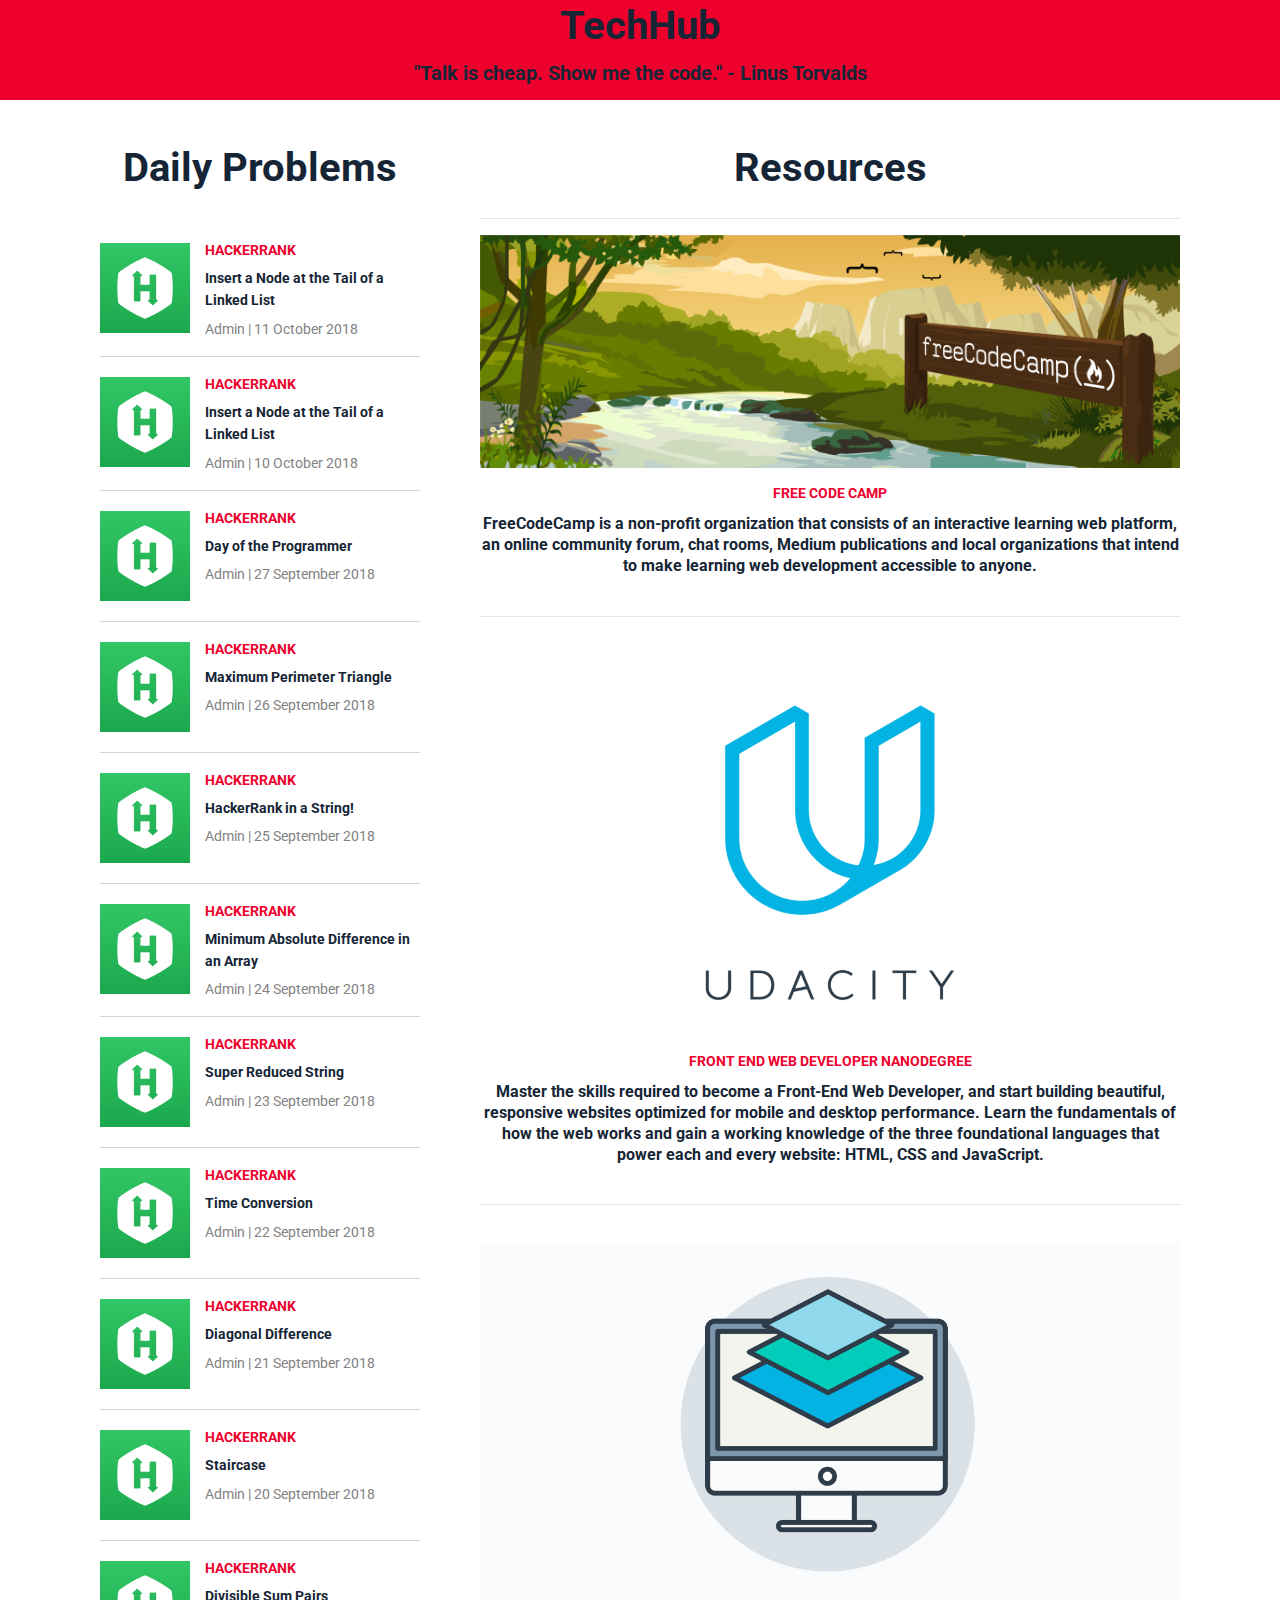
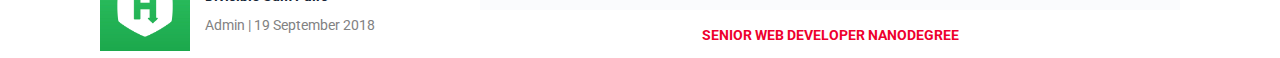
<file: index.html>
<!DOCTYPE html>
<html lang="en">

<head>
    <meta charset="UTF-8">
    <meta name="description" content="">
    <meta http-equiv="X-UA-Compatible" content="IE=edge">
    <meta name="viewport" content="width=device-width, initial-scale=1, shrink-to-fit=no">

    <!-- The above 4 meta tags *must* come first in the head; any other head content must come *after* these tags -->

    <!-- Title -->
    <title>TechHub</title>

    <!-- Favicon -->
    <link rel="icon" href="img/core-img/avi.png">

    <!-- Core Stylesheet -->
    <link rel="stylesheet" href="style.css">
    <style>
        .round-img
        {
            border-radius: 50%;
        }
    </style>

</head>

<body>
    <!-- ##### Header Area Start ##### -->
    <header class="header-area">

        <!-- Top Header Area -->
        <div class="top-header-area">
            <div class="container-fluid">

                <div class="row">
                    <div class="col-12">
                        <div class="align-items-center ">
                            <!-- title -->                            
                                 <center> <h1>TechHub <br> <h5 class="talk">"Talk is cheap. Show me the code." - Linus Torvalds</h5></h1></center>
                                </div>
                            </div>
                        </div>
                    </div>
                </div>
            </div>
        </div>
        <br>
        <br>

    <!---------------------------------------------------------------
                           Daily Problems
   ------------------------------------------------------------------>

  <div class="featured-post-area">
  <div class="container">
    <div class="row">
        <div class="col-12 col-md-6 col-lg-4">
          <h1><center>Daily Problems</center></h1>
          <iframe  frameborder="0" border="0" height="1450px" width="100%" src="problems.html" name="iframe_a"> <a href="problems.html" target="iframe_a"></a></iframe>             
        </div>

    <!---------------------------------------------------------------
                           Resources
   ------------------------------------------------------------------>

    <div class="col-12 col-md-6 col-lg-8">
     <h1><center>Resources</center></h1>
            <!-- Single Featured Post -->
                <div class="row">
                   <!-- Single Featured Post -->
                       <div class="col-12 ">
                        <iframe  frameborder="0" border="0" height="1450px" width="100%" src="resources.html" name="iframe_a"> <a href="resources.html" target="iframe_a"></a></iframe>  </div>
                      </hr>
                </div>
              </div>
          </div>
      </div>
   </div>
   
    <!-- ##### Featured Post Area End ##### -->


    <!-- ##### Footer Area Start ##### -->


    <!-- ##### All Javascript Files ##### -->
    <!-- jQuery-2.2.4 js -->
    <script src="js/jquery/jquery-2.2.4.min.js"></script>
    <!-- Popper js -->
    <script src="js/bootstrap/popper.min.js"></script>
    <!-- Bootstrap js -->
    <script src="js/bootstrap/bootstrap.min.js"></script>
    <!-- All Plugins js -->
    <script src="js/plugins/plugins.js"></script>
    <!-- Active js -->
    <script src="js/active.js"></script>

</body>


</html>
</file>
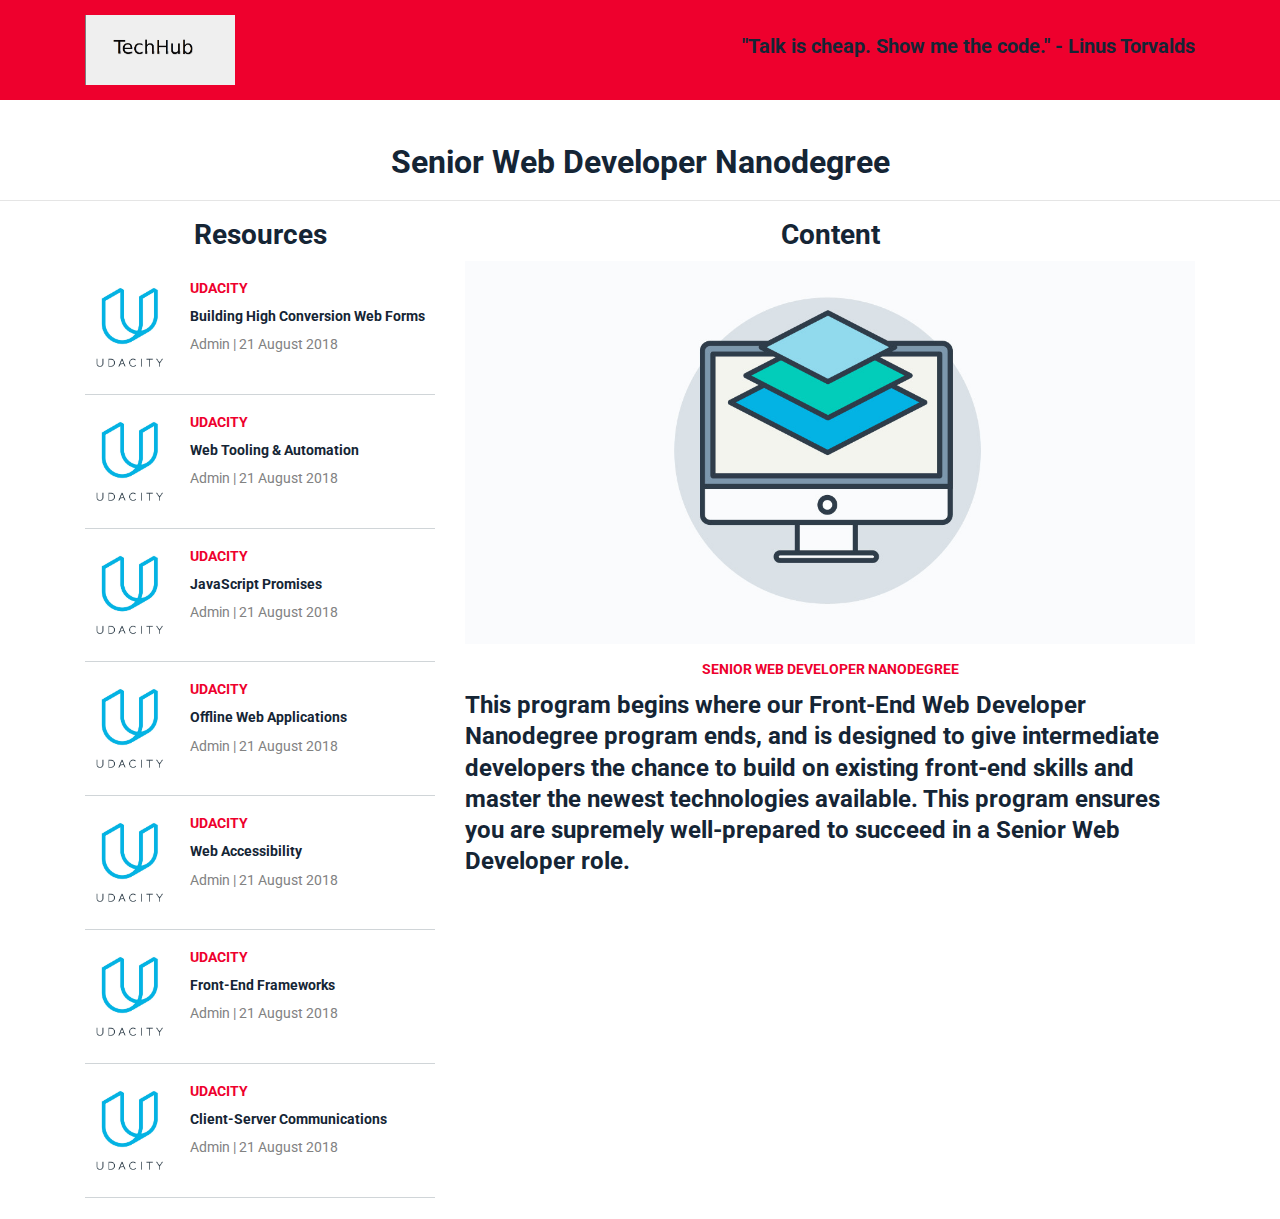
<file: abn.html>
<!DOCTYPE html>
<html lang="en">

<head>
    <meta charset="UTF-8">
    <meta name="description" content="">
    <meta http-equiv="X-UA-Compatible" content="IE=edge">
    <meta name="viewport" content="width=device-width, initial-scale=1, shrink-to-fit=no">

    <!-- The above 4 meta tags *must* come first in the head; any other head content must come *after* these tags -->

    <!-- Title -->
    <title>TechHub | Senior Web Developer Nanodegree</title>

    <!-- Favicon -->
    <link rel="icon" href="img/core-img/avi.png">

    <!-- Core Stylesheet -->
    <link rel="stylesheet" href="style.css">

</head>

<body>
    <!-- ##### Header Area Start ##### -->
    <header class="header-area">

        <!-- Top Header Area -->
        <div class="top-header-area">
            <div class="container">

                <div class="row">
                    <div class="col-12">
                        <div class="top-header-content d-flex align-items-center justify-content-between">
                            <!-- Logo -->
                            <div class="logo">
                                <img src="img/core-img/avi.png" alt="" width="150" height="75">
                            </div>
                                    <h5>"Talk is cheap. Show me the code." - Linus Torvalds</h5>
                                </div>
                            </div>
                        </div>
                    </div>
                </div>
            </div>
        </div>
        <br>
        <br>
<!---------------------------------------------------------------
                           Page Heading
   ------------------------------------------------------------------>
<div><center><h2> Senior Web Developer Nanodegree<br><hr> </h2></center></div>


    <!---------------------------------------------------------------
                           LINKS
   ------------------------------------------------------------------>

   <div class="featured-post-area">
        <div class="container">
            <div class="row">
                <div class="col-12 col-md-6 col-lg-4"> 
                 <center><h3> Resources  </h3></center>

                 <!-- Single Featured Post -->
                <div class="single-blog-post small-featured-post d-flex">
                    <div class="post-thumb">
                        <a href="https://in.udacity.com/course/building-high-conversion-web-forms--ud890"  target="_blank">
                          <img src="img/post/daily/udacity.jpg" alt=""></a>
                    </div>
                    <div class="post-data">
                        <a href="https://in.udacity.com/course/building-high-conversion-web-forms--ud890"  target="_blank" class="post-catagory">Udacity</a>
                        <div class="post-meta">
                            <a href="https://in.udacity.com/course/building-high-conversion-web-forms--ud890"  target="_blank" class="post-title">
                                <h6>Building High Conversion Web Forms</h6>
                            </a>
                            <p class="post-date"><span>Admin</span> | <span>21 August 2018</span></p>
                        </div>
                    </div>
                </div>

            <!-- Single Featured Post -->
                <div class="single-blog-post small-featured-post d-flex">
                    <div class="post-thumb">
                        <a href="https://in.udacity.com/course/web-tooling-automation--ud892"  target="_blank">
                          <img src="img/post/daily/udacity.jpg" alt=""></a>
                    </div>
                    <div class="post-data">
                        <a href="https://in.udacity.com/course/web-tooling-automation--ud892"  target="_blank" class="post-catagory">Udacity</a>
                        <div class="post-meta">
                            <a href="https://in.udacity.com/course/web-tooling-automation--ud892"  target="_blank" class="post-title">
                                <h6>Web Tooling & Automation</h6>
                            </a>
                            <p class="post-date"><span>Admin</span> | <span>21 August 2018</span></p>
                        </div>
                    </div>
                </div>

             <!-- Single Featured Post -->
                <div class="single-blog-post small-featured-post d-flex">
                    <div class="post-thumb">
                        <a href="https://in.udacity.com/course/javascript-promises--ud898"  target="_blank">
                          <img src="img/post/daily/udacity.jpg" alt=""></a>
                    </div>
                    <div class="post-data">
                        <a href="https://in.udacity.com/course/javascript-promises--ud898"  target="_blank" class="post-catagory">Udacity</a>
                        <div class="post-meta">
                            <a href="https://in.udacity.com/course/javascript-promises--ud898"  target="_blank" class="post-title">
                                <h6>JavaScript Promises</h6>
                            </a>
                            <p class="post-date"><span>Admin</span> | <span>21 August 2018</span></p>
                        </div>
                    </div>
                </div>

            <!-- Single Featured Post -->
                <div class="single-blog-post small-featured-post d-flex">
                    <div class="post-thumb">
                        <a href="https://in.udacity.com/course/offline-web-applications--ud899 "  target="_blank">
                          <img src="img/post/daily/udacity.jpg" alt=""></a>
                    </div>
                    <div class="post-data">
                        <a href="https://in.udacity.com/course/offline-web-applications--ud899 "  target="_blank" class="post-catagory">Udacity</a>
                        <div class="post-meta">
                            <a href="https://in.udacity.com/course/offline-web-applications--ud899 "  target="_blank" class="post-title">
                                <h6>Offline Web Applications</h6>
                            </a>
                            <p class="post-date"><span>Admin</span> | <span>21 August 2018</span></p>
                        </div>
                    </div>
                </div>

             <!-- Single Featured Post -->
                <div class="single-blog-post small-featured-post d-flex">
                    <div class="post-thumb">
                        <a href="https://in.udacity.com/course/web-accessibility--ud891"  target="_blank">
                          <img src="img/post/daily/udacity.jpg" alt=""></a>
                    </div>
                    <div class="post-data">
                        <a href="https://in.udacity.com/course/web-accessibility--ud891"  target="_blank" class="post-catagory">Udacity</a>
                        <div class="post-meta">
                            <a href="https://in.udacity.com/course/web-accessibility--ud891"  target="_blank" class="post-title">
                                <h6>Web Accessibility</h6>
                            </a>
                            <p class="post-date"><span>Admin</span> | <span>21 August 2018</span></p>
                        </div>
                    </div>
                </div>

             <!-- Single Featured Post -->
                <div class="single-blog-post small-featured-post d-flex">
                    <div class="post-thumb">
                        <a href="https://in.udacity.com/course/front-end-frameworks--ud894"  target="_blank">
                          <img src="img/post/daily/udacity.jpg" alt=""></a>
                    </div>
                    <div class="post-data">
                        <a href="https://in.udacity.com/course/front-end-frameworks--ud894"  target="_blank" class="post-catagory">Udacity</a>
                        <div class="post-meta">
                            <a href="https://in.udacity.com/course/front-end-frameworks--ud894"  target="_blank" class="post-title">
                                <h6>Front-End Frameworks</h6>
                            </a>
                            <p class="post-date"><span>Admin</span> | <span>21 August 2018</span></p>
                        </div>
                    </div>
                </div>

            <!-- Single Featured Post -->
                <div class="single-blog-post small-featured-post d-flex">
                    <div class="post-thumb">
                        <a href="https://in.udacity.com/course/client-server-communication--ud897 "  target="_blank">
                          <img src="img/post/daily/udacity.jpg" alt=""></a>
                    </div>
                    <div class="post-data">
                        <a href="https://in.udacity.com/course/client-server-communication--ud897 "  target="_blank" class="post-catagory">Udacity</a>
                        <div class="post-meta">
                            <a href="https://in.udacity.com/course/client-server-communication--ud897 "  target="_blank" class="post-title">
                                <h6>Client-Server Communications</h6>
                            </a>
                            <p class="post-date"><span>Admin</span> | <span>21 August 2018</span></p>
                        </div>
                    </div>
                </div><br>
         </div>
     </hr>
            

 <!---------------------------------------------------------------
                          CONTENT
   ------------------------------------------------------------------>


             <div class="col-12 col-md-6 col-lg-8">
                    <!-- Single Featured Post -->
                    <div class="row">
                    
                        <div class="col-12">
                         <center><h3> Content  </h3></center>   
                            <!-- Single Featured Post -->
            <div class="single-blog-post featured-post-2">
                <div class="post-thumb">
                    <a href="#" target=_blank><img src="img/bg-img/seniorweb.png" alt=""></a>
                </div>
                <div class="post-data">
                    <a href="#" target=_blank class="post-catagory"><center>Senior Web Developer Nanodegree</center></a>
                    <div class="post-meta">

                            <h4>This program begins where our Front-End Web Developer Nanodegree program ends, and is designed to give intermediate developers the chance to build on existing front-end skills and master the newest technologies available. This program ensures you are supremely well-prepared to succeed in a Senior Web Developer role.</h4>

                        <!-- Post Like & Post Comment -->
                        <div class="d-flex align-items-center">
                            <!-- <a href="#" class="post-like"><img src="img/core-img/like.png" alt=""> <span>392</span></a>
                            <a href="#" class="post-comment"><img src="img/core-img/chat.png" alt=""> <span>10</span></a> -->
                        </div>
                    </div>
                </div>
            </div>
                        </div>
                        </hr>
                    </div>
                </div>
            </div>
        </div>
    </div>
    <!-- ##### Featured Post Area End ##### -->


    <!-- ##### Footer Area Start ##### -->

    <!-- ##### All Javascript Files ##### -->
    <!-- jQuery-2.2.4 js -->
    <script src="js/jquery/jquery-2.2.4.min.js"></script>
    <!-- Popper js -->
    <script src="js/bootstrap/popper.min.js"></script>
    <!-- Bootstrap js -->
    <script src="js/bootstrap/bootstrap.min.js"></script>
    <!-- All Plugins js -->
    <script src="js/plugins/plugins.js"></script>
    <!-- Active js -->
    <script src="js/active.js"></script>
</body>

</html>
</file>
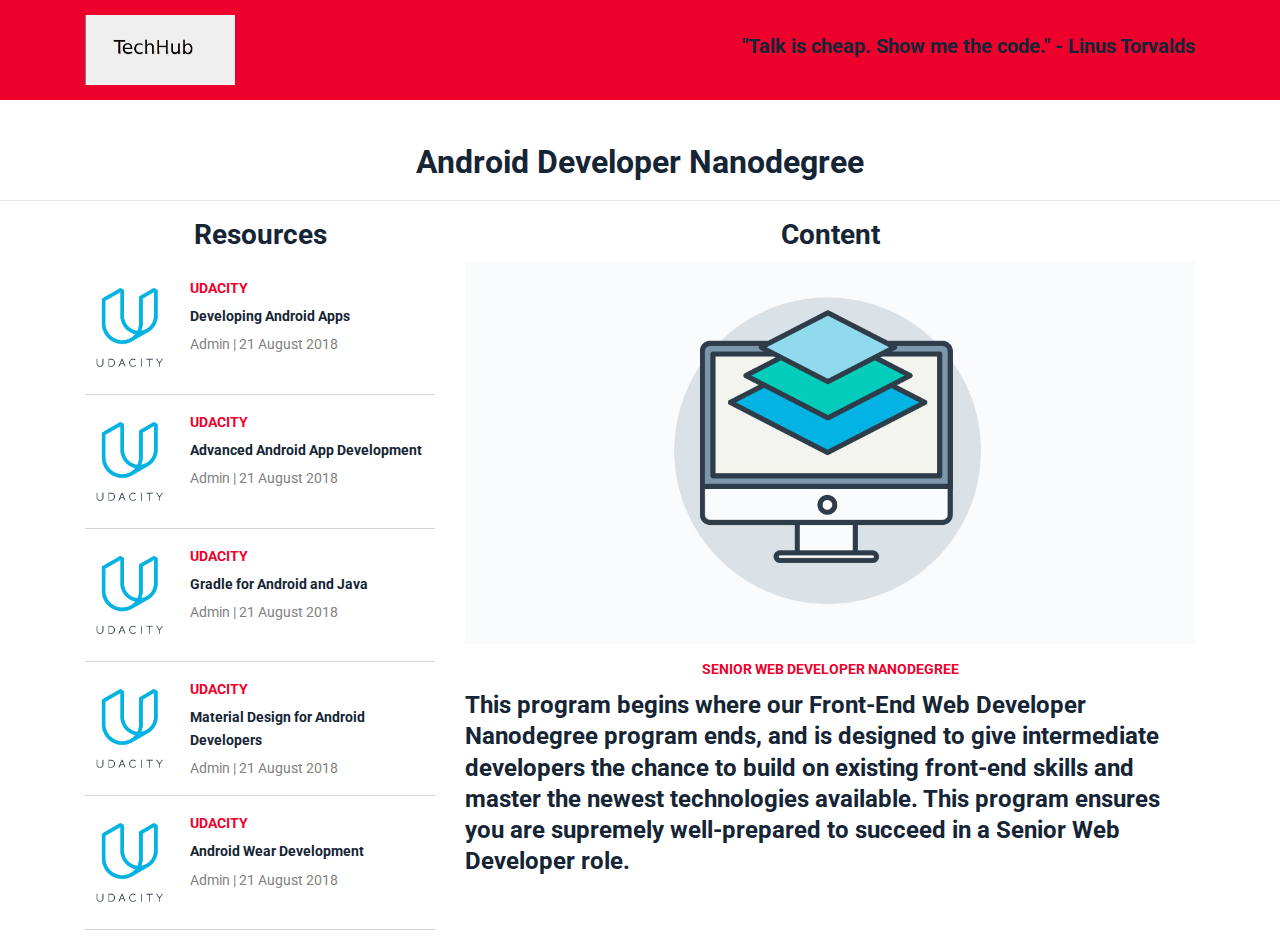
<file: adn.html>
<!DOCTYPE html>
<html lang="en">

<head>
    <meta charset="UTF-8">
    <meta name="description" content="">
    <meta http-equiv="X-UA-Compatible" content="IE=edge">
    <meta name="viewport" content="width=device-width, initial-scale=1, shrink-to-fit=no">

    <!-- The above 4 meta tags *must* come first in the head; any other head content must come *after* these tags -->

    <!-- Title -->
    <title>TechHub | Android Developer Nanodegree</title>

    <!-- Favicon -->
    <link rel="icon" href="img/core-img/avi.png">

    <!-- Core Stylesheet -->
    <link rel="stylesheet" href="style.css">

</head>

<body>
    <!-- ##### Header Area Start ##### -->
    <header class="header-area">

        <!-- Top Header Area -->
        <div class="top-header-area">
            <div class="container">

                <div class="row">
                    <div class="col-12">
                        <div class="top-header-content d-flex align-items-center justify-content-between">
                            <!-- Logo -->
                            <div class="logo">
                                <img src="img/core-img/avi.png" alt="" width="150" height="75">
                            </div>
                                    <h5>"Talk is cheap. Show me the code." - Linus Torvalds</h5>
                                </div>
                            </div>
                        </div>
                    </div>
                </div>
            </div>
        </div>
        <br>
        <br>
<!---------------------------------------------------------------
                           Page Heading
   ------------------------------------------------------------------>
<div><center><h2>Android Developer Nanodegree<br><hr> </h2></center></div>


    <!---------------------------------------------------------------
                           LINKS
   ------------------------------------------------------------------>

   <div class="featured-post-area">
        <div class="container">
            <div class="row">
                <div class="col-12 col-md-6 col-lg-4"> 
                 <center><h3> Resources  </h3></center>

                 <!-- Single Featured Post -->
                <div class="single-blog-post small-featured-post d-flex">
                    <div class="post-thumb">
                        <a href="https://www.udacity.com/course/developing-android-apps--ud853"  target="_blank">
                          <img src="img/post/daily/udacity.jpg" alt=""></a>
                    </div>
                    <div class="post-data">
                        <a href="https://www.udacity.com/course/developing-android-apps--ud853"  target="_blank" class="post-catagory">Udacity</a>
                        <div class="post-meta">
                            <a href="https://www.udacity.com/course/developing-android-apps--ud853"  target="_blank" class="post-title">
                                <h6>Developing Android Apps</h6>
                            </a>
                            <p class="post-date"><span>Admin</span> | <span>21 August 2018</span></p>
                        </div>
                    </div>
                </div>

            <!-- Single Featured Post -->
                <div class="single-blog-post small-featured-post d-flex">
                    <div class="post-thumb">
                        <a href="https://www.udacity.com/course/advanced-android-app-development--ud855"  target="_blank">
                          <img src="img/post/daily/udacity.jpg" alt=""></a>
                    </div>
                    <div class="post-data">
                        <a href="https://www.udacity.com/course/advanced-android-app-development--ud855"  target="_blank" class="post-catagory">Udacity</a>
                        <div class="post-meta">
                            <a href="https://www.udacity.com/course/advanced-android-app-development--ud855"  target="_blank" class="post-title">
                                <h6>Advanced Android App Development</h6>
                            </a>
                            <p class="post-date"><span>Admin</span> | <span>21 August 2018</span></p>
                        </div>
                    </div>
                </div>

             <!-- Single Featured Post -->
                <div class="single-blog-post small-featured-post d-flex">
                    <div class="post-thumb">
                        <a href="https://www.udacity.com/course/gradle-for-android-and-java--ud867"  target="_blank">
                          <img src="img/post/daily/udacity.jpg" alt=""></a>
                    </div>
                    <div class="post-data">
                        <a href="https://www.udacity.com/course/gradle-for-android-and-java--ud867"  target="_blank" class="post-catagory">Udacity</a>
                        <div class="post-meta">
                            <a href="https://www.udacity.com/course/gradle-for-android-and-java--ud867"  target="_blank" class="post-title">
                                <h6>Gradle for Android and Java</h6>
                            </a>
                            <p class="post-date"><span>Admin</span> | <span>21 August 2018</span></p>
                        </div>
                    </div>
                </div>

            <!-- Single Featured Post -->
                <div class="single-blog-post small-featured-post d-flex">
                    <div class="post-thumb">
                        <a href="https://www.udacity.com/course/material-design-for-android-developers--ud862"  target="_blank">
                          <img src="img/post/daily/udacity.jpg" alt=""></a>
                    </div>
                    <div class="post-data">
                        <a href="https://www.udacity.com/course/material-design-for-android-developers--ud862"  target="_blank" class="post-catagory">Udacity</a>
                        <div class="post-meta">
                            <a href="https://www.udacity.com/course/material-design-for-android-developers--ud862"  target="_blank" class="post-title">
                                <h6>Material Design for Android Developers</h6>
                            </a>
                            <p class="post-date"><span>Admin</span> | <span>21 August 2018</span></p>
                        </div>
                    </div>
                </div>

             <!-- Single Featured Post -->
                <div class="single-blog-post small-featured-post d-flex">
                    <div class="post-thumb">
                        <a href="https://www.udacity.com/course/android-wear-development--ud875A"  target="_blank">
                          <img src="img/post/daily/udacity.jpg" alt=""></a>
                    </div>
                    <div class="post-data">
                        <a href="https://www.udacity.com/course/android-wear-development--ud875A"  target="_blank" class="post-catagory">Udacity</a>
                        <div class="post-meta">
                            <a href="https://www.udacity.com/course/android-wear-development--ud875A"  target="_blank" class="post-title">
                                <h6>Android Wear Development</h6>
                            </a>
                            <p class="post-date"><span>Admin</span> | <span>21 August 2018</span></p>
                        </div>
                    </div>
                </div>

             <!-- Single Featured Post -->
<!--                 <div class="single-blog-post small-featured-post d-flex">
                    <div class="post-thumb">
                        <a href="https://in.udacity.com/course/front-end-frameworks--ud894"  target="_blank">
                          <img src="img/post/daily/udacity.jpg" alt=""></a>
                    </div>
                    <div class="post-data">
                        <a href="https://in.udacity.com/course/front-end-frameworks--ud894"  target="_blank" class="post-catagory">Udacity</a>
                        <div class="post-meta">
                            <a href="https://in.udacity.com/course/front-end-frameworks--ud894"  target="_blank" class="post-title">
                                <h6>Front-End Frameworks</h6>
                            </a>
                            <p class="post-date"><span>Admin</span> | <span>21 August 2018</span></p>
                        </div>
                    </div>
                </div> -->

            <!-- Single Featured Post -->
<!--                 <div class="single-blog-post small-featured-post d-flex">
                    <div class="post-thumb">
                        <a href="https://in.udacity.com/course/client-server-communication--ud897 "  target="_blank">
                          <img src="img/post/daily/udacity.jpg" alt=""></a>
                    </div>
                    <div class="post-data">
                        <a href="https://in.udacity.com/course/client-server-communication--ud897 "  target="_blank" class="post-catagory">Udacity</a>
                        <div class="post-meta">
                            <a href="https://in.udacity.com/course/client-server-communication--ud897 "  target="_blank" class="post-title">
                                <h6>Client-Server Communications</h6>
                            </a>
                            <p class="post-date"><span>Admin</span> | <span>21 August 2018</span></p>
                        </div>
                    </div>
                </div> -->
             <br>
         </div>
     </hr>
            

 <!---------------------------------------------------------------
                          CONTENT
   ------------------------------------------------------------------>


             <div class="col-12 col-md-6 col-lg-8">
                    <!-- Single Featured Post -->
                    <div class="row">
                    
                        <div class="col-12">
                         <center><h3> Content  </h3></center>   
                            <!-- Single Featured Post -->
            <div class="single-blog-post featured-post-2">
                <div class="post-thumb">
                    <a href="#" target=_blank><img src="img/bg-img/seniorweb.png" alt=""></a>
                </div>
                <div class="post-data">
                    <a href="#" target=_blank class="post-catagory"><center>Senior Web Developer Nanodegree</center></a>
                    <div class="post-meta">

                            <h4>This program begins where our Front-End Web Developer Nanodegree program ends, and is designed to give intermediate developers the chance to build on existing front-end skills and master the newest technologies available. This program ensures you are supremely well-prepared to succeed in a Senior Web Developer role.</h4>

                        <!-- Post Like & Post Comment -->
                        <div class="d-flex align-items-center">
                            <!-- <a href="#" class="post-like"><img src="img/core-img/like.png" alt=""> <span>392</span></a>
                            <a href="#" class="post-comment"><img src="img/core-img/chat.png" alt=""> <span>10</span></a> -->
                        </div>
                    </div>
                </div>
            </div>
                        </div>
                        </hr>
                    </div>
                </div>
            </div>
        </div>
    </div>
    <!-- ##### Featured Post Area End ##### -->


    <!-- ##### Footer Area Start ##### -->

    <!-- ##### All Javascript Files ##### -->
    <!-- jQuery-2.2.4 js -->
    <script src="js/jquery/jquery-2.2.4.min.js"></script>
    <!-- Popper js -->
    <script src="js/bootstrap/popper.min.js"></script>
    <!-- Bootstrap js -->
    <script src="js/bootstrap/bootstrap.min.js"></script>
    <!-- All Plugins js -->
    <script src="js/plugins/plugins.js"></script>
    <!-- Active js -->
    <script src="js/active.js"></script>
</body>

</html>
</file>
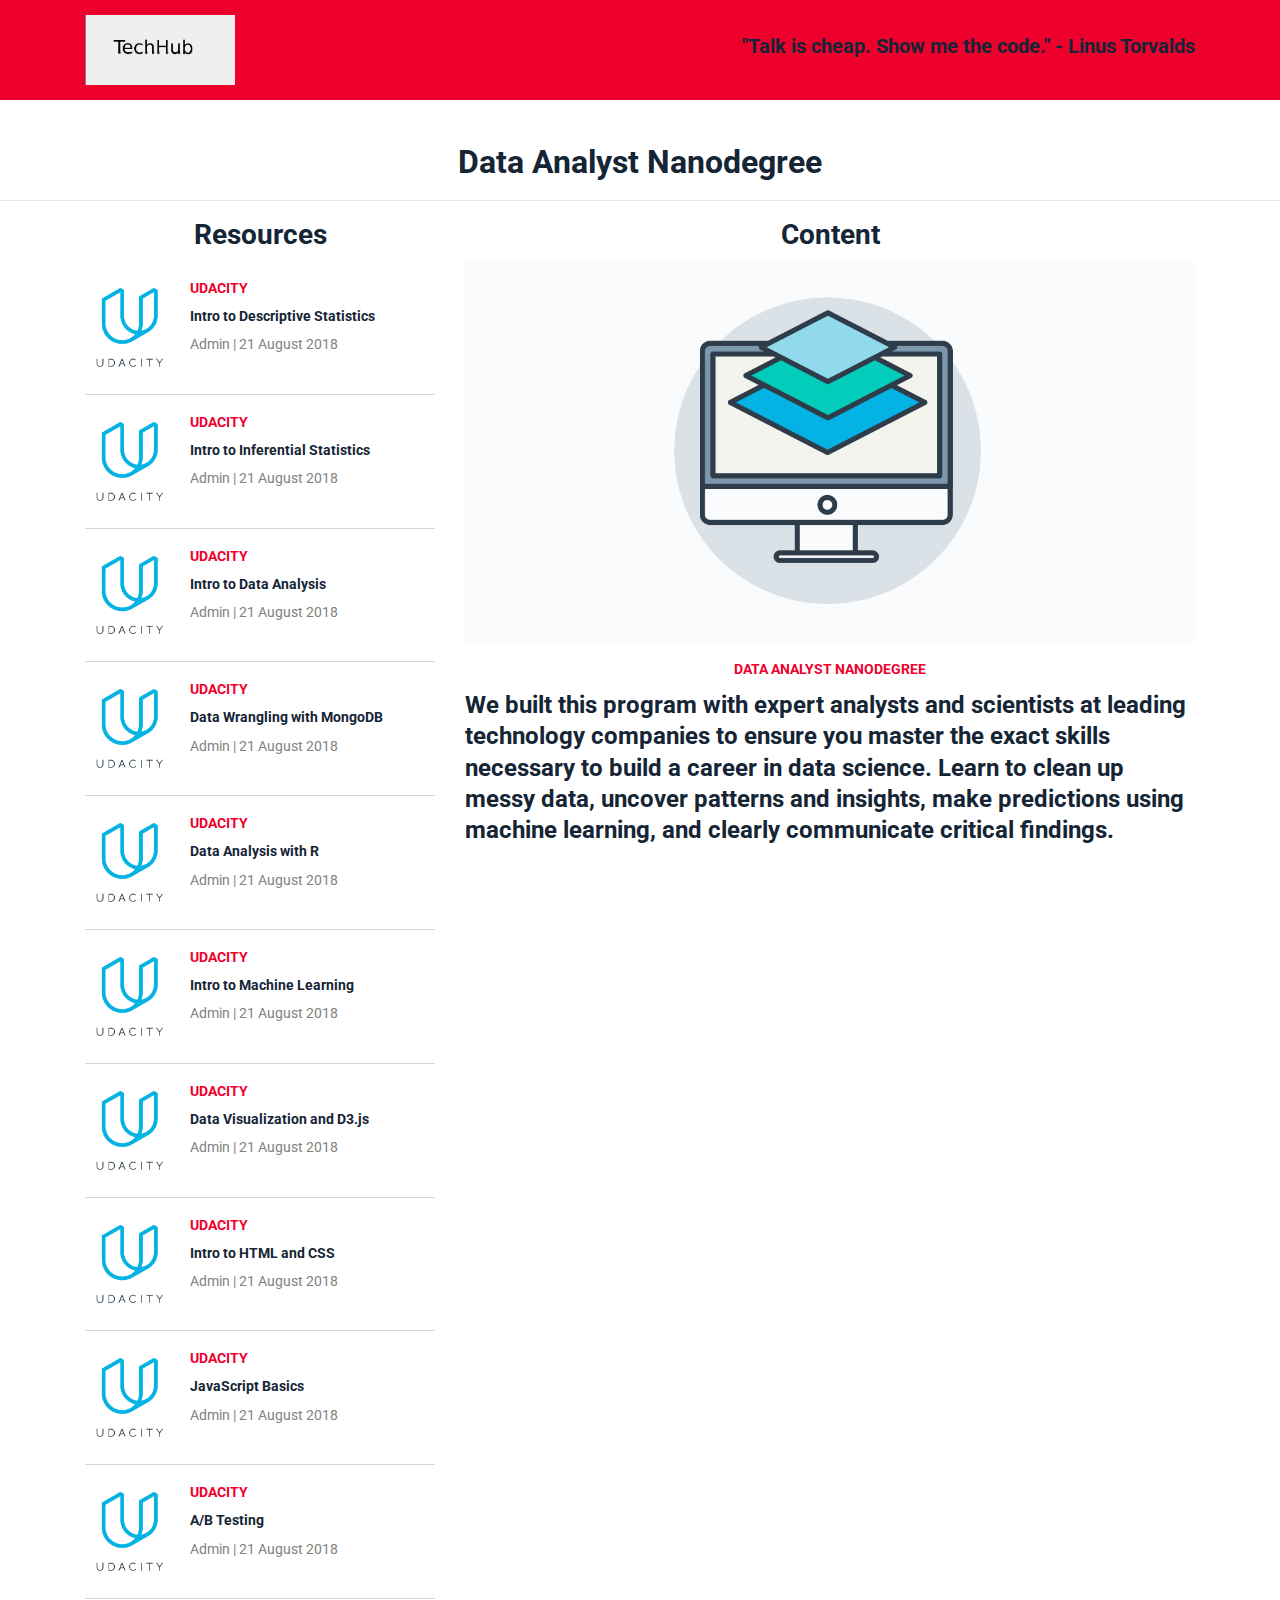
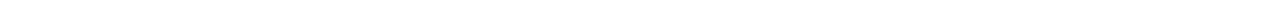
<file: dan.html>
<!DOCTYPE html>
<html lang="en">

<head>
    <meta charset="UTF-8">
    <meta name="description" content="">
    <meta http-equiv="X-UA-Compatible" content="IE=edge">
    <meta name="viewport" content="width=device-width, initial-scale=1, shrink-to-fit=no">

    <!-- The above 4 meta tags *must* come first in the head; any other head content must come *after* these tags -->

    <!-- Title -->
    <title>TechHub | Data Analyst Nanodegree</title>

    <!-- Favicon -->
    <link rel="icon" href="img/core-img/avi.png">

    <!-- Core Stylesheet -->
    <link rel="stylesheet" href="style.css">

</head>

<body>
    <!-- ##### Header Area Start ##### -->
    <header class="header-area">

        <!-- Top Header Area -->
        <div class="top-header-area">
            <div class="container">

                <div class="row">
                    <div class="col-12">
                        <div class="top-header-content d-flex align-items-center justify-content-between">
                            <!-- Logo -->
                            <div class="logo">
                                <img src="img/core-img/avi.png" alt="" width="150" height="75">
                            </div>
                                    <h5>"Talk is cheap. Show me the code." - Linus Torvalds</h5>
                                </div>
                            </div>
                        </div>
                    </div>
                </div>
            </div>
        </div>
        <br>
        <br>
<!---------------------------------------------------------------
                           Page Heading
   ------------------------------------------------------------------>
<div><center><h2> Data Analyst Nanodegree<br><hr> </h2></center></div>


    <!---------------------------------------------------------------
                           LINKS
   ------------------------------------------------------------------>

   <div class="featured-post-area">
        <div class="container">
            <div class="row">
                <div class="col-12 col-md-6 col-lg-4"> 
                 <center><h3> Resources  </h3></center>

                 <!-- Single Featured Post -->
                <div class="single-blog-post small-featured-post d-flex">
                    <div class="post-thumb">
                        <a href="https://www.udacity.com/course/intro-to-descriptive-statistics--ud827"  target="_blank">
                          <img src="img/post/daily/udacity.jpg" alt=""></a>
                    </div>
                    <div class="post-data">
                        <a href="https://www.udacity.com/course/intro-to-descriptive-statistics--ud827"  target="_blank" class="post-catagory">Udacity</a>
                        <div class="post-meta">
                            <a href="https://www.udacity.com/course/intro-to-descriptive-statistics--ud827"  target="_blank" class="post-title">
                                <h6>Intro to Descriptive Statistics</h6>
                            </a>
                            <p class="post-date"><span>Admin</span> | <span>21 August 2018</span></p>
                        </div>
                    </div>
                </div>

            <!-- Single Featured Post -->
                <div class="single-blog-post small-featured-post d-flex">
                    <div class="post-thumb">
                        <a href="https://www.udacity.com/course/intro-to-inferential-statistics--ud201"  target="_blank">
                          <img src="img/post/daily/udacity.jpg" alt=""></a>
                    </div>
                    <div class="post-data">
                        <a href="https://www.udacity.com/course/intro-to-inferential-statistics--ud201"  target="_blank" class="post-catagory">Udacity</a>
                        <div class="post-meta">
                            <a href="https://www.udacity.com/course/intro-to-inferential-statistics--ud201"  target="_blank" class="post-title">
                                <h6>Intro to Inferential Statistics</h6>
                            </a>
                            <p class="post-date"><span>Admin</span> | <span>21 August 2018</span></p>
                        </div>
                    </div>
                </div>

             <!-- Single Featured Post -->
                <div class="single-blog-post small-featured-post d-flex">
                    <div class="post-thumb">
                        <a href="https://www.udacity.com/course/intro-to-data-analysis--ud170"  target="_blank">
                          <img src="img/post/daily/udacity.jpg" alt=""></a>
                    </div>
                    <div class="post-data">
                        <a href="https://www.udacity.com/course/intro-to-data-analysis--ud170"  target="_blank" class="post-catagory">Udacity</a>
                        <div class="post-meta">
                            <a href="https://www.udacity.com/course/intro-to-data-analysis--ud170"  target="_blank" class="post-title">
                                <h6>Intro to Data Analysis</h6>
                            </a>
                            <p class="post-date"><span>Admin</span> | <span>21 August 2018</span></p>
                        </div>
                    </div>
                </div>

            <!-- Single Featured Post -->
                <div class="single-blog-post small-featured-post d-flex">
                    <div class="post-thumb">
                        <a href="https://www.udacity.com/course/data-wrangling-with-mongodb--ud032"  target="_blank">
                          <img src="img/post/daily/udacity.jpg" alt=""></a>
                    </div>
                    <div class="post-data">
                        <a href="https://www.udacity.com/course/data-wrangling-with-mongodb--ud032"  target="_blank" class="post-catagory">Udacity</a>
                        <div class="post-meta">
                            <a href="https://www.udacity.com/course/data-wrangling-with-mongodb--ud032"  target="_blank" class="post-title">
                                <h6>Data Wrangling with MongoDB</h6>
                            </a>
                            <p class="post-date"><span>Admin</span> | <span>21 August 2018</span></p>
                        </div>
                    </div>
                </div>

             <!-- Single Featured Post -->
                <div class="single-blog-post small-featured-post d-flex">
                    <div class="post-thumb">
                        <a href="https://www.udacity.com/course/data-analysis-with-r--ud651"  target="_blank">
                          <img src="img/post/daily/udacity.jpg" alt=""></a>
                    </div>
                    <div class="post-data">
                        <a href="https://www.udacity.com/course/data-analysis-with-r--ud651"  target="_blank" class="post-catagory">Udacity</a>
                        <div class="post-meta">
                            <a href="https://www.udacity.com/course/data-analysis-with-r--ud651"  target="_blank" class="post-title">
                                <h6>Data Analysis with R</h6>
                            </a>
                            <p class="post-date"><span>Admin</span> | <span>21 August 2018</span></p>
                        </div>
                    </div>
                </div>

             <!-- Single Featured Post -->
                <div class="single-blog-post small-featured-post d-flex">
                    <div class="post-thumb">
                        <a href="https://www.udacity.com/course/intro-to-machine-learning--ud120"  target="_blank">
                          <img src="img/post/daily/udacity.jpg" alt=""></a>
                    </div>
                    <div class="post-data">
                        <a href="https://www.udacity.com/course/intro-to-machine-learning--ud120"  target="_blank" class="post-catagory">Udacity</a>
                        <div class="post-meta">
                            <a href="https://www.udacity.com/course/intro-to-machine-learning--ud120"  target="_blank" class="post-title">
                                <h6>Intro to Machine Learning</h6>
                            </a>
                            <p class="post-date"><span>Admin</span> | <span>21 August 2018</span></p>
                        </div>
                    </div>
                </div>

            <!-- Single Featured Post -->
                <div class="single-blog-post small-featured-post d-flex">
                    <div class="post-thumb">
                        <a href="https://www.udacity.com/course/data-visualization-and-d3js--ud507"  target="_blank">
                          <img src="img/post/daily/udacity.jpg" alt=""></a>
                    </div>
                    <div class="post-data">
                        <a href="https://www.udacity.com/course/data-visualization-and-d3js--ud507"  target="_blank" class="post-catagory">Udacity</a>
                        <div class="post-meta">
                            <a href="https://www.udacity.com/course/data-visualization-and-d3js--ud507"  target="_blank" class="post-title">
                                <h6>Data Visualization and D3.js</h6>
                            </a>
                            <p class="post-date"><span>Admin</span> | <span>21 August 2018</span></p>
                        </div>
                    </div>
                </div>
                    
                    <div class="single-blog-post small-featured-post d-flex">
                    <div class="post-thumb">
                        <a href="https://www.udacity.com/course/intro-to-html-and-css--ud304"  target="_blank">
                          <img src="img/post/daily/udacity.jpg" alt=""></a>
                    </div>
                    <div class="post-data">
                        <a href="https://www.udacity.com/course/intro-to-html-and-css--ud304"  target="_blank" class="post-catagory">Udacity</a>
                        <div class="post-meta">
                            <a href="https://www.udacity.com/course/intro-to-html-and-css--ud304"  target="_blank" class="post-title">
                                <h6>Intro to HTML and CSS</h6>
                            </a>
                            <p class="post-date"><span>Admin</span> | <span>21 August 2018</span></p>
                        </div>
                    </div>
                </div>
                    
                    <div class="single-blog-post small-featured-post d-flex">
                    <div class="post-thumb">
                        <a href="https://www.udacity.com/course/javascript-basics--ud804"  target="_blank">
                          <img src="img/post/daily/udacity.jpg" alt=""></a>
                    </div>
                    <div class="post-data">
                        <a href="https://www.udacity.com/course/javascript-basics--ud804"  target="_blank" class="post-catagory">Udacity</a>
                        <div class="post-meta">
                            <a href="https://www.udacity.com/course/javascript-basics--ud804"  target="_blank" class="post-title">
                                <h6>JavaScript Basics</h6>
                            </a>
                            <p class="post-date"><span>Admin</span> | <span>21 August 2018</span></p>
                        </div>
                    </div>
                </div>
                    
                    <div class="single-blog-post small-featured-post d-flex">
                    <div class="post-thumb">
                        <a href="https://www.udacity.com/course/ab-testing--ud257"  target="_blank">
                          <img src="img/post/daily/udacity.jpg" alt=""></a>
                    </div>
                    <div class="post-data">
                        <a href="https://www.udacity.com/course/ab-testing--ud257"  target="_blank" class="post-catagory">Udacity</a>
                        <div class="post-meta">
                            <a href="https://www.udacity.com/course/ab-testing--ud257"  target="_blank" class="post-title">
                                <h6>A/B Testing</h6>
                            </a>
                            <p class="post-date"><span>Admin</span> | <span>21 August 2018</span></p>
                        </div>
                    </div>
                </div><br>
         </div>
     </hr>
            

 <!---------------------------------------------------------------
                          CONTENT
   ------------------------------------------------------------------>


             <div class="col-12 col-md-6 col-lg-8">
                    <!-- Single Featured Post -->
                    <div class="row">
                    
                        <div class="col-12">
                         <center><h3> Content  </h3></center>   
                            <!-- Single Featured Post -->
            <div class="single-blog-post featured-post-2">
                <div class="post-thumb">
                    <a href="#" target=_blank><img src="img/bg-img/seniorweb.png" alt=""></a>
                </div>
                <div class="post-data">
                    <a href="#" target=_blank class="post-catagory"><center>Data Analyst Nanodegree</center></a>
                    <div class="post-meta">

                            <h4>We built this program with expert analysts and scientists at leading technology companies to ensure you master the exact skills necessary to build a career in data science.

Learn to clean up messy data, uncover patterns and insights, make predictions using machine learning, and clearly communicate critical findings.</h4>

                        <!-- Post Like & Post Comment -->
                        <div class="d-flex align-items-center">
                            <!-- <a href="#" class="post-like"><img src="img/core-img/like.png" alt=""> <span>392</span></a>
                            <a href="#" class="post-comment"><img src="img/core-img/chat.png" alt=""> <span>10</span></a> -->
                        </div>
                    </div>
                </div>
            </div>
                        </div>
                        </hr>
                    </div>
                </div>
            </div>
        </div>
    </div>
    <!-- ##### Featured Post Area End ##### -->


    <!-- ##### Footer Area Start ##### -->

    <!-- ##### All Javascript Files ##### -->
    <!-- jQuery-2.2.4 js -->
    <script src="js/jquery/jquery-2.2.4.min.js"></script>
    <!-- Popper js -->
    <script src="js/bootstrap/popper.min.js"></script>
    <!-- Bootstrap js -->
    <script src="js/bootstrap/bootstrap.min.js"></script>
    <!-- All Plugins js -->
    <script src="js/plugins/plugins.js"></script>
    <!-- Active js -->
    <script src="js/active.js"></script>
</body>

</html>
</file>
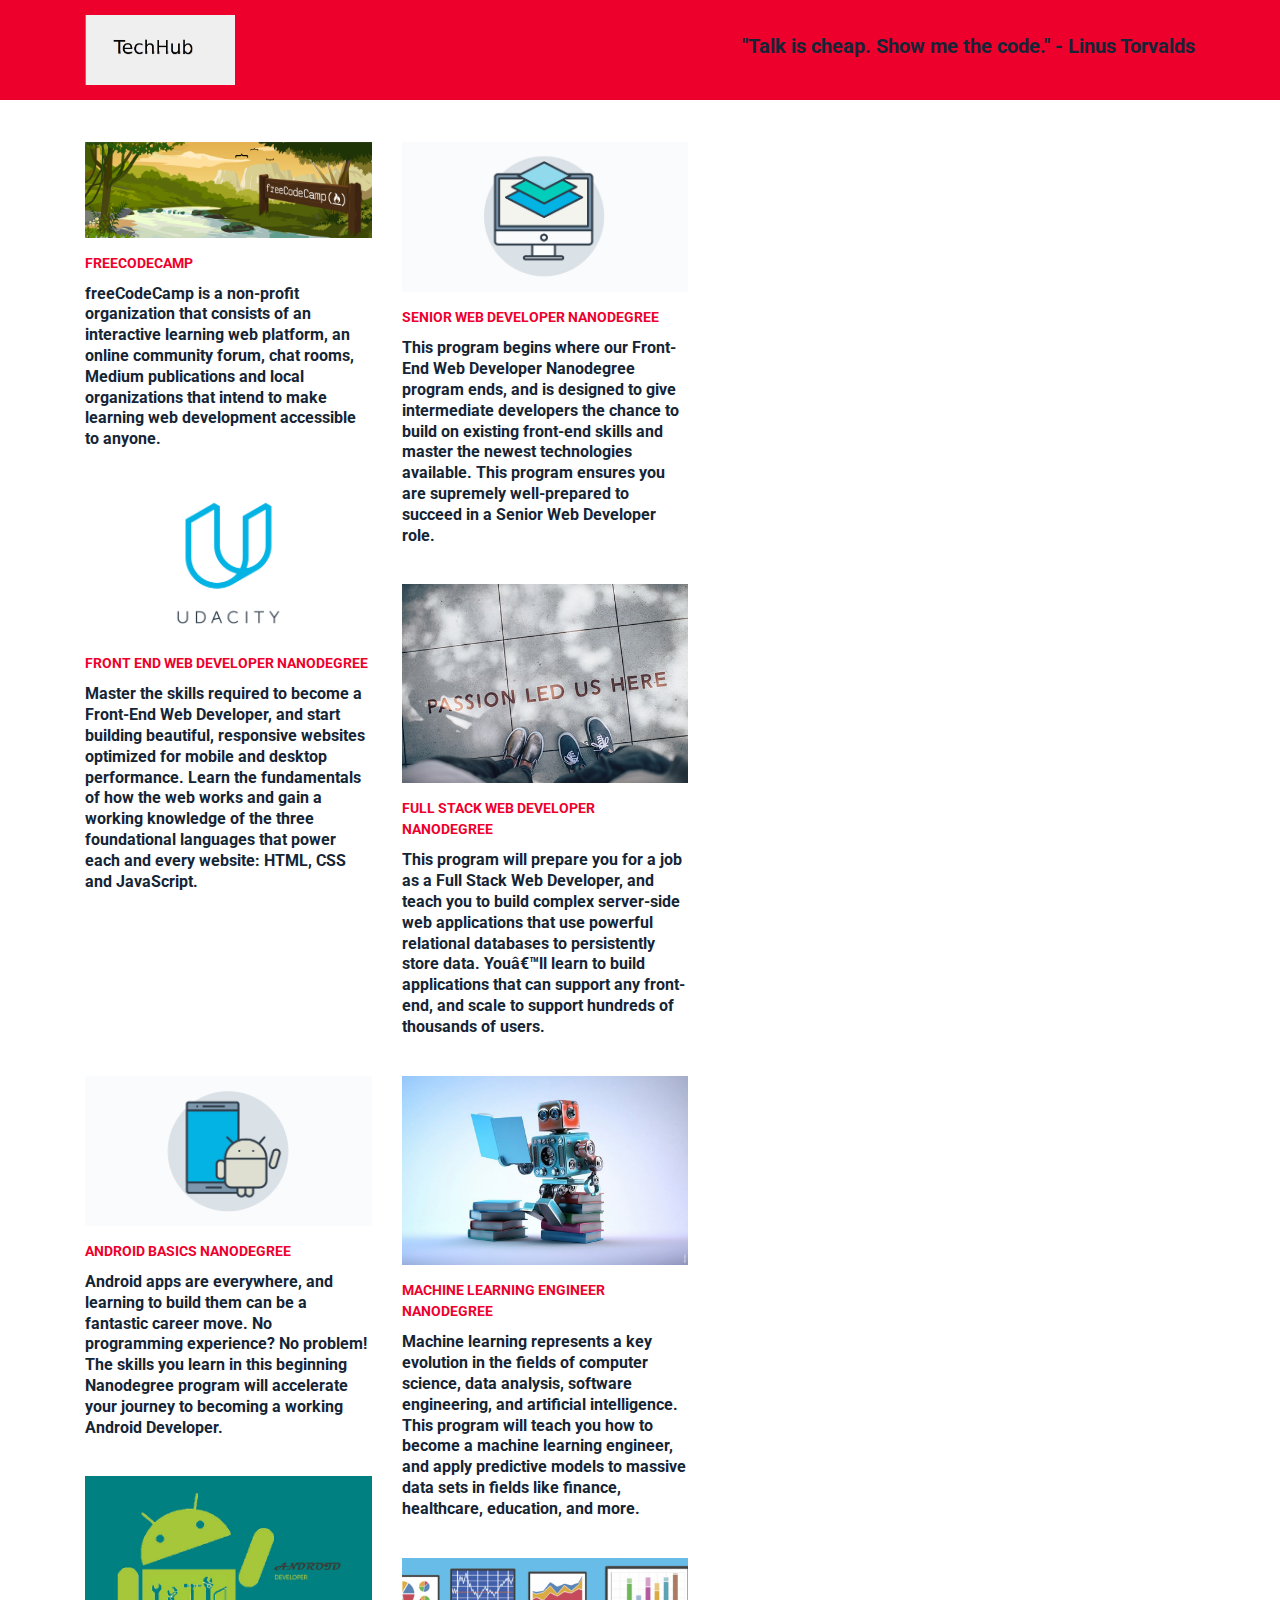
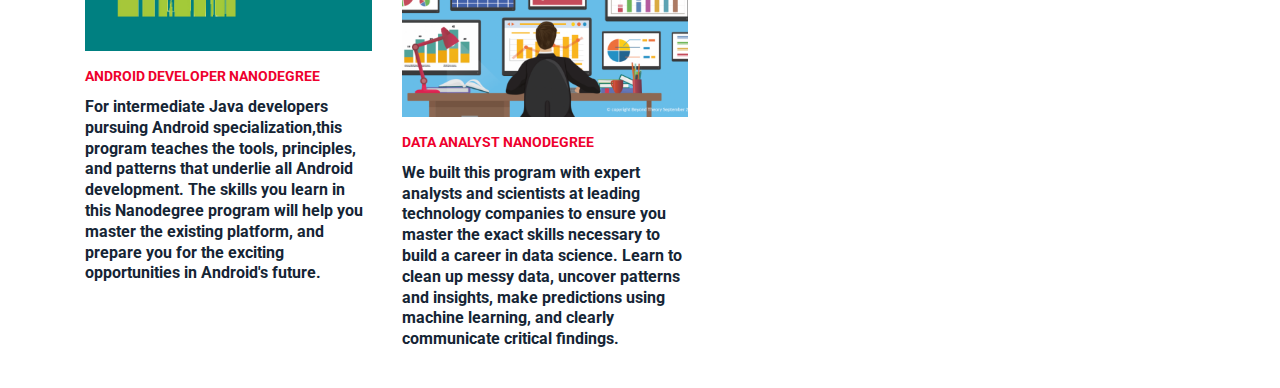
<file: frontend.html>
<!DOCTYPE html>
<html lang="en">

<head>
    <meta charset="UTF-8">
    <meta name="description" content="">
    <meta http-equiv="X-UA-Compatible" content="IE=edge">
    <meta name="viewport" content="width=device-width, initial-scale=1, shrink-to-fit=no">
    <!-- The above 4 meta tags *must* come first in the head; any other head content must come *after* these tags -->

    <!-- Title -->
    <title>The News Paper - News &amp; Lifestyle Magazine Template</title>

    <!-- Favicon -->
    <link rel="icon" href="img/core-img/avi.png">

    <!-- Core Stylesheet -->
    <link rel="stylesheet" href="style.css">

</head>

<body>
    <!-- ##### Header Area Start ##### -->
    <header class="header-area">

        <!-- Top Header Area -->
        <div class="top-header-area">
            <div class="container">

                <div class="row">
                    <div class="col-12">
                        <div class="top-header-content d-flex align-items-center justify-content-between">
                            <!-- Logo -->
                            <div class="logo">
                                <img src="img/core-img/avi.png" alt="" width="150" height="75">
                            </div>

                            <!-- Login Search Area -->
                            <!-- <div class="login-search-area d-flex align-items-center"> -->
                                <!-- Login -->
                                <!-- <div class="login d-flex">
                                    <a href="#">Login</a>
                                    <a href="#">Register</a>
                                </div> -->
                                <!-- Search Form -->
                                <!-- <div class="search-form">
                                    <!-- <form action="#" method="post">
                                        <input type="search" name="search" class="form-control" placeholder="Search">
                                        <button type="submit"><i class="fa fa-search" aria-hidden="true"></i></button>
                                    </form> -->
                                    <h5>"Talk is cheap. Show me the code." - Linus Torvalds</h5>
                                </div>
                            </div>
                        </div>
                    </div>
                </div>
            </div>
        </div>
        <br>
        <br>


    <div class="featured-post-area">
        <div class="container">
            <div class="row">
                

                <div class="col-12 col-md-6 col-lg-8">
                    <!-- Single Featured Post -->
                    <div class="row">

                        <!-- Single Featured Post -->
                        <div class="col-12 col-lg-5">
                            <!-- Single Featured Post -->
                            <div class="single-blog-post featured-post-2">
                                <div class="post-thumb">
                                    <a href="https://www.freecodecamp.org/" target=_blank><img src="img/bg-img/fcc.png" alt=""></a>
                                </div>
                                <div class="post-data">
                                    <a href="https://www.freecodecamp.org/" target=_blank class="post-catagory">FreeCodeCamp</a>
                                    <div class="post-meta">
                                            <h6>freeCodeCamp is a non-profit organization that consists of an interactive learning web platform, an online community forum, chat rooms, Medium publications and local organizations that intend to make learning web development accessible to anyone.</h6>

                                        <!-- Post Like & Post Comment -->
                                        <div class="d-flex align-items-center">
                                            <!-- <a href="#" class="post-like"><img src="img/core-img/like.png" alt=""> <span>392</span></a>
                                            <a href="#" class="post-comment"><img src="img/core-img/chat.png" alt=""> <span>10</span></a> -->
                                        </div>
                                    </div>
                                </div>
                            </div>

                            <!-- Single Featured Post -->
                            <div class="single-blog-post featured-post-2">
                                <div class="post-thumb">
                                    <a href="http://resources.iavinas.pro/re/basicweb.html" target=_blank><img src="img/bg-img/udacity.png" alt=""></a>
                                </div>
                                <div class="post-data">
                                    <a href="http://resources.iavinas.pro/re/basicweb.html" target=_blank class="post-catagory">Front end web developer nanodegree</a>
                                    <div class="post-meta">
                                            <h6>Master the skills required to become a Front-End Web Developer, and start building beautiful, responsive websites optimized for mobile and desktop performance. Learn the fundamentals of how the web works and gain a working knowledge of the three foundational languages that power each and every website: HTML, CSS and JavaScript.</h6>

                                        <!-- Post Like & Post Comment -->
                                        <div class="d-flex align-items-center">
                                            <!-- <a href="#" class="post-like"><img src="img/core-img/like.png" alt=""> <span>392</span></a>
                                            <a href="#" class="post-comment"><img src="img/core-img/chat.png" alt=""> <span>10</span></a> -->
                                        </div>
                                    </div>
                                </div>
                            </div>
                        </div>
                      </hr>

                        <div class="col-12 col-lg-5">
                            <!-- Single Featured Post -->
                            <div class="single-blog-post featured-post-2">
                                <div class="post-thumb">
                                    <a href="http://resources.iavinas.pro/re/advweb.html" target=_blank><img src="img/bg-img/seniorweb.png" alt=""></a>
                                </div>
                                <div class="post-data">
                                    <a href="http://resources.iavinas.pro/re/advweb.html" target=_blank class="post-catagory">Senior web developer nanodegree</a>
                                    <div class="post-meta">

                                            <h6>This program begins where our Front-End Web Developer Nanodegree program ends, and is designed to give intermediate developers the chance to build on existing front-end skills and master the newest technologies available. This program ensures you are supremely well-prepared to succeed in a Senior Web Developer role.</h6>

                                        <!-- Post Like & Post Comment -->
                                        <div class="d-flex align-items-center">
                                            <!-- <a href="#" class="post-like"><img src="img/core-img/like.png" alt=""> <span>392</span></a>
                                            <a href="#" class="post-comment"><img src="img/core-img/chat.png" alt=""> <span>10</span></a> -->
                                        </div>
                                    </div>
                                </div>
                            </div>

                            <!-- Single Featured Post -->
                            <div class="single-blog-post featured-post-2">
                                <div class="post-thumb">
                                    <a href="http://resources.iavinas.pro/re/fstackweb.html" target=_blank><img src="img/bg-img/18.jpg" alt=""></a>
                                </div>
                                <div class="post-data">
                                    <a href="http://resources.iavinas.pro/re/fstackweb.html" target=_blank class="post-catagory">Full Stack Web Developer Nanodegree</a>
                                    <div class="post-meta">
                                            <h6>This program will prepare you for a job as a Full Stack Web Developer, and teach you to build complex server-side web applications that use powerful relational databases to persistently store data. Youâ€™ll learn to build applications that can support any front-end, and scale to support hundreds of thousands of users.</h6>

                                        <!-- Post Like & Post Comment -->
                                        <div class="d-flex align-items-center">
                                            <!-- <a href="#" class="post-like"><img src="img/core-img/like.png" alt=""> <span>392</span></a>
                                            <a href="#" class="post-comment"><img src="img/core-img/chat.png" alt=""> <span>10</span></a> -->
                                        </div>
                                    </div>
                                </div>
                            </div>
                        </div>
                      </hr>

                        <div class="col-12 col-lg-5">
                            <!-- Single Featured Post -->
                            <div class="single-blog-post featured-post-2">
                                <div class="post-thumb">
                                    <a href="http://resources.iavinas.pro/re/androidbasic.html" target=_blank><img src="img/bg-img/android-basics-jpg" alt=""></a>
                                </div>
                                <div class="post-data">
                                    <a href="http://resources.iavinas.pro/re/androidbasic.html" target=_blank class="post-catagory">Android Basics Nanodegree</a>
                                    <div class="post-meta">
                                            <h6>Android apps are everywhere, and learning to build them can be a fantastic career move. No programming experience? No problem! The skills you learn in this beginning Nanodegree program will accelerate your journey to becoming a working Android Developer.</h6>

                                        <!-- Post Like & Post Comment -->
                                        <div class="d-flex align-items-center">
                                            <!-- <a href="#" class="post-like"><img src="img/core-img/like.png" alt=""> <span>392</span></a>
                                            <a href="#" class="post-comment"><img src="img/core-img/chat.png" alt=""> <span>10</span></a> -->
                                        </div>
                                    </div>
                                </div>
                            </div>

                            <!-- Single Featured Post -->
                            <div class="single-blog-post featured-post-2">
                                <div class="post-thumb">
                                    <a href="http://resources.iavinas.pro/re/androiddev.html" target=_blank><img src="img/bg-img/android-develoers.jpg" alt=""></a>
                                </div>
                                <div class="post-data">
                                    <a href="http://resources.iavinas.pro/re/androiddev.html" target=_blank class="post-catagory">Android Developer Nanodegree</a>
                                    <div class="post-meta">
                                            <h6>For intermediate Java developers pursuing Android specialization,this program teaches the tools, principles, and patterns that underlie all Android development. The skills you learn in this Nanodegree program will help you master the existing platform, and prepare you for the exciting opportunities in Android's future.</h6>

                                        <!-- Post Like & Post Comment -->
                                        <div class="d-flex align-items-center">
                                            <!-- <a href="#" class="post-like"><img src="img/core-img/like.png" alt=""> <span>392</span></a>
                                            <a href="#" class="post-comment"><img src="img/core-img/chat.png" alt=""> <span>10</span></a> -->
                                        </div>
                                    </div>
                                </div>
                            </div>
                        </div>
                      </hr>

                        <div class="col-12 col-lg-5">
                            <!-- Single Featured Post -->
                            <div class="single-blog-post featured-post-2">
                                <div class="post-thumb">
                                    <a href="http://resources.iavinas.pro/re/machine.html" target=_blank><img src="img/bg-img/machine.jpg" alt=""></a>
                                </div>
                                <div class="post-data">
                                    <a href="http://resources.iavinas.pro/re/machine.html" target=_blank class="post-catagory">Machine Learning Engineer Nanodegree </a>
                                    <div class="post-meta">

                                            <h6>Machine learning represents a key evolution in the fields of computer science, data analysis, software engineering, and artificial intelligence. This program will teach you how to become a machine learning engineer, and apply predictive models to massive data sets in fields like finance, healthcare, education, and more.</h6>

                                        <!-- Post Like & Post Comment -->
                                        <!-- <div class="d-flex align-items-center">
                                            <a href="#" class="post-like"><img src="img/core-img/like.png" alt=""> <span>392</span></a>
                                            <a href="#" class="post-comment"><img src="img/core-img/chat.png" alt=""> <span>10</span></a>
                                        </div> -->
                                    </div>
                                </div>
                            </div>

                            <!-- Single Featured Post -->
                            <div class="single-blog-post featured-post-2">
                                <div class="post-thumb">
                                    <a href="http://resources.iavinas.pro/re/data.html" target=_blank><img src="img/bg-img/data_analyst.png" alt=""></a>
                                </div>
                                <div class="post-data">
                                    <a href="http://resources.iavinas.pro/re/data.html" target=_blank class="post-catagory">Data Analyst Nanodegree</a>
                                    <div class="post-meta">
                                            <h6>We built this program with expert analysts and scientists at leading technology companies to ensure you master the exact skills necessary to build a career in data science. Learn to clean up messy data, uncover patterns and insights, make predictions using machine learning, and clearly communicate critical findings. </h6>

                                        <!-- Post Like & Post Comment -->
                                        <!-- <div class="d-flex align-items-center">
                                            <a href="#" class="post-like"><img src="img/core-img/like.png" alt=""> <span>392</span></a>
                                            <a href="#" class="post-comment"><img src="img/core-img/chat.png" alt=""> <span>10</span></a>
                                        </div> -->
                                    </div>
                                </div>
                            </div>

                        </div>
                        </hr>
                    </div>
                </div>
            </div>
        </div>
    </div>
    <!-- ##### Featured Post Area End ##### -->


    <!-- ##### Footer Area Start ##### -->

    <!-- ##### All Javascript Files ##### -->
    <!-- jQuery-2.2.4 js -->
    <script src="js/jquery/jquery-2.2.4.min.js"></script>
    <!-- Popper js -->
    <script src="js/bootstrap/popper.min.js"></script>
    <!-- Bootstrap js -->
    <script src="js/bootstrap/bootstrap.min.js"></script>
    <!-- All Plugins js -->
    <script src="js/plugins/plugins.js"></script>
    <!-- Active js -->
    <script src="js/active.js"></script>
</body>

</html>
</file>
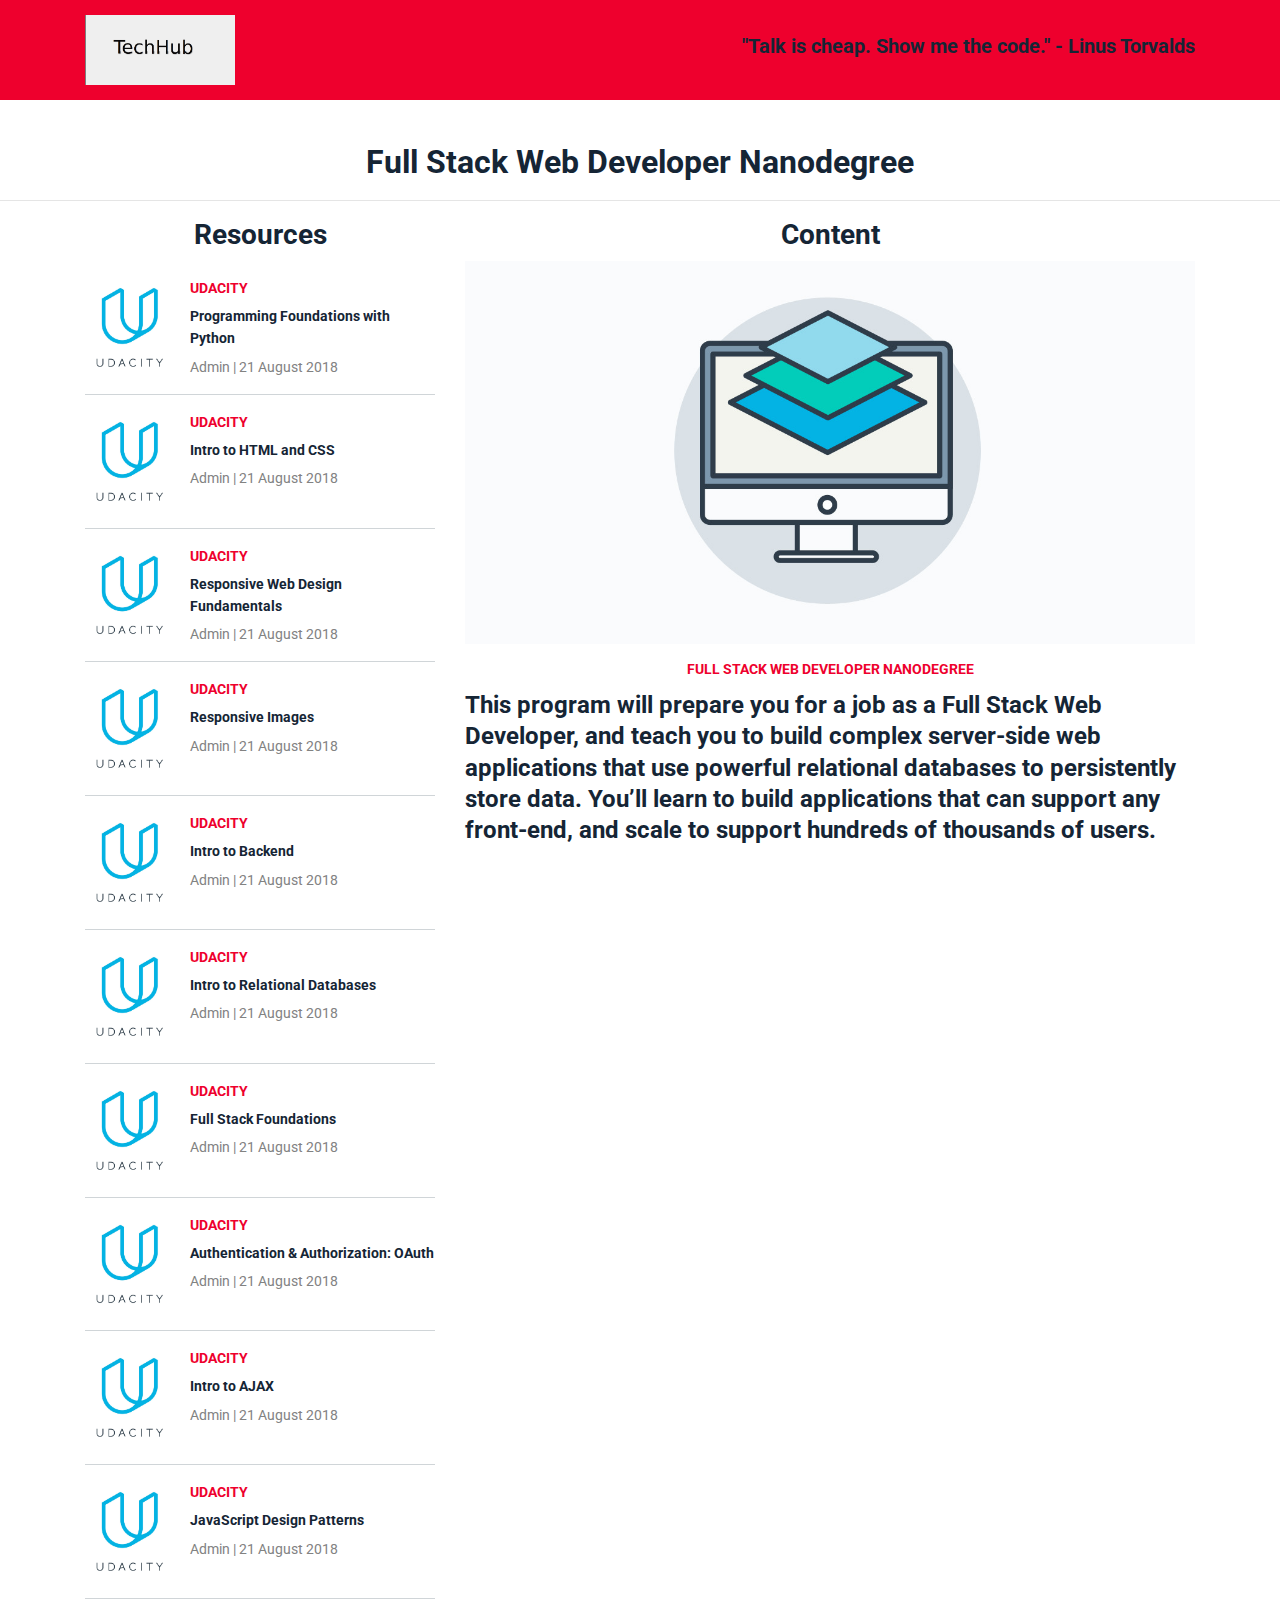
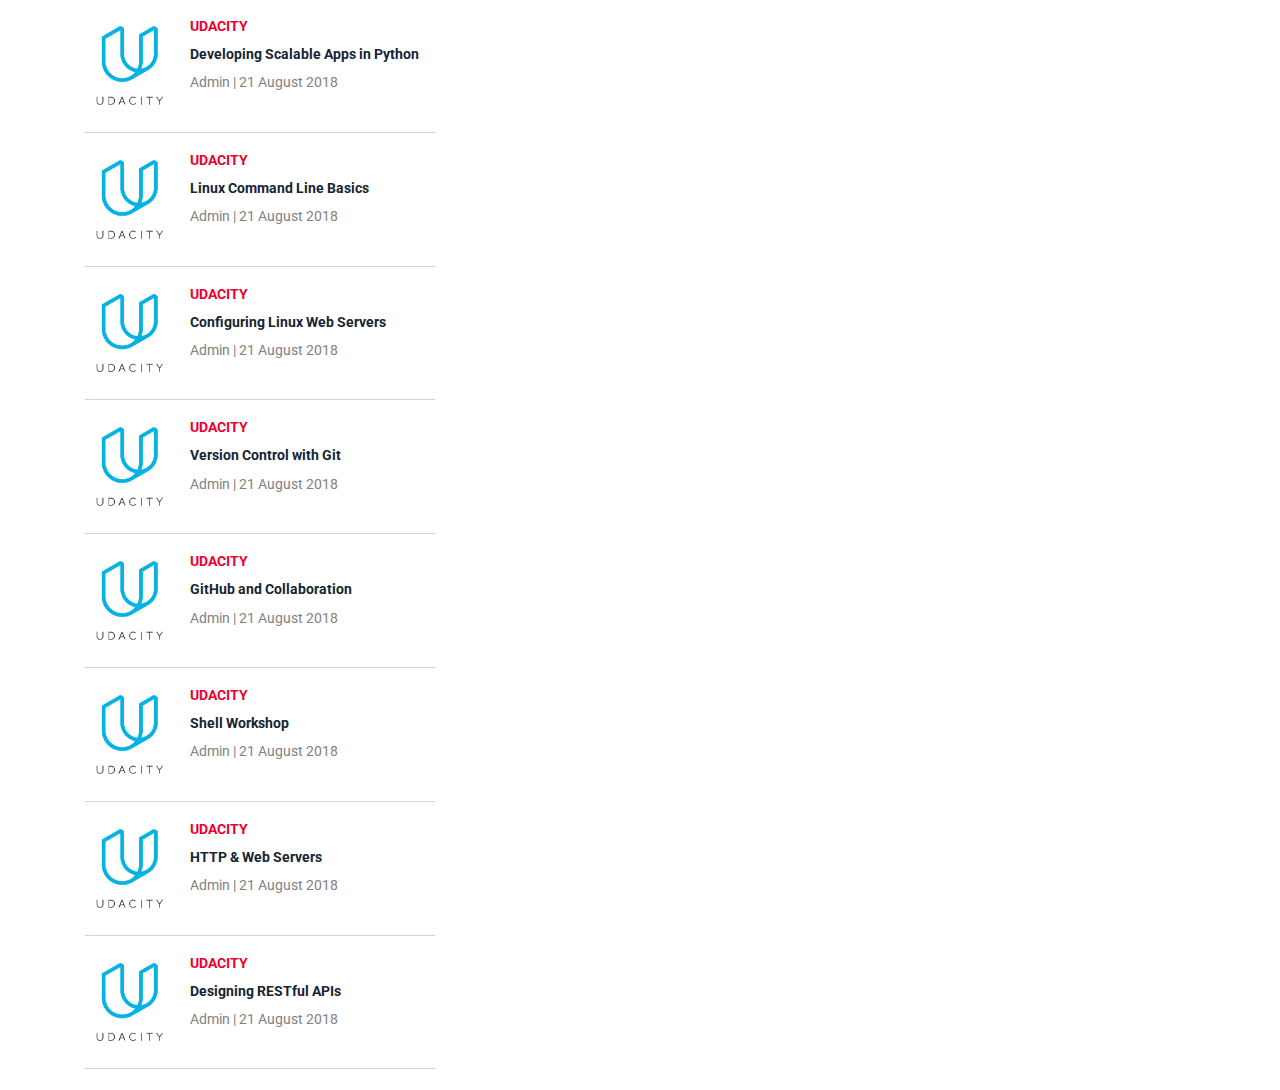
<file: fswdn.html>
<!DOCTYPE html>
<html lang="en">

<head>
    <meta charset="UTF-8">
    <meta name="description" content="">
    <meta http-equiv="X-UA-Compatible" content="IE=edge">
    <meta name="viewport" content="width=device-width, initial-scale=1, shrink-to-fit=no">

    <!-- The above 4 meta tags *must* come first in the head; any other head content must come *after* these tags -->

    <!-- Title -->
    <title>TechHub | Full Stack Web Developer Nanodegree</title>

    <!-- Favicon -->
    <link rel="icon" href="img/core-img/avi.png">

    <!-- Core Stylesheet -->
    <link rel="stylesheet" href="style.css">

</head>

<body>
    <!-- ##### Header Area Start ##### -->
    <header class="header-area">

        <!-- Top Header Area -->
        <div class="top-header-area">
            <div class="container">

                <div class="row">
                    <div class="col-12">
                        <div class="top-header-content d-flex align-items-center justify-content-between">
                            <!-- Logo -->
                            <div class="logo">
                                <img src="img/core-img/avi.png" alt="" width="150" height="75">
                            </div>
                                    <h5>"Talk is cheap. Show me the code." - Linus Torvalds</h5>
                                </div>
                            </div>
                        </div>
                    </div>
                </div>
            </div>
        </div>
        <br>
        <br>
<!---------------------------------------------------------------
                           Page Heading
   ------------------------------------------------------------------>
<div><center><h2> Full Stack Web Developer Nanodegree<br><hr> </h2></center></div>


    <!---------------------------------------------------------------
                           LINKS
   ------------------------------------------------------------------>

   <div class="featured-post-area">
        <div class="container">
            <div class="row">
                <div class="col-12 col-md-6 col-lg-4"> 
                 <center><h3> Resources  </h3></center>

                 <!-- Single Featured Post -->
                <div class="single-blog-post small-featured-post d-flex">
                    <div class="post-thumb">
                        <a href="https://www.udacity.com/course/programming-foundations-with-python--ud036"  target="_blank">
                          <img src="img/post/daily/udacity.jpg" alt=""></a>
                    </div>
                    <div class="post-data">
                        <a href="https://www.udacity.com/course/programming-foundations-with-python--ud036"  target="_blank" class="post-catagory">Udacity</a>
                        <div class="post-meta">
                            <a href="https://www.udacity.com/course/programming-foundations-with-python--ud036"  target="_blank" class="post-title">
                                <h6>Programming Foundations with Python</h6>
                            </a>
                            <p class="post-date"><span>Admin</span> | <span>21 August 2018</span></p>
                        </div>
                    </div>
                </div>

            <!-- Single Featured Post -->
                <div class="single-blog-post small-featured-post d-flex">
                    <div class="post-thumb">
                        <a href="https://www.udacity.com/course/intro-to-html-and-css--ud304"  target="_blank">
                          <img src="img/post/daily/udacity.jpg" alt=""></a>
                    </div>
                    <div class="post-data">
                        <a href="https://www.udacity.com/course/intro-to-html-and-css--ud304"  target="_blank" class="post-catagory">Udacity</a>
                        <div class="post-meta">
                            <a href="https://www.udacity.com/course/intro-to-html-and-css--ud304"  target="_blank" class="post-title">
                                <h6> Intro to HTML and CSS</h6>
                            </a>
                            <p class="post-date"><span>Admin</span> | <span>21 August 2018</span></p>
                        </div>
                    </div>
                </div>

             <!-- Single Featured Post -->
                <div class="single-blog-post small-featured-post d-flex">
                    <div class="post-thumb">
                        <a href="https://www.udacity.com/course/responsive-web-design-fundamentals--ud893"  target="_blank">
                          <img src="img/post/daily/udacity.jpg" alt=""></a>
                    </div>
                    <div class="post-data">
                        <a href="https://www.udacity.com/course/responsive-web-design-fundamentals--ud893"  target="_blank" class="post-catagory">Udacity</a>
                        <div class="post-meta">
                            <a href="https://www.udacity.com/course/responsive-web-design-fundamentals--ud893"  target="_blank" class="post-title">
                                <h6> Responsive Web Design Fundamentals</h6>
                            </a>
                            <p class="post-date"><span>Admin</span> | <span>21 August 2018</span></p>
                        </div>
                    </div>
                </div>

            <!-- Single Featured Post -->
                <div class="single-blog-post small-featured-post d-flex">
                    <div class="post-thumb">
                        <a href="https://www.udacity.com/course/responsive-images--ud882"  target="_blank">
                          <img src="img/post/daily/udacity.jpg" alt=""></a>
                    </div>
                    <div class="post-data">
                        <a href="https://www.udacity.com/course/responsive-images--ud882"  target="_blank" class="post-catagory">Udacity</a>
                        <div class="post-meta">
                            <a href="https://www.udacity.com/course/responsive-images--ud882"  target="_blank" class="post-title">
                                <h6> Responsive Images</h6>
                            </a>
                            <p class="post-date"><span>Admin</span> | <span>21 August 2018</span></p>
                        </div>
                    </div>
                </div>

             <!-- Single Featured Post -->
                <div class="single-blog-post small-featured-post d-flex">
                    <div class="post-thumb">
                        <a href="https://www.udacity.com/course/intro-to-backend--ud171"  target="_blank">
                          <img src="img/post/daily/udacity.jpg" alt=""></a>
                    </div>
                    <div class="post-data">
                        <a href="https://www.udacity.com/course/intro-to-backend--ud171"  target="_blank" class="post-catagory">Udacity</a>
                        <div class="post-meta">
                            <a href="https://www.udacity.com/course/intro-to-backend--ud171"  target="_blank" class="post-title">
                                <h6> Intro to Backend</h6>
                            </a>
                            <p class="post-date"><span>Admin</span> | <span>21 August 2018</span></p>
                        </div>
                    </div>
                </div>

             <!-- Single Featured Post -->
                <div class="single-blog-post small-featured-post d-flex">
                    <div class="post-thumb">
                        <a href="https://www.udacity.com/course/intro-to-relational-databases--ud1974"  target="_blank">
                          <img src="img/post/daily/udacity.jpg" alt=""></a>
                    </div>
                    <div class="post-data">
                        <a href="https://www.udacity.com/course/intro-to-relational-databases--ud1974"  target="_blank" class="post-catagory">Udacity</a>
                        <div class="post-meta">
                            <a href="https://www.udacity.com/course/intro-to-relational-databases--ud1974"  target="_blank" class="post-title">
                                <h6> Intro to Relational Databases</h6>
                            </a>
                            <p class="post-date"><span>Admin</span> | <span>21 August 2018</span></p>
                        </div>
                    </div>
                </div>

            <!-- Single Featured Post -->
                <div class="single-blog-post small-featured-post d-flex">
                    <div class="post-thumb">
                        <a href="https://www.udacity.com/course/full-stack-foundations--ud088"  target="_blank">
                          <img src="img/post/daily/udacity.jpg" alt=""></a>
                    </div>
                    <div class="post-data">
                        <a href="https://www.udacity.com/course/full-stack-foundations--ud088"  target="_blank" class="post-catagory">Udacity</a>
                        <div class="post-meta">
                            <a href="https://www.udacity.com/course/full-stack-foundations--ud088"  target="_blank" class="post-title">
                                <h6> Full Stack Foundations</h6>
                            </a>
                            <p class="post-date"><span>Admin</span> | <span>21 August 2018</span></p>
                        </div>
                    </div>
                </div>
                    
                    <!-- Single Featured Post -->
                <div class="single-blog-post small-featured-post d-flex">
                    <div class="post-thumb">
                        <a href="https://www.udacity.com/course/authentication-authorization-oauth--ud330"  target="_blank">
                          <img src="img/post/daily/udacity.jpg" alt=""></a>
                    </div>
                    <div class="post-data">
                        <a href="https://www.udacity.com/course/authentication-authorization-oauth--ud330"  target="_blank" class="post-catagory">Udacity</a>
                        <div class="post-meta">
                            <a href="https://www.udacity.com/course/authentication-authorization-oauth--ud330"  target="_blank" class="post-title">
                                <h6> Authentication & Authorization: OAuth</h6>
                            </a>
                            <p class="post-date"><span>Admin</span> | <span>21 August 2018</span></p>
                        </div>
                    </div>
                </div>
                    
                    <!-- Single Featured Post -->
                <div class="single-blog-post small-featured-post d-flex">
                    <div class="post-thumb">
                        <a href="https://www.udacity.com/course/intro-to-ajax--ud110"  target="_blank">
                          <img src="img/post/daily/udacity.jpg" alt=""></a>
                    </div>
                    <div class="post-data">
                        <a href="https://www.udacity.com/course/intro-to-ajax--ud110"  target="_blank" class="post-catagory">Udacity</a>
                        <div class="post-meta">
                            <a href="https://www.udacity.com/course/intro-to-ajax--ud110"  target="_blank" class="post-title">
                                <h6> Intro to AJAX</h6>
                            </a>
                            <p class="post-date"><span>Admin</span> | <span>21 August 2018</span></p>
                        </div>
                    </div>
                </div>
                    
                    <!-- Single Featured Post -->
                <div class="single-blog-post small-featured-post d-flex">
                    <div class="post-thumb">
                        <a href="https://www.udacity.com/course/javascript-design-patterns--ud989"  target="_blank">
                          <img src="img/post/daily/udacity.jpg" alt=""></a>
                    </div>
                    <div class="post-data">
                        <a href="https://www.udacity.com/course/javascript-design-patterns--ud989"  target="_blank" class="post-catagory">Udacity</a>
                        <div class="post-meta">
                            <a href="https://www.udacity.com/course/javascript-design-patterns--ud989"  target="_blank" class="post-title">
                                <h6>JavaScript Design Patterns</h6>
                            </a>
                            <p class="post-date"><span>Admin</span> | <span>21 August 2018</span></p>
                        </div>
                    </div>
                </div>
                    
                         <!-- Single Featured Post -->
                <div class="single-blog-post small-featured-post d-flex">
                    <div class="post-thumb">
                        <a href="https://www.udacity.com/course/developing-scalable-apps-in-python--ud858"  target="_blank">
                          <img src="img/post/daily/udacity.jpg" alt=""></a>
                    </div>
                    <div class="post-data">
                        <a href="https://www.udacity.com/course/developing-scalable-apps-in-python--ud858"  target="_blank" class="post-catagory">Udacity</a>
                        <div class="post-meta">
                            <a href="https://www.udacity.com/course/developing-scalable-apps-in-python--ud858"  target="_blank" class="post-title">
                                <h6> Developing Scalable Apps in Python</h6>
                            </a>
                            <p class="post-date"><span>Admin</span> | <span>21 August 2018</span></p>
                        </div>
                    </div>
                </div>
                    
                         <!-- Single Featured Post -->
                <div class="single-blog-post small-featured-post d-flex">
                    <div class="post-thumb">
                        <a href="https://www.udacity.com/course/linux-command-line-basics--ud595"  target="_blank">
                          <img src="img/post/daily/udacity.jpg" alt=""></a>
                    </div>
                    <div class="post-data">
                        <a href="https://www.udacity.com/course/linux-command-line-basics--ud595"  target="_blank" class="post-catagory">Udacity</a>
                        <div class="post-meta">
                            <a href="https://www.udacity.com/course/linux-command-line-basics--ud595"  target="_blank" class="post-title">
                                <h6> Linux Command Line Basics</h6>
                            </a>
                            <p class="post-date"><span>Admin</span> | <span>21 August 2018</span></p>
                        </div>
                    </div>
                </div>
                    
                         <!-- Single Featured Post -->
                <div class="single-blog-post small-featured-post d-flex">
                    <div class="post-thumb">
                        <a href="https://www.udacity.com/course/configuring-linux-web-servers--ud299"  target="_blank">
                          <img src="img/post/daily/udacity.jpg" alt=""></a>
                    </div>
                    <div class="post-data">
                        <a href="https://www.udacity.com/course/configuring-linux-web-servers--ud299"  target="_blank" class="post-catagory">Udacity</a>
                        <div class="post-meta">
                            <a href="https://www.udacity.com/course/configuring-linux-web-servers--ud299"  target="_blank" class="post-title">
                                <h6> Configuring Linux Web Servers</h6>
                            </a>
                            <p class="post-date"><span>Admin</span> | <span>21 August 2018</span></p>
                        </div>
                    </div>
                </div>
                    
                         <!-- Single Featured Post -->
                <div class="single-blog-post small-featured-post d-flex">
                    <div class="post-thumb">
                        <a href="https://www.udacity.com/course/version-control-with-git--ud123"  target="_blank">
                          <img src="img/post/daily/udacity.jpg" alt=""></a>
                    </div>
                    <div class="post-data">
                        <a href="https://www.udacity.com/course/version-control-with-git--ud123"  target="_blank" class="post-catagory">Udacity</a>
                        <div class="post-meta">
                            <a href="https://www.udacity.com/course/version-control-with-git--ud123"  target="_blank" class="post-title">
                                <h6>Version Control with Git</h6>
                            </a>
                            <p class="post-date"><span>Admin</span> | <span>21 August 2018</span></p>
                        </div>
                    </div>
                </div>
                    
                         <!-- Single Featured Post -->
                <div class="single-blog-post small-featured-post d-flex">
                    <div class="post-thumb">
                        <a href="https://www.udacity.com/course/github-collaboration--ud456"  target="_blank">
                          <img src="img/post/daily/udacity.jpg" alt=""></a>
                    </div>
                    <div class="post-data">
                        <a href="https://www.udacity.com/course/github-collaboration--ud456"  target="_blank" class="post-catagory">Udacity</a>
                        <div class="post-meta">
                            <a href="https://www.udacity.com/course/github-collaboration--ud456"  target="_blank" class="post-title">
                                <h6>GitHub and Collaboration</h6>
                            </a>
                            <p class="post-date"><span>Admin</span> | <span>21 August 2018</span></p>
                        </div>
                    </div>
                </div>
                    
                         <!-- Single Featured Post -->
                <div class="single-blog-post small-featured-post d-flex">
                    <div class="post-thumb">
                        <a href="https://www.udacity.com/course/shell-workshop--ud206"  target="_blank">
                          <img src="img/post/daily/udacity.jpg" alt=""></a>
                    </div>
                    <div class="post-data">
                        <a href="https://www.udacity.com/course/shell-workshop--ud206"  target="_blank" class="post-catagory">Udacity</a>
                        <div class="post-meta">
                            <a href="https://www.udacity.com/course/shell-workshop--ud206"  target="_blank" class="post-title">
                                <h6>Shell Workshop</h6>
                            </a>
                            <p class="post-date"><span>Admin</span> | <span>21 August 2018</span></p>
                        </div>
                    </div>
                </div>
                    
                         <!-- Single Featured Post -->
                <div class="single-blog-post small-featured-post d-flex">
                    <div class="post-thumb">
                        <a href="https://www.udacity.com/course/http-web-servers--ud303"  target="_blank">
                          <img src="img/post/daily/udacity.jpg" alt=""></a>
                    </div>
                    <div class="post-data">
                        <a href="https://www.udacity.com/course/http-web-servers--ud303"  target="_blank" class="post-catagory">Udacity</a>
                        <div class="post-meta">
                            <a href="https://www.udacity.com/course/http-web-servers--ud303"  target="_blank" class="post-title">
                                <h6>HTTP & Web Servers</h6>
                            </a>
                            <p class="post-date"><span>Admin</span> | <span>21 August 2018</span></p>
                        </div>
                    </div>
                </div>
                    
                         <!-- Single Featured Post -->
                <div class="single-blog-post small-featured-post d-flex">
                    <div class="post-thumb">
                        <a href="https://www.udacity.com/course/designing-restful-apis--ud388"  target="_blank">
                          <img src="img/post/daily/udacity.jpg" alt=""></a>
                    </div>
                    <div class="post-data">
                        <a href="https://www.udacity.com/course/designing-restful-apis--ud388"  target="_blank" class="post-catagory">Udacity</a>
                        <div class="post-meta">
                            <a href="https://www.udacity.com/course/designing-restful-apis--ud388"  target="_blank" class="post-title">
                                <h6>Designing RESTful APIs</h6>
                            </a>
                            <p class="post-date"><span>Admin</span> | <span>21 August 2018</span></p>
                        </div>
                    </div>
                </div><br>
         </div>
     </hr>
            

 <!---------------------------------------------------------------
                          CONTENT
   ------------------------------------------------------------------>


             <div class="col-12 col-md-6 col-lg-8">
                    <!-- Single Featured Post -->
                    <div class="row">
                    
                        <div class="col-12">
                         <center><h3> Content  </h3></center>   
                            <!-- Single Featured Post -->
            <div class="single-blog-post featured-post-2">
                <div class="post-thumb">
                    <a href="#" target=_blank><img src="img/bg-img/seniorweb.png" alt=""></a>
                </div>
                <div class="post-data">
                    <a href="#" target=_blank class="post-catagory"><center>Full Stack Web Developer Nanodegree</center></a>
                    <div class="post-meta">

                            <h4>This program will prepare you for a job as a Full Stack Web Developer, and teach you to build complex server-side web applications that use powerful relational databases to persistently store data.
You’ll learn to build applications that can support any front-end, and scale to support hundreds of thousands of users.</h4>

                        <!-- Post Like & Post Comment -->
                        <div class="d-flex align-items-center">
                            <!-- <a href="#" class="post-like"><img src="img/core-img/like.png" alt=""> <span>392</span></a>
                            <a href="#" class="post-comment"><img src="img/core-img/chat.png" alt=""> <span>10</span></a> -->
                        </div>
                    </div>
                </div>
            </div>
                        </div>
                        </hr>
                    </div>
                </div>
            </div>
        </div>
    </div>
    <!-- ##### Featured Post Area End ##### -->


    <!-- ##### Footer Area Start ##### -->

    <!-- ##### All Javascript Files ##### -->
    <!-- jQuery-2.2.4 js -->
    <script src="js/jquery/jquery-2.2.4.min.js"></script>
    <!-- Popper js -->
    <script src="js/bootstrap/popper.min.js"></script>
    <!-- Bootstrap js -->
    <script src="js/bootstrap/bootstrap.min.js"></script>
    <!-- All Plugins js -->
    <script src="js/plugins/plugins.js"></script>
    <!-- Active js -->
    <script src="js/active.js"></script>
</body>

</html>
</file>
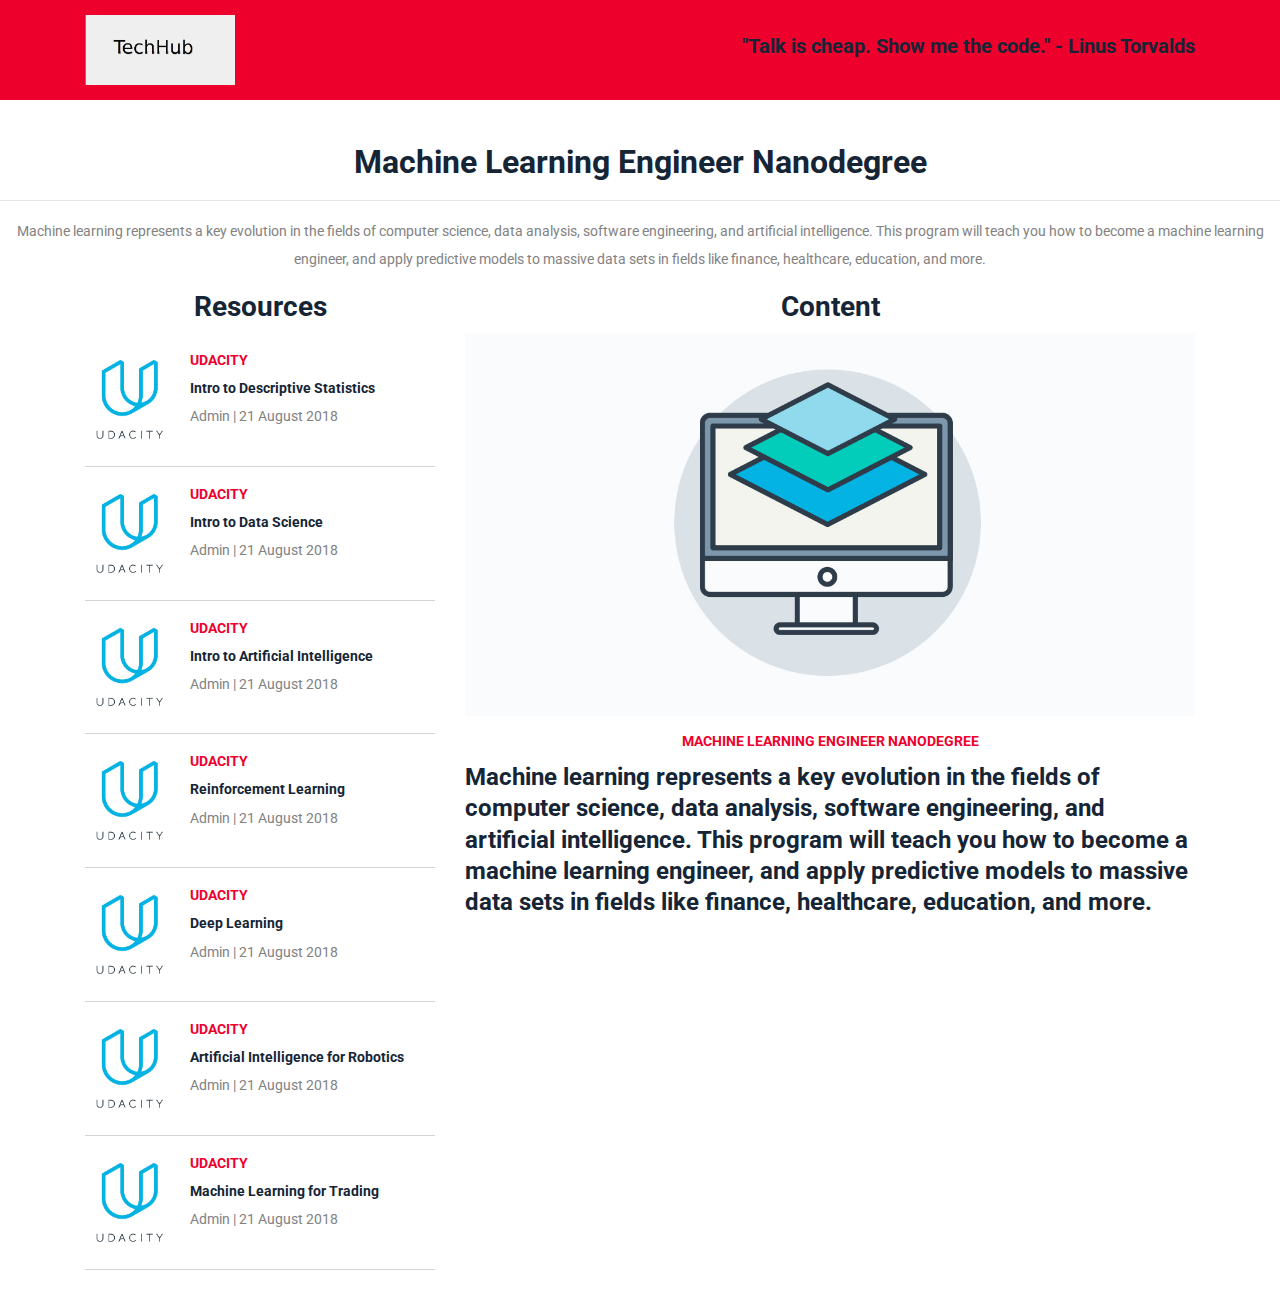
<file: mlen.html>
<!DOCTYPE html>
<html lang="en">

<head>
    <meta charset="UTF-8">
    <meta name="description" content="">
    <meta http-equiv="X-UA-Compatible" content="IE=edge">
    <meta name="viewport" content="width=device-width, initial-scale=1, shrink-to-fit=no">

    <!-- The above 4 meta tags *must* come first in the head; any other head content must come *after* these tags -->

    <!-- Title -->
    <title>TechHub | Machine Learning Engineer Nanodegree</title>

    <!-- Favicon -->
    <link rel="icon" href="img/core-img/avi.png">

    <!-- Core Stylesheet -->
    <link rel="stylesheet" href="style.css">

</head>

<body>
    <!-- ##### Header Area Start ##### -->
    <header class="header-area">

        <!-- Top Header Area -->
        <div class="top-header-area">
            <div class="container">

                <div class="row">
                    <div class="col-12">
                        <div class="top-header-content d-flex align-items-center justify-content-between">
                            <!-- Logo -->
                            <div class="logo">
                                <img src="img/core-img/avi.png" alt="" width="150" height="75">
                            </div>
                                    <h5>"Talk is cheap. Show me the code." - Linus Torvalds</h5>
                                </div>
                            </div>
                        </div>
                    </div>
                </div>
            </div>
        </div>
        <br>
        <br>
<!---------------------------------------------------------------
                           Page Heading
   ------------------------------------------------------------------>
<div><center><h2> Machine Learning Engineer Nanodegree<br><hr> </h2></center></div>
    <center><p>
        Machine learning represents a key evolution in the fields of computer science, data analysis, software engineering, and artificial intelligence.

This program will teach you how to become a machine learning engineer, and apply predictive models to massive data sets in fields like finance, healthcare, education, and more.
        </p></center>


    <!---------------------------------------------------------------
                           LINKS
   ------------------------------------------------------------------>

   <div class="featured-post-area">
        <div class="container">
            <div class="row">
                <div class="col-12 col-md-6 col-lg-4"> 
                 <center><h3> Resources  </h3></center>

                 <!-- Single Featured Post -->
                <div class="single-blog-post small-featured-post d-flex">
                    <div class="post-thumb">
                        <a href="https://www.udacity.com/course/intro-to-descriptive-statistics--ud827"  target="_blank">
                          <img src="img/post/daily/udacity.jpg" alt=""></a>
                    </div>
                    <div class="post-data">
                        <a href="https://www.udacity.com/course/intro-to-descriptive-statistics--ud827"  target="_blank" class="post-catagory">Udacity</a>
                        <div class="post-meta">
                            <a href="https://www.udacity.com/course/intro-to-descriptive-statistics--ud827"  target="_blank" class="post-title">
                                <h6>Intro to Descriptive Statistics</h6>
                            </a>
                            <p class="post-date"><span>Admin</span> | <span>21 August 2018</span></p>
                        </div>
                    </div>
                </div>

            <!-- Single Featured Post -->
                <div class="single-blog-post small-featured-post d-flex">
                    <div class="post-thumb">
                        <a href="https://www.udacity.com/course/intro-to-data-science--ud359"  target="_blank">
                          <img src="img/post/daily/udacity.jpg" alt=""></a>
                    </div>
                    <div class="post-data">
                        <a href="https://www.udacity.com/course/intro-to-data-science--ud359"  target="_blank" class="post-catagory">Udacity</a>
                        <div class="post-meta">
                            <a href="https://www.udacity.com/course/intro-to-data-science--ud359"  target="_blank" class="post-title">
                                <h6>Intro to Data Science</h6>
                            </a>
                            <p class="post-date"><span>Admin</span> | <span>21 August 2018</span></p>
                        </div>
                    </div>
                </div>

             <!-- Single Featured Post -->
                <div class="single-blog-post small-featured-post d-flex">
                    <div class="post-thumb">
                        <a href="https://www.udacity.com/course/intro-to-artificial-intelligence--cs271"  target="_blank">
                          <img src="img/post/daily/udacity.jpg" alt=""></a>
                    </div>
                    <div class="post-data">
                        <a href="https://www.udacity.com/course/intro-to-artificial-intelligence--cs271"  target="_blank" class="post-catagory">Udacity</a>
                        <div class="post-meta">
                            <a href="https://www.udacity.com/course/intro-to-artificial-intelligence--cs271"  target="_blank" class="post-title">
                                <h6>Intro to Artificial Intelligence</h6>
                            </a>
                            <p class="post-date"><span>Admin</span> | <span>21 August 2018</span></p>
                        </div>
                    </div>
                </div>

            <!-- Single Featured Post -->
                <div class="single-blog-post small-featured-post d-flex">
                    <div class="post-thumb">
                        <a href="https://www.udacity.com/course/reinforcement-learning--ud600 "  target="_blank">
                          <img src="img/post/daily/udacity.jpg" alt=""></a>
                    </div>
                    <div class="post-data">
                        <a href="https://www.udacity.com/course/reinforcement-learning--ud600 "  target="_blank" class="post-catagory">Udacity</a>
                        <div class="post-meta">
                            <a href="https://www.udacity.com/course/reinforcement-learning--ud600 "  target="_blank" class="post-title">
                                <h6>Reinforcement Learning</h6>
                            </a>
                            <p class="post-date"><span>Admin</span> | <span>21 August 2018</span></p>
                        </div>
                    </div>
                </div>

             <!-- Single Featured Post -->
                <div class="single-blog-post small-featured-post d-flex">
                    <div class="post-thumb">
                        <a href="https://www.udacity.com/course/deep-learning--ud730"  target="_blank">
                          <img src="img/post/daily/udacity.jpg" alt=""></a>
                    </div>
                    <div class="post-data">
                        <a href="https://www.udacity.com/course/deep-learning--ud730"  target="_blank" class="post-catagory">Udacity</a>
                        <div class="post-meta">
                            <a href="https://www.udacity.com/course/deep-learning--ud730"  target="_blank" class="post-title">
                                <h6>Deep Learning</h6>
                            </a>
                            <p class="post-date"><span>Admin</span> | <span>21 August 2018</span></p>
                        </div>
                    </div>
                </div>

             <!-- Single Featured Post -->
                <div class="single-blog-post small-featured-post d-flex">
                    <div class="post-thumb">
                        <a href="https://www.udacity.com/course/artificial-intelligence-for-robotics--cs373"  target="_blank">
                          <img src="img/post/daily/udacity.jpg" alt=""></a>
                    </div>
                    <div class="post-data">
                        <a href="https://www.udacity.com/course/artificial-intelligence-for-robotics--cs373"  target="_blank" class="post-catagory">Udacity</a>
                        <div class="post-meta">
                            <a href="https://www.udacity.com/course/artificial-intelligence-for-robotics--cs373"  target="_blank" class="post-title">
                                <h6>Artificial Intelligence for Robotics</h6>
                            </a>
                            <p class="post-date"><span>Admin</span> | <span>21 August 2018</span></p>
                        </div>
                    </div>
                </div>

            <!-- Single Featured Post -->
                <div class="single-blog-post small-featured-post d-flex">
                    <div class="post-thumb">
                        <a href="https://www.udacity.com/course/machine-learning-for-trading--ud501 "  target="_blank">
                          <img src="img/post/daily/udacity.jpg" alt=""></a>
                    </div>
                    <div class="post-data">
                        <a href="https://www.udacity.com/course/machine-learning-for-trading--ud501 "  target="_blank" class="post-catagory">Udacity</a>
                        <div class="post-meta">
                            <a href="https://www.udacity.com/course/machine-learning-for-trading--ud501 "  target="_blank" class="post-title">
                                <h6>Machine Learning for Trading</h6>
                            </a>
                            <p class="post-date"><span>Admin</span> | <span>21 August 2018</span></p>
                        </div>
                    </div>
                </div><br>
         </div>
     </hr>
            

 <!---------------------------------------------------------------
                          CONTENT
   ------------------------------------------------------------------>


             <div class="col-12 col-md-6 col-lg-8">
                    <!-- Single Featured Post -->
                    <div class="row">
                    
                        <div class="col-12">
                         <center><h3> Content  </h3></center>   
                            <!-- Single Featured Post -->
            <div class="single-blog-post featured-post-2">
                <div class="post-thumb">
                    <a href="#" target=_blank><img src="img/bg-img/seniorweb.png" alt=""></a>
                </div>
                <div class="post-data">
                    <a href="#" target=_blank class="post-catagory"><center>Machine Learning Engineer Nanodegree</center></a>
                    <div class="post-meta">

                            <h4>Machine learning represents a key evolution in the fields of computer science, data analysis, software engineering, and artificial intelligence.

This program will teach you how to become a machine learning engineer, and apply predictive models to massive data sets in fields like finance, healthcare, education, and more.</h4>

                        <!-- Post Like & Post Comment -->
                        <div class="d-flex align-items-center">
                            <!-- <a href="#" class="post-like"><img src="img/core-img/like.png" alt=""> <span>392</span></a>
                            <a href="#" class="post-comment"><img src="img/core-img/chat.png" alt=""> <span>10</span></a> -->
                        </div>
                    </div>
                </div>
            </div>
                        </div>
                        </hr>
                    </div>
                </div>
            </div>
        </div>
    </div>
    <!-- ##### Featured Post Area End ##### -->


    <!-- ##### Footer Area Start ##### -->

    <!-- ##### All Javascript Files ##### -->
    <!-- jQuery-2.2.4 js -->
    <script src="js/jquery/jquery-2.2.4.min.js"></script>
    <!-- Popper js -->
    <script src="js/bootstrap/popper.min.js"></script>
    <!-- Bootstrap js -->
    <script src="js/bootstrap/bootstrap.min.js"></script>
    <!-- All Plugins js -->
    <script src="js/plugins/plugins.js"></script>
    <!-- Active js -->
    <script src="js/active.js"></script>
</body>

</html>
</file>
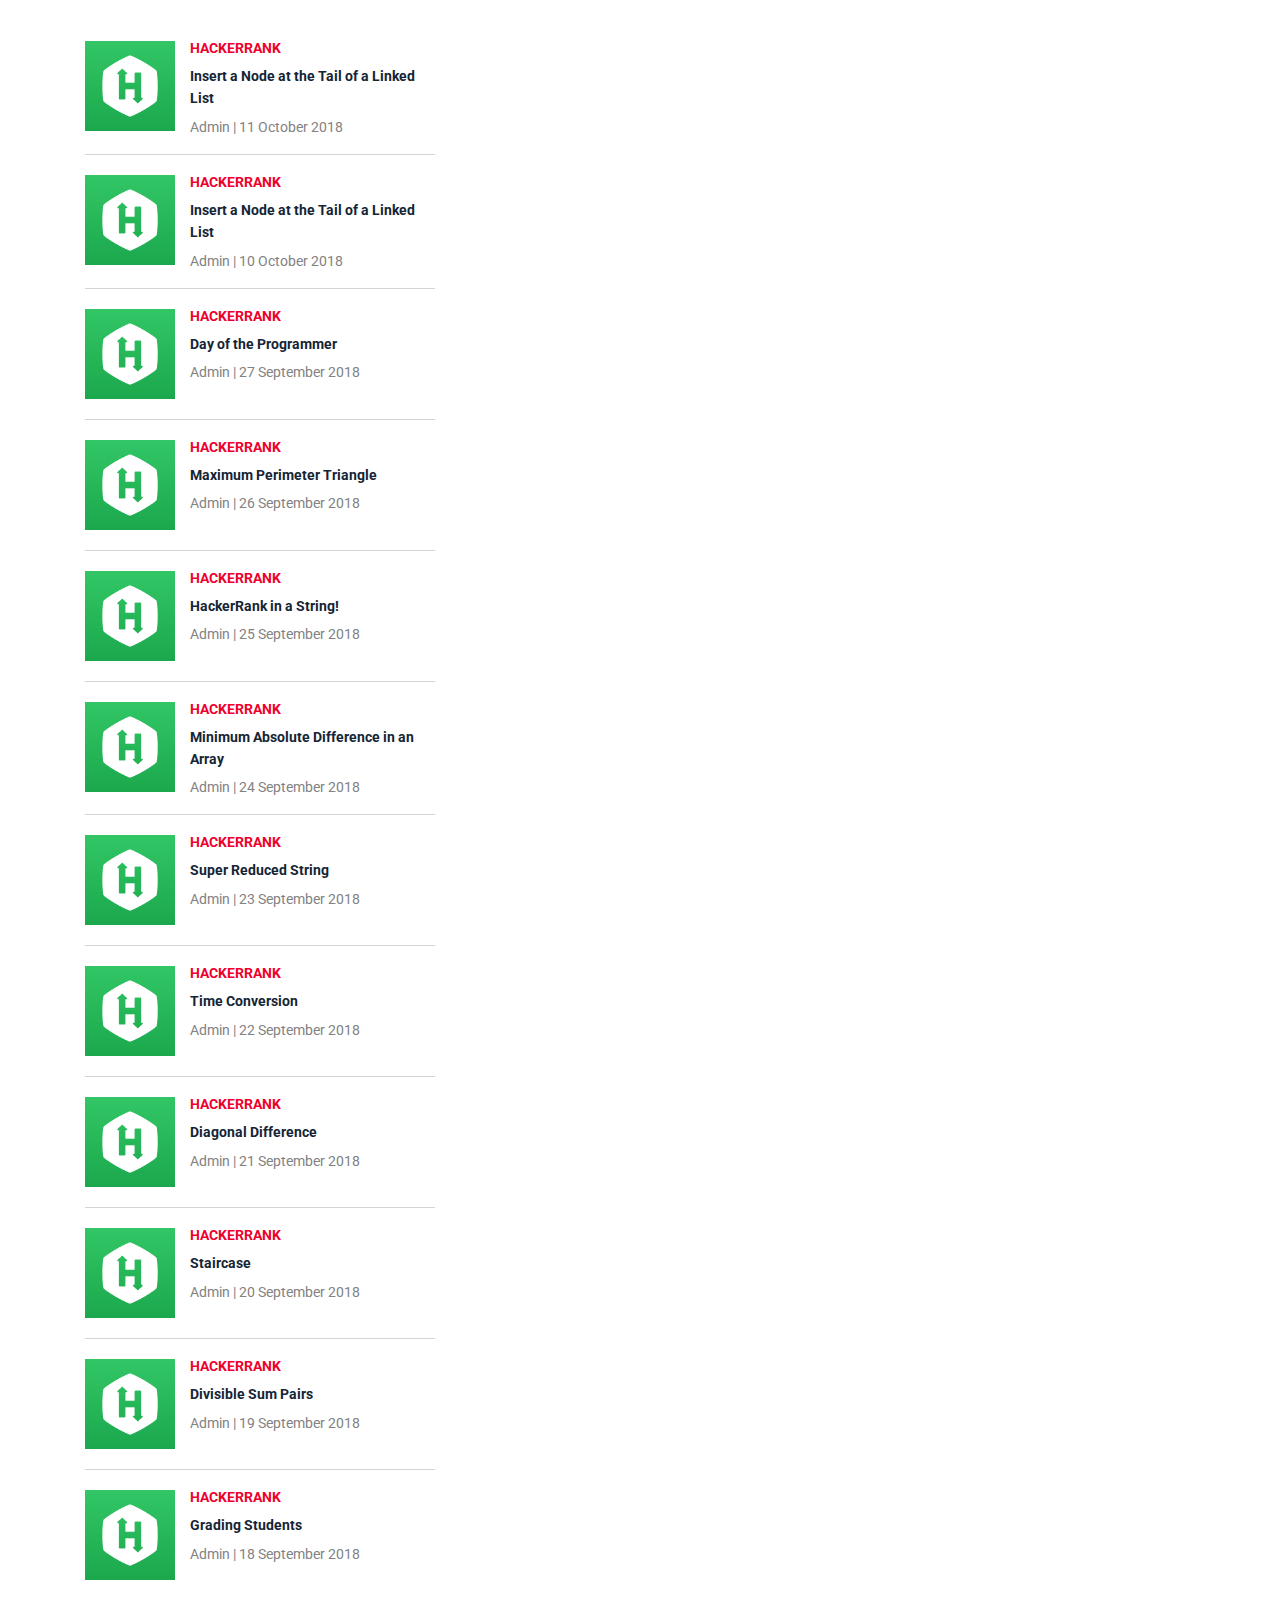
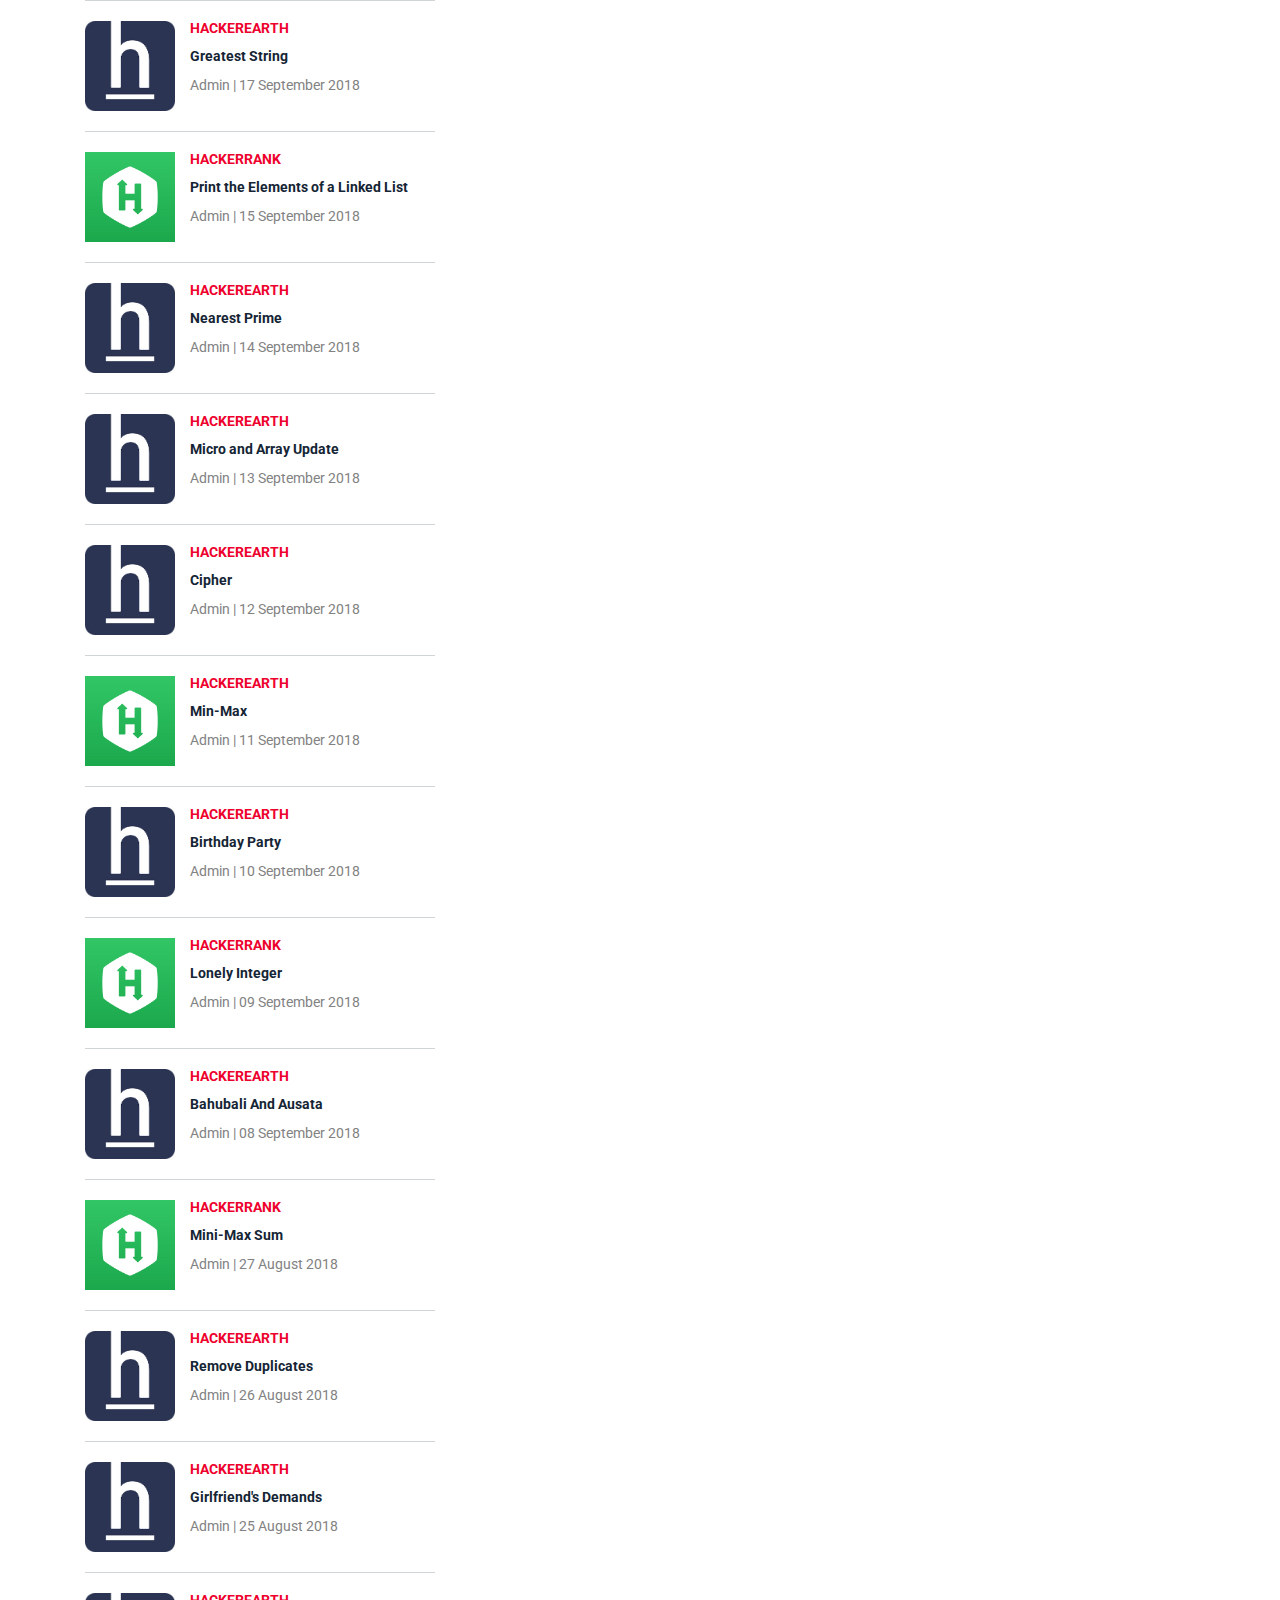
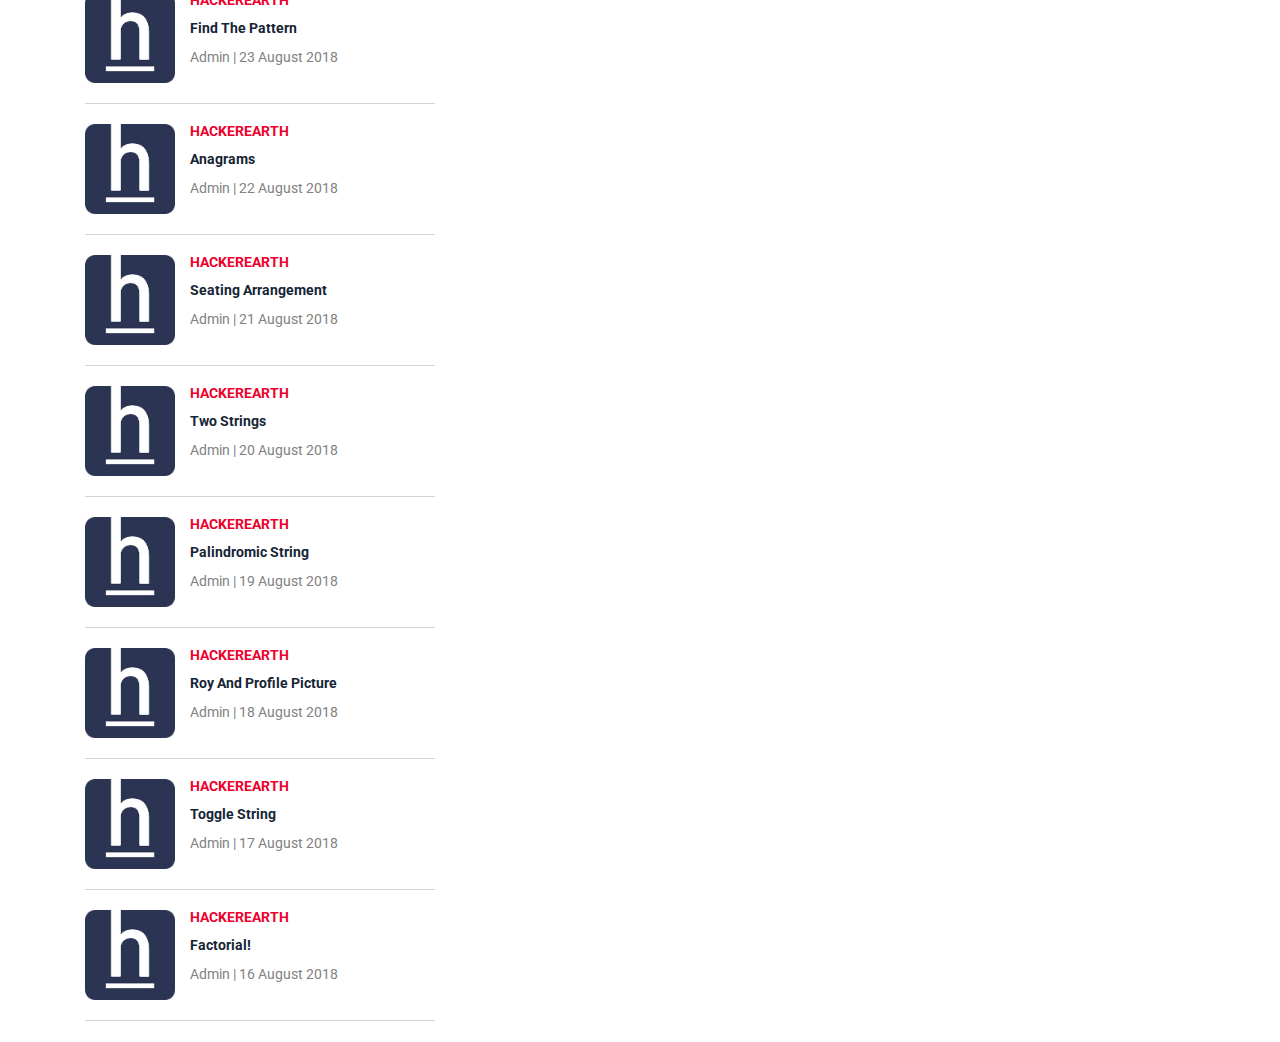
<file: problems.html>
<!DOCTYPE html>
<html lang="en">

<head>
    <meta charset="UTF-8">
    <meta name="description" content="">
    <meta http-equiv="X-UA-Compatible" content="IE=edge">
    <meta name="viewport" content="width=device-width, initial-scale=1, shrink-to-fit=no">
    
    <!-- The above 4 meta tags *must* come first in the head; any other head content must come *after* these tags -->

    <!-- Title -->
    <title>TechHub</title>
    <!-- Core Stylesheet -->
    <link rel="stylesheet" href="style.css">
    <!-- Favicon -->
    <link rel="icon" href="img/core-img/avi.png">

    

</head>

<body>
      

    <!---------------------------------------------------------------
                           Daily Problems
   ------------------------------------------------------------------>

  <div class="featured-post-area">
  <div class="container">
    <div class="row">
        <div class="col-12 col-md-6 col-lg-4"><br>
                
              <!-- Single Featured Post -->
                <div class="single-blog-post small-featured-post d-flex">
                    <div class="post-thumb">
                        <a href="https://www.hackerrank.com/challenges/connecting-towns/problem"  target="_blank">
                          <img src="img/post/daily/hackerrank.jpg" alt=""></a>
                    </div>
                    <div class="post-data">
                        <a href="https://www.hackerrank.com/challenges/connecting-towns/problem"  target="_blank" class="post-catagory">HackerRank</a>
                        <div class="post-meta">
                            <a href="https://www.hackerrank.com/challenges/connecting-towns/problem"  target="_blank" class="post-title">
                                <h6>Insert a Node at the Tail of a Linked List</h6>
                            </a>
                            <p class="post-date"><span>Admin</span> | <span>11 October 2018</span></p>
                        </div>
                    </div>
                </div>
            
            <!-- Single Featured Post -->
                <div class="single-blog-post small-featured-post d-flex">
                    <div class="post-thumb">
                        <a href="https://www.hackerrank.com/challenges/lowest-triangle/problem"  target="_blank">
                          <img src="img/post/daily/hackerrank.jpg" alt=""></a>
                    </div>
                    <div class="post-data">
                        <a href="https://www.hackerrank.com/challenges/lowest-triangle/problem"  target="_blank" class="post-catagory">HackerRank</a>
                        <div class="post-meta">
                            <a href="https://www.hackerrank.com/challenges/lowest-triangle/problem"  target="_blank" class="post-title">
                                <h6>Insert a Node at the Tail of a Linked List</h6>
                            </a>
                            <p class="post-date"><span>Admin</span> | <span>10 October 2018</span></p>
                        </div>
                    </div>
                </div>

          
            
            
            
            
            
            
            
            
            
            
            
            
            
            
            
            
            
            


         <!-- Single Featured Post -->
                <div class="single-blog-post small-featured-post d-flex">
                    <div class="post-thumb">
                        <a href="https://www.hackerrank.com/challenges/day-of-the-programmer/problem" target="_blank">
                          <img src="img/post/daily/hackerrank.jpg" alt=""></a>
                    </div>
                    <div class="post-data">
                        <a href="https://www.hackerrank.com/challenges/day-of-the-programmer/problem" target="_blank" class="post-catagory">HackerRank</a>
                        <div class="post-meta">
                            <a href="https://www.hackerrank.com/challenges/day-of-the-programmer/problem" target="_blank" class="post-title">
                                <h6>Day of the Programmer</h6>
                            </a>
                            <p class="post-date"><span>Admin</span> | <span>27 September 2018</span></p>
                        </div>
                    </div>
                </div>


         <!-- Single Featured Post -->
                <div class="single-blog-post small-featured-post d-flex">
                    <div class="post-thumb">
                        <a href="https://www.hackerrank.com/challenges/maximum-perimeter-triangle/problem" target="_blank">
                          <img src="img/post/daily/hackerrank.jpg" alt=""></a>
                    </div>
                    <div class="post-data">
                        <a href="https://www.hackerrank.com/challenges/maximum-perimeter-triangle/problem" target="_blank" class="post-catagory">HackerRank</a>
                        <div class="post-meta">
                            <a href="https://www.hackerrank.com/challenges/maximum-perimeter-triangle/problem" target="_blank" class="post-title">
                                <h6>Maximum Perimeter Triangle</h6>
                            </a>
                            <p class="post-date"><span>Admin</span> | <span>26 September 2018</span></p>
                        </div>
                    </div>
                </div>


         <!-- Single Featured Post -->
                <div class="single-blog-post small-featured-post d-flex">
                    <div class="post-thumb">
                        <a href="https://www.hackerrank.com/challenges/hackerrank-in-a-string/problem" target="_blank">
                          <img src="img/post/daily/hackerrank.jpg" alt=""></a>
                    </div>
                    <div class="post-data">
                        <a href="https://www.hackerrank.com/challenges/hackerrank-in-a-string/problem" target="_blank" class="post-catagory">HackerRank</a>
                        <div class="post-meta">
                            <a href="https://www.hackerrank.com/challenges/hackerrank-in-a-string/problem" target="_blank" class="post-title">
                                <h6>HackerRank in a String!</h6>
                            </a>
                            <p class="post-date"><span>Admin</span> | <span>25 September 2018</span></p>
                        </div>
                    </div>
                </div>


          <!-- Single Featured Post -->
                <div class="single-blog-post small-featured-post d-flex">
                    <div class="post-thumb">
                        <a href="https://www.hackerrank.com/challenges/minimum-absolute-difference-in-an-array/problem" target="_blank"><img src="img/post/daily/hackerrank.jpg" alt=""></a>
                    </div>
                    <div class="post-data">
                        <a href="https://www.hackerrank.com/challenges/minimum-absolute-difference-in-an-array/problem" target="_blank" class="post-catagory">HackerRank</a>
                        <div class="post-meta">
                            <a href="https://www.hackerrank.com/challenges/minimum-absolute-difference-in-an-array/problem" target="_blank" class="post-title">
                                <h6>Minimum Absolute Difference in an Array</h6>
                            </a>
                            <p class="post-date"><span>Admin</span> | <span>24 September 2018</span></p>
                        </div>
                    </div>
                </div>

            <!-- Single Featured Post -->
                <div class="single-blog-post small-featured-post d-flex">
                    <div class="post-thumb">
                        <a href="https://www.hackerrank.com/challenges/reduced-string/problem"  target="_blank">
                          <img src="img/post/daily/hackerrank.jpg" alt=""></a>
                    </div>
                    <div class="post-data">
                        <a href="https://www.hackerrank.com/challenges/reduced-string/problem "  target="_blank" class="post-catagory">HackerRank</a>
                        <div class="post-meta">
                            <a href="https://www.hackerrank.com/challenges/reduced-string/problem "  target="_blank" class="post-title">
                                <h6>Super Reduced String</h6>
                            </a>
                            <p class="post-date"><span>Admin</span> | <span>23 September 2018</span></p>
                        </div>
                    </div>
                </div>

            <!-- Single Featured Post -->
                <div class="single-blog-post small-featured-post d-flex">
                    <div class="post-thumb">
                        <a href="https://www.hackerrank.com/challenges/time-conversion/problem "  target="_blank">
                          <img src="img/post/daily/hackerrank.jpg" alt=""></a>
                    </div>
                    <div class="post-data">
                        <a href="https://www.hackerrank.com/challenges/time-conversion/problem "  target="_blank" class="post-catagory">HackerRank</a>
                        <div class="post-meta">
                            <a href="https://www.hackerrank.com/challenges/time-conversion/problem "  target="_blank" class="post-title">
                                <h6>Time Conversion</h6>
                            </a>
                            <p class="post-date"><span>Admin</span> | <span>22 September 2018</span></p>
                        </div>
                    </div>
                </div>

            <!-- Single Featured Post -->
                <div class="single-blog-post small-featured-post d-flex">
                    <div class="post-thumb">
                        <a href="https://www.hackerrank.com/challenges/diagonal-difference/problem"  target="_blank">
                          <img src="img/post/daily/hackerrank.jpg" alt=""></a>
                    </div>
                    <div class="post-data">
                        <a href="https://www.hackerrank.com/challenges/diagonal-difference/problem "  target="_blank" class="post-catagory">HackerRank</a>
                        <div class="post-meta">
                            <a href="https://www.hackerrank.com/challenges/diagonal-difference/problem "  target="_blank" class="post-title">
                                <h6>Diagonal Difference</h6>
                            </a>
                            <p class="post-date"><span>Admin</span> | <span>21 September 2018</span></p>
                        </div>
                    </div>
                </div>

            <!-- Single Featured Post -->
                <div class="single-blog-post small-featured-post d-flex">
                    <div class="post-thumb">
                        <a href="https://www.hackerrank.com/challenges/staircase/problem "  target="_blank">
                          <img src="img/post/daily/hackerrank.jpg" alt=""></a>
                    </div>
                    <div class="post-data">
                        <a href="https://www.hackerrank.com/challenges/staircase/problem "  target="_blank" class="post-catagory">HackerRank</a>
                        <div class="post-meta">
                            <a href="https://www.hackerrank.com/challenges/staircase/problem "  target="_blank" class="post-title">
                                <h6>Staircase</h6>
                            </a>
                            <p class="post-date"><span>Admin</span> | <span>20 September 2018</span></p>
                        </div>
                    </div>
                </div>
                
            <!-- Single Featured Post -->
                <div class="single-blog-post small-featured-post d-flex">
                    <div class="post-thumb">
                        <a href="https://www.hackerrank.com/challenges/divisible-sum-pairs/problem "  target="_blank">
                          <img src="img/post/daily/hackerrank.jpg" alt=""></a>
                    </div>
                    <div class="post-data">
                        <a href="https://www.hackerrank.com/challenges/divisible-sum-pairs/problem "  target="_blank" class="post-catagory">HackerRank</a>
                        <div class="post-meta">
                            <a href="https://www.hackerrank.com/challenges/divisible-sum-pairs/problem "  target="_blank" class="post-title">
                                <h6>Divisible Sum Pairs</h6>
                            </a>
                            <p class="post-date"><span>Admin</span> | <span>19 September 2018</span></p>
                        </div>
                    </div>
                </div>

            <!-- Single Featured Post -->
                <div class="single-blog-post small-featured-post d-flex">
                    <div class="post-thumb">
                        <a href="https://www.hackerrank.com/challenges/grading/problem "  target="_blank">
                          <img src="img/post/daily/hackerrank.jpg" alt=""></a>
                    </div>
                    <div class="post-data">
                        <a href="https://www.hackerrank.com/challenges/grading/problem "  target="_blank" class="post-catagory">HackerRank</a>
                        <div class="post-meta">
                            <a href="https://www.hackerrank.com/challenges/grading/problem "  target="_blank" class="post-title">
                                <h6>Grading Students</h6>
                            </a>
                            <p class="post-date"><span>Admin</span> | <span>18 September 2018</span></p>
                        </div>
                    </div>
                </div>

            <!-- Single Featured Post -->
                <div class="single-blog-post small-featured-post d-flex">
                    <div class="post-thumb">
                        <a href="https://www.hackerearth.com/practice/basic-programming/implementation/basics-of-implementation/practice-problems/algorithm/greatest-string-fcf3e37c/ "  target="_blank">
                          <img src="img/post/daily/hackerearth.jpg" alt=""></a>
                    </div>
                    <div class="post-data">
                        <a href="https://www.hackerearth.com/practice/basic-programming/implementation/basics-of-implementation/practice-problems/algorithm/greatest-string-fcf3e37c/ "  target="_blank" class="post-catagory">HackerEarth</a>
                        <div class="post-meta">
                            <a href="https://www.hackerearth.com/practice/basic-programming/implementation/basics-of-implementation/practice-problems/algorithm/greatest-string-fcf3e37c/ "  target="_blank" class="post-title">
                                <h6>Greatest String</h6>
                            </a>
                            <p class="post-date"><span>Admin</span> | <span>17 September 2018</span></p>
                        </div>
                    </div>
                </div>          

            <!-- Single Featured Post -->
                <div class="single-blog-post small-featured-post d-flex">
                    <div class="post-thumb">
                        <a href="https://www.hackerrank.com/challenges/print-the-elements-of-a-linked-list/problem "  target="_blank">
                          <img src="img/post/daily/hackerrank.jpg" alt=""></a>
                    </div>
                    <div class="post-data">
                        <a href="https://www.hackerrank.com/challenges/print-the-elements-of-a-linked-list/problem "  target="_blank" class="post-catagory">HackerRank</a>
                        <div class="post-meta">
                            <a href="https://www.hackerrank.com/challenges/print-the-elements-of-a-linked-list/problem "  target="_blank" class="post-title">
                                <h6>Print the Elements of a Linked List</h6>
                            </a>
                            <p class="post-date"><span>Admin</span> | <span>15 September 2018</span></p>
                        </div>
                    </div>
                </div>

            <!-- Single Featured Post -->
                <div class="single-blog-post small-featured-post d-flex">
                    <div class="post-thumb">
                        <a href="https://www.hackerearth.com/practice/math/number-theory/basic-number-theory-2/practice-problems/algorithm/nearest-prime-a828361b/ "  target="_blank">
                          <img src="img/post/daily/hackerearth.jpg" alt=""></a>
                    </div>
                    <div class="post-data">
                        <a href="https://www.hackerearth.com/practice/math/number-theory/basic-number-theory-2/practice-problems/algorithm/nearest-prime-a828361b/ "  target="_blank" class="post-catagory">HackerEarth</a>
                        <div class="post-meta">
                            <a href="https://www.hackerearth.com/practice/math/number-theory/basic-number-theory-2/practice-problems/algorithm/nearest-prime-a828361b/ "  target="_blank" class="post-title">
                                <h6>Nearest Prime</h6>
                            </a>
                            <p class="post-date"><span>Admin</span> | <span>14 September 2018</span></p>
                        </div>
                    </div>
                </div>

            
            <!-- Single Featured Post -->
                <div class="single-blog-post small-featured-post d-flex">
                    <div class="post-thumb">
                        <a href="https://www.hackerearth.com/practice/data-structures/arrays/1-d/practice-problems/algorithm/micro-and-array-update/ "  target="_blank">
                          <img src="img/post/daily/hackerearth.jpg" alt=""></a>
                    </div>
                    <div class="post-data">
                        <a href="https://www.hackerearth.com/practice/data-structures/arrays/1-d/practice-problems/algorithm/micro-and-array-update/ "  target="_blank" class="post-catagory">HackerEarth</a>
                        <div class="post-meta">
                            <a href="https://www.hackerearth.com/practice/data-structures/arrays/1-d/practice-problems/algorithm/micro-and-array-update/ "  target="_blank" class="post-title">
                                <h6>Micro and Array Update</h6>
                            </a>
                            <p class="post-date"><span>Admin</span> | <span>13 September 2018</span></p>
                        </div>
                    </div>
                </div>

            <!-- Single Featured Post -->
                <div class="single-blog-post small-featured-post d-flex">
                    <div class="post-thumb">
                        <a href="https://www.hackerearth.com/practice/basic-programming/input-output/basics-of-input-output/practice-problems/algorithm/cipher-1/ "  target="_blank">
                          <img src="img/post/daily/hackerearth.jpg" alt=""></a>
                    </div>
                    <div class="post-data">
                        <a href="https://www.hackerearth.com/practice/basic-programming/input-output/basics-of-input-output/practice-problems/algorithm/cipher-1/ "  target="_blank" class="post-catagory">HackerEarth</a>
                        <div class="post-meta">
                            <a href="https://www.hackerearth.com/practice/basic-programming/input-output/basics-of-input-output/practice-problems/algorithm/cipher-1/ "  target="_blank" class="post-title">
                                <h6>Cipher</h6>
                            </a>
                            <p class="post-date"><span>Admin</span> | <span>12 September 2018</span></p>
                        </div>
                    </div>
                </div>

            <!-- Single Featured Post -->
                <div class="single-blog-post small-featured-post d-flex">
                    <div class="post-thumb">
                        <a href="https://www.hackerearth.com/practice/basic-programming/implementation/basics-of-implementation/practice-problems/algorithm/min-max-3/ "  target="_blank">
                          <img src="img/post/daily/hackerrank.jpg" alt=""></a>
                    </div>
                    <div class="post-data">
                        <a href="https://www.hackerearth.com/practice/basic-programming/implementation/basics-of-implementation/practice-problems/algorithm/min-max-3/ "  target="_blank" class="post-catagory">HackerEarth</a>
                        <div class="post-meta">
                            <a href="https://www.hackerearth.com/practice/basic-programming/implementation/basics-of-implementation/practice-problems/algorithm/min-max-3/ "  target="_blank" class="post-title">
                                <h6>Min-Max</h6>
                            </a>
                            <p class="post-date"><span>Admin</span> | <span>11 September 2018</span></p>
                        </div>
                    </div>
                </div>

            <!-- Single Featured Post -->
                <div class="single-blog-post small-featured-post d-flex">
                    <div class="post-thumb">
                        <a href="https://www.hackerearth.com/practice/basic-programming/operators/basics-of-operators/practice-problems/algorithm/birthday-party-12/ "  target="_blank">
                          <img src="img/post/daily/hackerearth.jpg" alt=""></a>
                    </div>
                    <div class="post-data">
                        <a href="https://www.hackerearth.com/practice/basic-programming/operators/basics-of-operators/practice-problems/algorithm/birthday-party-12/ "  target="_blank" class="post-catagory">HackerEarth</a>
                        <div class="post-meta">
                            <a href="https://www.hackerearth.com/practice/basic-programming/operators/basics-of-operators/practice-problems/algorithm/birthday-party-12/ "  target="_blank" class="post-title">
                                <h6>Birthday Party</h6>
                            </a>
                            <p class="post-date"><span>Admin</span> | <span>10 September 2018</span></p>
                        </div>
                    </div>
                </div>

            <!-- Single Featured Post -->
                <div class="single-blog-post small-featured-post d-flex">
                    <div class="post-thumb">
                        <a href="https://www.hackerrank.com/challenges/lonely-integer/problem "  target="_blank">
                          <img src="img/post/daily/hackerrank.jpg" alt=""></a>
                    </div>
                    <div class="post-data">
                        <a href="https://www.hackerrank.com/challenges/lonely-integer/problem "  target="_blank" class="post-catagory">HackerRank</a>
                        <div class="post-meta">
                            <a href="https://www.hackerrank.com/challenges/lonely-integer/problem "  target="_blank" class="post-title">
                                <h6>Lonely Integer</h6>
                            </a>
                            <p class="post-date"><span>Admin</span> | <span>09 September 2018</span></p>
                        </div>
                    </div>
                </div>

            <!-- Single Featured Post -->
                <div class="single-blog-post small-featured-post d-flex">
                    <div class="post-thumb">
                        <a href="https://www.hackerearth.com/practice/basic-programming/implementation/basics-of-implementation/practice-problems/algorithm/playing-with-given-numbers/ "  target="_blank">
                          <img src="img/post/daily/hackerearth.jpg" alt=""></a>
                    </div>
                    <div class="post-data">
                        <a href="https://www.hackerearth.com/practice/basic-programming/implementation/basics-of-implementation/practice-problems/algorithm/playing-with-given-numbers/ "  target="_blank" class="post-catagory">HackerEarth</a>
                        <div class="post-meta">
                            <a href="https://www.hackerearth.com/practice/basic-programming/implementation/basics-of-implementation/practice-problems/algorithm/playing-with-given-numbers/ "  target="_blank" class="post-title">
                                <h6>Bahubali And Ausata</h6>
                            </a>
                            <p class="post-date"><span>Admin</span> | <span>08 September 2018</span></p>
                        </div>
                    </div>
                </div>

            <!-- Single Featured Post -->
                <div class="single-blog-post small-featured-post d-flex">
                    <div class="post-thumb">
                        <a href="https://www.hackerrank.com/challenges/mini-max-sum/problem "  target="_blank">
                          <img src="img/post/daily/hackerrank.jpg" alt=""></a>
                    </div>
                    <div class="post-data">
                        <a href="https://www.hackerrank.com/challenges/mini-max-sum/problem "  target="_blank" class="post-catagory">HackerRank</a>
                        <div class="post-meta">
                            <a href="https://www.hackerrank.com/challenges/mini-max-sum/problem "  target="_blank" class="post-title">
                                <h6>Mini-Max Sum</h6>
                            </a>
                            <p class="post-date"><span>Admin</span> | <span>27 August 2018</span></p>
                        </div>
                    </div>
                </div>

            <!-- Single Featured Post -->
                <div class="single-blog-post small-featured-post d-flex">
                    <div class="post-thumb">
                        <a href="https://www.hackerearth.com/practice/algorithms/string-algorithm/basics-of-string-manipulation/practice-problems/algorithm/remove-duplicates-3/ "  target="_blank">
                          <img src="img/post/daily/hackerearth.jpg" alt=""></a>
                    </div>
                    <div class="post-data">
                        <a href="https://www.hackerearth.com/practice/algorithms/string-algorithm/basics-of-string-manipulation/practice-problems/algorithm/remove-duplicates-3/ "  target="_blank" class="post-catagory">HackerEarth</a>
                        <div class="post-meta">
                            <a href="https://www.hackerearth.com/practice/algorithms/string-algorithm/basics-of-string-manipulation/practice-problems/algorithm/remove-duplicates-3/ "  target="_blank" class="post-title">
                                <h6>Remove Duplicates</h6>
                            </a>
                            <p class="post-date"><span>Admin</span> | <span>26 August 2018</span></p>
                        </div>
                    </div>
                </div>

            <!-- Single Featured Post -->
                <div class="single-blog-post small-featured-post d-flex">
                    <div class="post-thumb">
                        <a href="https://www.hackerearth.com/problem/algorithm/girlfriends-demands/ "  target="_blank">
                          <img src="img/post/daily/hackerearth.jpg" alt=""></a>
                    </div>
                    <div class="post-data">
                        <a href="https://www.hackerearth.com/problem/algorithm/girlfriends-demands/ "  target="_blank" class="post-catagory">HackerEarth</a>
                        <div class="post-meta">
                            <a href="https://www.hackerearth.com/problem/algorithm/girlfriends-demands/ "  target="_blank" class="post-title">
                                <h6>Girlfriend's Demands</h6>
                            </a>
                            <p class="post-date"><span>Admin</span> | <span>25 August 2018</span></p>
                        </div>
                    </div>
                </div>
            
            <!-- Single Featured Post -->
                <div class="single-blog-post small-featured-post d-flex">
                    <div class="post-thumb">
                        <a href="https://www.hackerearth.com/practice/basic-programming/implementation/basics-of-implementation/practice-problems/algorithm/find-the-pattern-6/ "  target="_blank">
                          <img src="img/post/daily/hackerearth.jpg" alt=""></a>
                    </div>
                    <div class="post-data">
                        <a href="https://www.hackerearth.com/practice/basic-programming/implementation/basics-of-implementation/practice-problems/algorithm/find-the-pattern-6/ "  target="_blank" class="post-catagory">HackerEarth</a>
                        <div class="post-meta">
                            <a href="https://www.hackerearth.com/practice/basic-programming/implementation/basics-of-implementation/practice-problems/algorithm/find-the-pattern-6/ "  target="_blank" class="post-title">
                                <h6>Find The Pattern</h6>
                            </a>
                            <p class="post-date"><span>Admin</span> | <span>23 August 2018</span></p>
                        </div>
                    </div>
                </div>

            <!-- Single Featured Post -->
                <div class="single-blog-post small-featured-post d-flex">
                    <div class="post-thumb">
                        <a href="https://www.hackerearth.com/practice/basic-programming/input-output/basics-of-input-output/practice-problems/algorithm/anagrams-651/ "  target="_blank">
                          <img src="img/post/daily/hackerearth.jpg" alt=""></a>
                    </div>
                    <div class="post-data">
                        <a href="https://www.hackerearth.com/practice/basic-programming/input-output/basics-of-input-output/practice-problems/algorithm/anagrams-651/ "  target="_blank" class="post-catagory">HackerEarth</a>
                        <div class="post-meta">
                            <a href="https://www.hackerearth.com/practice/basic-programming/input-output/basics-of-input-output/practice-problems/algorithm/anagrams-651/ "  target="_blank" class="post-title">
                                <h6>Anagrams</h6>
                            </a>
                            <p class="post-date"><span>Admin</span> | <span>22 August 2018</span></p>
                        </div>
                    </div>
                </div>
                
            <!-- Single Featured Post -->
                <div class="single-blog-post small-featured-post d-flex">
                    <div class="post-thumb">
                        <a href="https://www.hackerearth.com/practice/basic-programming/input-output/basics-of-input-output/practice-problems/algorithm/seating-arrangement-1/ "  target="_blank">
                          <img src="img/post/daily/hackerearth.jpg" alt=""></a>
                    </div>
                    <div class="post-data">
                        <a href="https://www.hackerearth.com/practice/basic-programming/input-output/basics-of-input-output/practice-problems/algorithm/seating-arrangement-1/ "  target="_blank" class="post-catagory">HackerEarth</a>
                        <div class="post-meta">
                            <a href="https://www.hackerearth.com/practice/basic-programming/input-output/basics-of-input-output/practice-problems/algorithm/seating-arrangement-1/ "  target="_blank" class="post-title">
                                <h6>Seating Arrangement</h6>
                            </a>
                            <p class="post-date"><span>Admin</span> | <span>21 August 2018</span></p>
                        </div>
                    </div>
                </div>

            <!-- Single Featured Post -->
                <div class="single-blog-post small-featured-post d-flex">
                    <div class="post-thumb">
                        <a href="https://www.hackerearth.com/practice/basic-programming/input-output/basics-of-input-output/practice-problems/algorithm/two-strings-4/ "  target="_blank">
                          <img src="img/post/daily/hackerearth.jpg" alt=""></a>
                    </div>
                    <div class="post-data">
                        <a href="https://www.hackerearth.com/practice/basic-programming/input-output/basics-of-input-output/practice-problems/algorithm/two-strings-4/ "  target="_blank" class="post-catagory">HackerEarth</a>
                        <div class="post-meta">
                            <a href="https://www.hackerearth.com/practice/basic-programming/input-output/basics-of-input-output/practice-problems/algorithm/two-strings-4/ "  target="_blank" class="post-title">
                                <h6>Two Strings</h6>
                            </a>
                            <p class="post-date"><span>Admin</span> | <span>20 August 2018</span></p>
                        </div>
                    </div>
                </div>

            <!-- Single Featured Post -->
                <div class="single-blog-post small-featured-post d-flex">
                    <div class="post-thumb">
                        <a href="https://www.hackerearth.com/practice/basic-programming/input-output/basics-of-input-output/practice-problems/algorithm/palindrome-check-2/ "  target="_blank">
                          <img src="img/post/daily/hackerearth.jpg" alt=""></a>
                    </div>
                    <div class="post-data">
                        <a href="https://www.hackerearth.com/practice/basic-programming/input-output/basics-of-input-output/practice-problems/algorithm/palindrome-check-2/ "  target="_blank" class="post-catagory">HackerEarth</a>
                        <div class="post-meta">
                            <a href="https://www.hackerearth.com/practice/basic-programming/input-output/basics-of-input-output/practice-problems/algorithm/palindrome-check-2/ "  target="_blank" class="post-title">
                                <h6>Palindromic String</h6>
                            </a>
                            <p class="post-date"><span>Admin</span> | <span>19 August 2018</span></p>
                        </div>
                    </div>
                </div>

            <!-- Single Featured Post -->
                <div class="single-blog-post small-featured-post d-flex">
                    <div class="post-thumb">
                        <a href="https://www.hackerearth.com/practice/basic-programming/input-output/basics-of-input-output/practice-problems/algorithm/roy-and-profile-picture/ "  target="_blank">
                          <img src="img/post/daily/hackerearth.jpg" alt=""></a>
                    </div>
                    <div class="post-data">
                        <a href="https://www.hackerearth.com/practice/basic-programming/input-output/basics-of-input-output/practice-problems/algorithm/roy-and-profile-picture/ "  target="_blank" class="post-catagory">HackerEarth</a>
                        <div class="post-meta">
                            <a href="https://www.hackerearth.com/practice/basic-programming/input-output/basics-of-input-output/practice-problems/algorithm/roy-and-profile-picture/ "  target="_blank" class="post-title">
                                <h6>Roy And Profile Picture</h6>
                            </a>
                            <p class="post-date"><span>Admin</span> | <span>18 August 2018</span></p>
                        </div>
                    </div>
                </div>

             <!-- Single Featured Post -->
                <div class="single-blog-post small-featured-post d-flex">
                    <div class="post-thumb">
                        <a href="https://www.hackerearth.com/practice/basic-programming/input-output/basics-of-input-output/practice-problems/algorithm/modify-the-string/ "  target="_blank">
                          <img src="img/post/daily/hackerearth.jpg" alt=""></a>
                    </div>
                    <div class="post-data">
                        <a href="https://www.hackerearth.com/practice/basic-programming/input-output/basics-of-input-output/practice-problems/algorithm/modify-the-string/ "  target="_blank" class="post-catagory">HackerEarth</a>
                        <div class="post-meta">
                            <a href="https://www.hackerearth.com/practice/basic-programming/input-output/basics-of-input-output/practice-problems/algorithm/modify-the-string/ "  target="_blank" class="post-title">
                                <h6>Toggle String</h6>
                            </a>
                            <p class="post-date"><span>Admin</span> | <span>17 August 2018</span></p>
                        </div>
                    </div>
                </div>
                
            <!-- Single Featured Post -->
                <div class="single-blog-post small-featured-post d-flex">
                    <div class="post-thumb">
                        <a href="https://www.hackerearth.com/practice/basic-programming/input-output/basics-of-input-output/practice-problems/algorithm/find-factorial/ "  target="_blank">
                          <img src="img/post/daily/hackerearth.jpg" alt=""></a>
                    </div>
                    <div class="post-data">
                        <a href="https://www.hackerearth.com/practice/basic-programming/input-output/basics-of-input-output/practice-problems/algorithm/find-factorial/ "  target="_blank" class="post-catagory">HackerEarth</a>
                        <div class="post-meta">
                            <a href="https://www.hackerearth.com/practice/basic-programming/input-output/basics-of-input-output/practice-problems/algorithm/find-factorial/ "  target="_blank" class="post-title">
                                <h6>Factorial!</h6>
                            </a>
                            <p class="post-date"><span>Admin</span> | <span>16 August 2018</span></p>
                        </div>
                    </div>
                </div> <br>    
        </div>

    <!-- ##### Featured Post Area End ##### -->


    <!-- ##### Footer Area Start ##### -->

    <!-- ##### All Javascript Files ##### -->
    <!-- jQuery-2.2.4 js -->
    <script src="js/jquery/jquery-2.2.4.min.js"></script>
    <!-- Popper js -->
    <script src="js/bootstrap/popper.min.js"></script>
    <!-- Bootstrap js -->
    <script src="js/bootstrap/bootstrap.min.js"></script>
    <!-- All Plugins js -->
    <script src="js/plugins/plugins.js"></script>
    <!-- Active js -->
    <script src="js/active.js"></script>
</body>

</html>
</file>
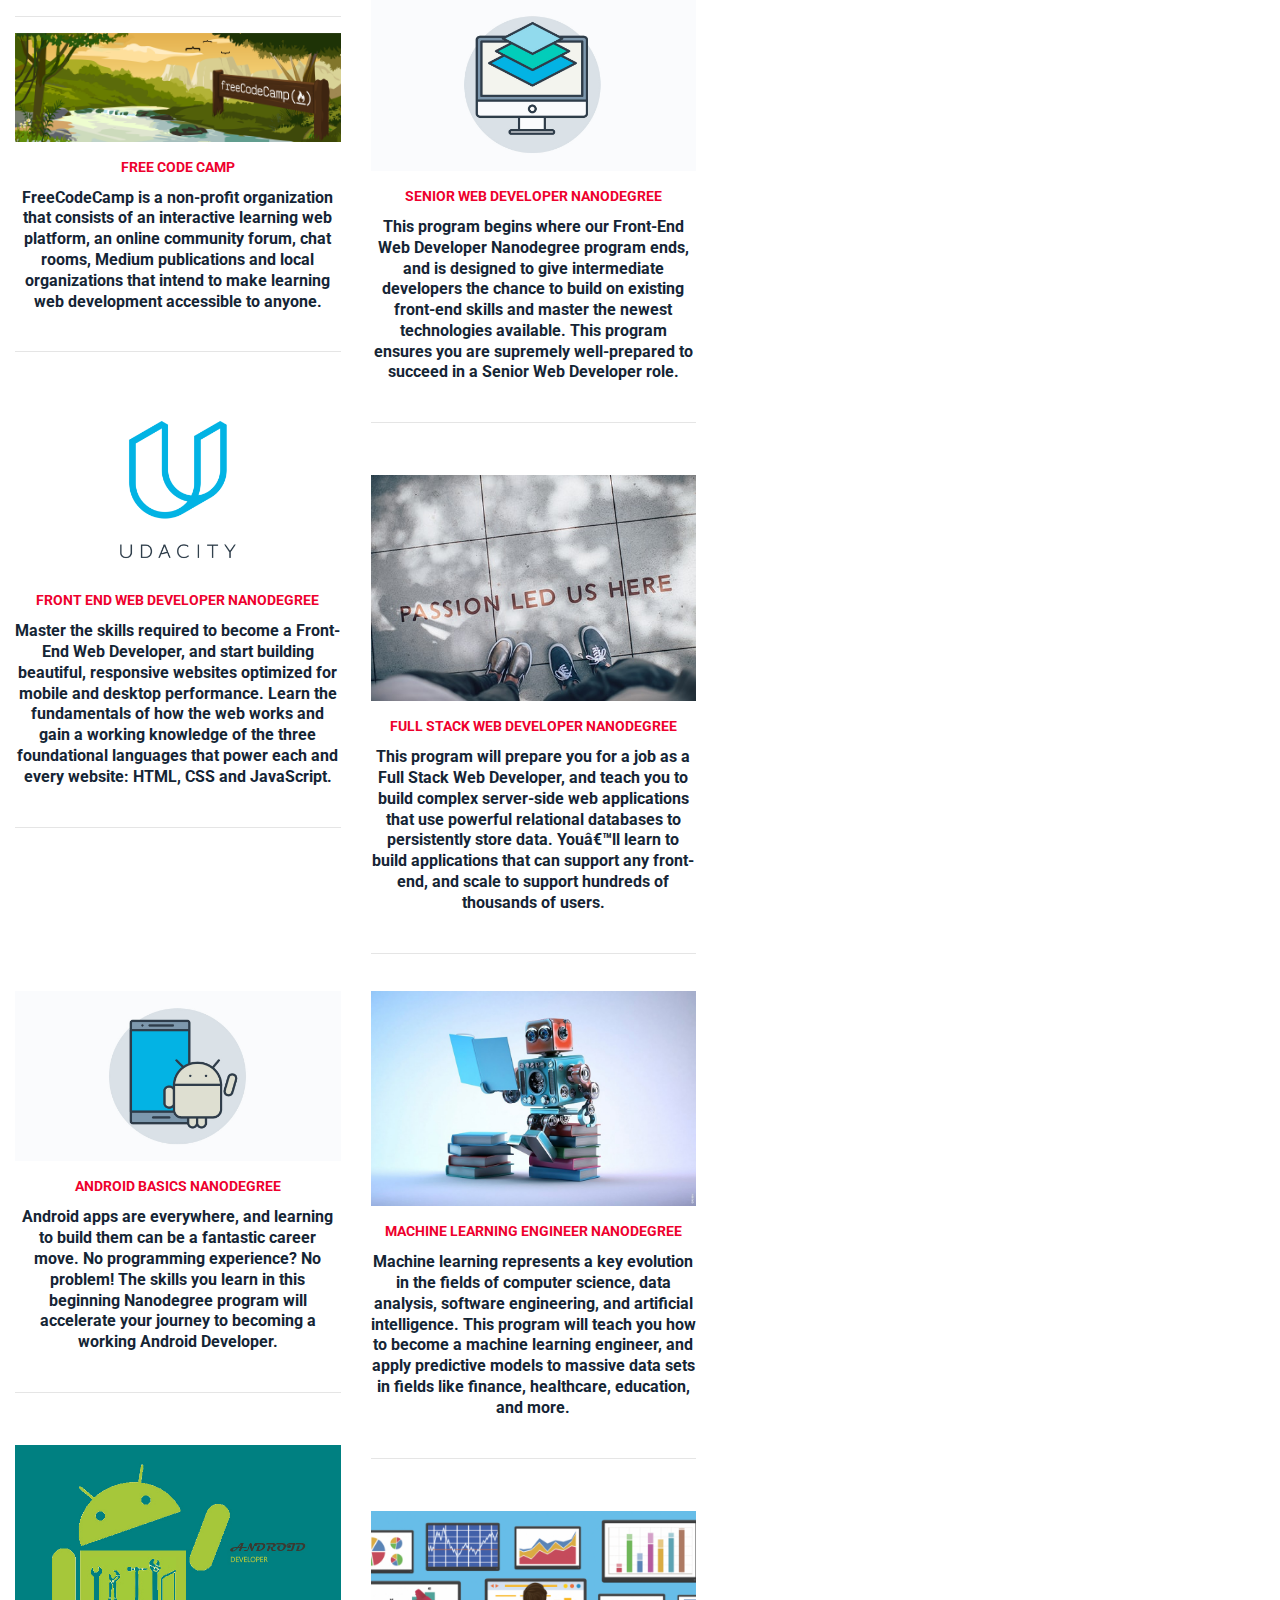
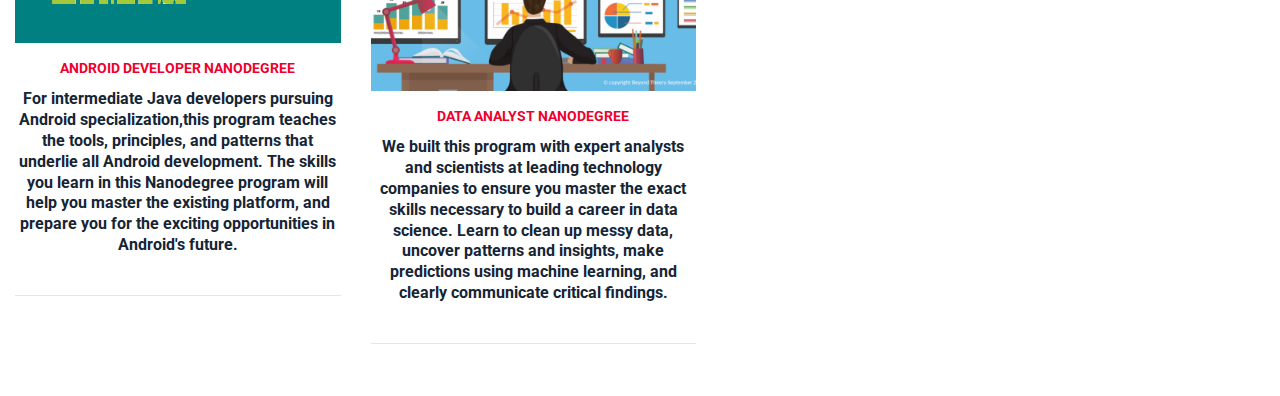
<file: resources.html>
<!DOCTYPE html>
<html lang="en">

<head>
    <meta charset="UTF-8">
    <meta name="description" content="">
    <meta http-equiv="X-UA-Compatible" content="IE=edge">
    <meta name="viewport" content="width=device-width, initial-scale=1, shrink-to-fit=no">
    
    <!-- The above 4 meta tags *must* come first in the head; any other head content must come *after* these tags -->

    <!-- Title -->
    <title>TechHub</title>
    <!-- Core Stylesheet -->
    <link rel="stylesheet" href="style.css">
    <!-- Favicon -->
    <link rel="icon" href="img/core-img/avi.png">

    

</head>

<body>
      

   <!---------------------------------------------------------------
                           Resources
   ------------------------------------------------------------------>

    <div class="col-12 col-md-6 col-lg-8">
    
    <!-- Single Featured Post -->
    <div class="row">

        <!-- Single Featured Post -->
        <div class="col-12 col-lg-5">
            <!-- Single Featured Post -->
            <div class="single-blog-post featured-post-2">
                <div class="post-thumb"><hr>
                    <a href="https://www.freecodecamp.org/" target=_blank><img src="img/bg-img/fcc.png" alt=""></a>
                </div>
                <div class="post-data">
                    <a href="https://www.freecodecamp.org/" target=_blank class="post-catagory"><center>Free Code Camp</center></a>
                    <div class="post-meta">
                            <h6><center>FreeCodeCamp is a non-profit organization that consists of an interactive learning web platform, an online community forum, chat rooms, Medium publications and local organizations that intend to make learning web development accessible to anyone.</center></h6>

                        <!-- Post Like & Post Comment -->
                        <div class="d-flex align-items-center">
                            <!-- <a href="#" class="post-like"><img src="img/core-img/like.png" alt=""> <span>392</span></a>
                            <a href="#" class="post-comment"><img src="img/core-img/chat.png" alt=""> <span>10</span></a> -->
                        </div>
                    </div>
                </div><hr><br>  
            </div>

            <!-- Single Featured Post -->
            <div class="single-blog-post featured-post-2">
                <div class="post-thumb">
                    <a href="fewdn.html" target=_blank><img src="img/bg-img/udacity.png" alt=""></a>
                </div>
                <div class="post-data">
                    <a href="fewdn.html" target=_blank class="post-catagory"><center>Front End Web Developer Nanodegree</center></a>
                    <div class="post-meta">
                            <h6><center>Master the skills required to become a Front-End Web Developer, and start building beautiful, responsive websites optimized for mobile and desktop performance. Learn the fundamentals of how the web works and gain a working knowledge of the three foundational languages that power each and every website: HTML, CSS and JavaScript.</center></h6>

                        <!-- Post Like & Post Comment -->
                        <div class="d-flex align-items-center">
                            <!-- <a href="#" class="post-like"><img src="img/core-img/like.png" alt=""> <span>392</span></a>
                            <a href="#" class="post-comment"><img src="img/core-img/chat.png" alt=""> <span>10</span></a> -->
                        </div>
                    </div>
                </div>
            </div><hr><br>
        </div>
      

        <div class="col-12 col-lg-5">
            <!-- Single Featured Post -->
            <div class="single-blog-post featured-post-2">
                <div class="post-thumb">
                    <a href="swdn.html" target=_blank><img src="img/bg-img/seniorweb.png" alt=""></a>
                </div>
                <div class="post-data">
                    <a href="swdn.html" target=_blank class="post-catagory"><center>Senior Web Developer Nanodegree</center></a>
                    <div class="post-meta">

                            <h6><center>This program begins where our Front-End Web Developer Nanodegree program ends, and is designed to give intermediate developers the chance to build on existing front-end skills and master the newest technologies available. This program ensures you are supremely well-prepared to succeed in a Senior Web Developer role.</center></h6>

                        <!-- Post Like & Post Comment -->
                        <div class="d-flex align-items-center">
                            <!-- <a href="#" class="post-like"><img src="img/core-img/like.png" alt=""> <span>392</span></a>
                            <a href="#" class="post-comment"><img src="img/core-img/chat.png" alt=""> <span>10</span></a> -->
                        </div>
                    </div>
                </div><hr><br>
            </div>

            <!-- Single Featured Post -->
            <div class="single-blog-post featured-post-2">
                <div class="post-thumb">
                    <a href="fswdn.html" target=_blank><img src="img/bg-img/18.jpg" alt=""></a>
                </div>
                <div class="post-data">
                    <a href="fswdn.html" target=_blank class="post-catagory"><center>Full Stack Web Developer Nanodegree</center></a>
                    <div class="post-meta">
                            <h6><center>This program will prepare you for a job as a Full Stack Web Developer, and teach you to build complex server-side web applications that use powerful relational databases to persistently store data. Youâ€™ll learn to build applications that can support any front-end, and scale to support hundreds of thousands of users.</center></h6>

                        <!-- Post Like & Post Comment -->
                        <div class="d-flex align-items-center">
                            <!-- <a href="#" class="post-like"><img src="img/core-img/like.png" alt=""> <span>392</span></a>
                            <a href="#" class="post-comment"><img src="img/core-img/chat.png" alt=""> <span>10</span></a> -->
                        </div>
                    </div>
                </div>
            </div><hr><br>
        </div>
      
        <div class="col-12 col-lg-5">
            <!-- Single Featured Post -->
            <div class="single-blog-post featured-post-2">
                <div class="post-thumb">
                    <a href="abn.html" target=_blank><img src="img/bg-img/android-basics-jpg" alt=""></a>
                </div>
                <div class="post-data">
                    <a href="abn.html" target=_blank class="post-catagory"><center>Android Basics Nanodegree</center></a>
                    <div class="post-meta">
                            <h6><center>Android apps are everywhere, and learning to build them can be a fantastic career move. No programming experience? No problem! The skills you learn in this beginning Nanodegree program will accelerate your journey to becoming a working Android Developer.</center></h6>

                        <!-- Post Like & Post Comment -->
                        <div class="d-flex align-items-center">
                            <!-- <a href="#" class="post-like"><img src="img/core-img/like.png" alt=""> <span>392</span></a>
                            <a href="#" class="post-comment"><img src="img/core-img/chat.png" alt=""> <span>10</span></a> -->
                        </div>
                    </div>
                </div><hr><br>
            </div>

            <!-- Single Featured Post -->
            <div class="single-blog-post featured-post-2">
                <div class="post-thumb">
                    <a href="adn.html" target=_blank><img src="img/bg-img/android-develoers.jpg" alt=""></a>
                </div>
                <div class="post-data">
                    <a href="adn.html" target=_blank class="post-catagory"><center>Android Developer Nanodegree</center></a>
                    <div class="post-meta">
                            <h6><center>For intermediate Java developers pursuing Android specialization,this program teaches the tools, principles, and patterns that underlie all Android development. The skills you learn in this Nanodegree program will help you master the existing platform, and prepare you for the exciting opportunities in Android's future.</center></h6>

                        <!-- Post Like & Post Comment -->
                        <div class="d-flex align-items-center">
                            <!-- <a href="#" class="post-like"><img src="img/core-img/like.png" alt=""> <span>392</span></a>
                            <a href="#" class="post-comment"><img src="img/core-img/chat.png" alt=""> <span>10</span></a> -->
                        </div>
                    </div>
                </div>
            </div><hr><br>
        </div>
      

        <div class="col-12 col-lg-5">
            <!-- Single Featured Post -->
            <div class="single-blog-post featured-post-2">
                <div class="post-thumb">
                    <a href="mlen.html" target=_blank><img src="img/bg-img/machine.jpg" alt=""></a>
                </div>
                <div class="post-data">
                    <a href="mlen.html" target=_blank class="post-catagory"><center>Machine Learning Engineer Nanodegree</center> </a>
                    <div class="post-meta">

                            <h6><center>Machine learning represents a key evolution in the fields of computer science, data analysis, software engineering, and artificial intelligence. This program will teach you how to become a machine learning engineer, and apply predictive models to massive data sets in fields like finance, healthcare, education, and more.</center></h6>

                        <!-- Post Like & Post Comment -->
                        <!-- <div class="d-flex align-items-center">
                            <a href="#" class="post-like"><img src="img/core-img/like.png" alt=""> <span>392</span></a>
                            <a href="#" class="post-comment"><img src="img/core-img/chat.png" alt=""> <span>10</span></a>
                        </div> -->
                    </div>
                </div><hr><br>
            </div>

            <!-- Single Featured Post -->
            <div class="single-blog-post featured-post-2">
                <div class="post-thumb">
                    <a href="dan.html" target=_blank><img src="img/bg-img/data_analyst.png" alt=""></a>
                </div>
                <div class="post-data">
                    <a href="dan.html" target=_blank class="post-catagory"><center>Data Analyst Nanodegree</center></a>
                    <div class="post-meta">
                            <h6><center>We built this program with expert analysts and scientists at leading technology companies to ensure you master the exact skills necessary to build a career in data science. Learn to clean up messy data, uncover patterns and insights, make predictions using machine learning, and clearly communicate critical findings.</center> </h6>

                        <!-- Post Like & Post Comment -->
                        <!-- <div class="d-flex align-items-center">
                            <a href="#" class="post-like"><img src="img/core-img/like.png" alt=""> <span>392</span></a>
                            <a href="#" class="post-comment"><img src="img/core-img/chat.png" alt=""> <span>10</span></a>
                        </div> -->
                    </div>
                </div><hr><br>
            </div>

                        </div>
                        </hr>
                    </div>
                </div>
            </div>
        </div>
    </div>

    <!-- ##### Featured Post Area End ##### -->


    <!-- ##### Footer Area Start ##### -->

    <!-- ##### All Javascript Files ##### -->
    <!-- jQuery-2.2.4 js -->
    <script src="js/jquery/jquery-2.2.4.min.js"></script>
    <!-- Popper js -->
    <script src="js/bootstrap/popper.min.js"></script>
    <!-- Bootstrap js -->
    <script src="js/bootstrap/bootstrap.min.js"></script>
    <!-- All Plugins js -->
    <script src="js/plugins/plugins.js"></script>
    <!-- Active js -->
    <script src="js/active.js"></script>
</body>

</html>
</file>
<file: style.css>
/* [Master Stylesheet - v1.0]
- Template Name: The News Paper - News & Lifestyle Magazine Template
- Template Author: Colorlib
- Template URL: http://colorlib.com
- Version: 1.0
*/
/*
###### Index of Stylesheet ######
:: 1.0 Import Fonts
:: 3.0 Base CSS
:: 4.0 Header Area
:: 5.0 Hero Area 
:: 6.0 Blog Post Area
:: 7.0 Video Post Area
:: 8.0 Footer Add Area
:: 9.0 Footer Area
:: 10.0 About Area
:: 11.0 Cool Facts
:: 12.0 Contact Area
*/
/* :: 1.0 Import Fonts */
@import url("https://fonts.googleapis.com/css?family=Roboto:300,400,500,700,900");
/* :: 2.0 Import All CSS */
@import url(css/bootstrap.min.css);
@import url(css/owl.carousel.min.css);
@import url(css/animate.css);
@import url(css/magnific-popup.css);
@import url(css/font-awesome.min.css);
@import url(css/custom-icon.css);
@import url(css/classy-nav.min.css);
@import url(css/nice-select.min.css);
/* :: 3.0 Base CSS */
* {
  margin: 0;
  padding: 0; }

body {
  font-family: "Roboto", sans-serif;
  font-size: 14px; }

h1,
h2,
h3,
h4,
h5,
h6 {
  color: #152535;
  line-height: 1.3;
  font-weight: 700; }

p {
  color: #828282;
  font-size: 14px;
  line-height: 2;
  font-weight: 400; }

a,
a:hover,
a:focus {
  -webkit-transition-duration: 500ms;
  transition-duration: 500ms;
  text-decoration: none;
  outline: 0 solid transparent;
  color: #1c1c1c;
  font-weight: 500;
  font-size: 14px;
  color: #828282; }

ul,
ol {
  margin: 0; }
  ul li,
  ol li {
    list-style: none; }

img {
  height: auto;
  max-width: 100%; }

/* Spacing */
.mt-15 {
  margin-top: 15px !important; }

.mt-30 {
  margin-top: 30px !important; }

.mt-50 {
  margin-top: 50px !important; }

.mt-70 {
  margin-top: 70px !important; }

.mt-80 {
  margin-top: 80px !important; }

.mt-100 {
  margin-top: 100px !important; }

.mb-15 {
  margin-bottom: 15px !important; }

.mb-30 {
  margin-bottom: 30px !important; }

.mb-50 {
  margin-bottom: 50px !important; }

.mb-70 {
  margin-bottom: 70px !important; }

.mb-80 {
  margin-bottom: 80px !important; }

.mb-100 {
  margin-bottom: 100px !important; }

.ml-15 {
  margin-left: 15px !important; }

.ml-30 {
  margin-left: 30px !important; }

.ml-50 {
  margin-left: 50px !important; }

.mr-15 {
  margin-right: 15px !important; }

.mr-30 {
  margin-right: 30px !important; }

.mr-50 {
  margin-right: 50px !important; }

/* Height */
.height-400 {
  height: 400px !important; }

.height-500 {
  height: 500px !important; }

.height-600 {
  height: 600px !important; }

.height-700 {
  height: 700px !important; }

.height-800 {
  height: 800px !important; }

/* Section Padding */
.section-padding-80 {
  padding-top: 80px;
  padding-bottom: 80px; }

.section-padding-80-0 {
  padding-top: 80px;
  padding-bottom: 0; }

.section-padding-0-80 {
  padding-top: 0;
  padding-bottom: 80px; }

.section-padding-80-50 {
  padding-top: 80px;
  padding-bottom: 50px; }

/* Section Heading */
.section-heading {
  position: relative;
  z-index: 1;
  margin-bottom: 90px;
  border-bottom: 1px solid #d0d5d8; }
  .section-heading h6 {
    font-size: 16px;
    margin-bottom: 0;
    line-height: 45px;
    height: 45px;
    min-width: 140px;
    padding: 0 30px;
    background-color: #ee002d;
    color: #fff;
    font-weight: 700;
    display: inline-block;
    text-align: center; }

/* Miscellaneous */
.bg-img {
  background-position: center center;
  background-size: cover;
  background-repeat: no-repeat; }

.bg-white {
  background-color: #ffffff !important; }

.bg-dark {
  background-color: #000000 !important; }

.bg-transparent {
  background-color: transparent !important; }

.font-bold {
  font-weight: 700; }

.font-light {
  font-weight: 300; }

.bg-overlay {
  position: relative;
  z-index: 2;
  background-position: center center;
  background-size: cover; }
  .bg-overlay::after {
    background-color: rgba(2, 3, 28, 0.9);
    position: absolute;
    z-index: -1;
    top: 0;
    left: 0;
    width: 100%;
    height: 100%;
    content: ""; }

.mfp-image-holder .mfp-close,
.mfp-iframe-holder .mfp-close {
  color: #ffffff;
  right: 0;
  padding-right: 0;
  width: 30px;
  height: 30px;
  background-color: #ee002d;
  line-height: 30px;
  text-align: center;
  position: absolute;
  top: 0;
  right: -30px; }
  @media only screen and (min-width: 768px) and (max-width: 991px) {
    .mfp-image-holder .mfp-close,
    .mfp-iframe-holder .mfp-close {
      right: 0; } }
  @media only screen and (max-width: 767px) {
    .mfp-image-holder .mfp-close,
    .mfp-iframe-holder .mfp-close {
      right: 0; } }

input:focus,
textarea:focus {
  outline: none;
  box-shadow: none;
  border-color: transparent; }

/* ScrollUp */
#scrollUp {
  background-color: #ee002d;
  border-radius: 0;
  bottom: 60px;
  box-shadow: 0 2px 6px 0 rgba(0, 0, 0, 0.3);
  color: #ffffff;
  font-size: 24px;
  height: 40px;
  line-height: 38px;
  right: 60px;
  text-align: center;
  width: 40px;
  -webkit-transition-duration: 500ms;
  transition-duration: 500ms; }
  #scrollUp:hover {
    background-color: #000000; }
  @media only screen and (max-width: 767px) {
    #scrollUp {
      bottom: 30px;
      right: 30px; } }

/* Button */
.newspaper-btn {
  display: inline-block;
  min-width: 160px;
  height: 52px;
  color: #ffffff;
  border: none;
  border-radius: 0;
  padding: 0 30px;
  font-size: 14px;
  line-height: 52px;
  font-weight: 700;
  -webkit-transition-duration: 500ms;
  transition-duration: 500ms;
  text-transform: capitalize;
  background-color: #ee002d; }
  .newspaper-btn.active, .newspaper-btn:hover, .newspaper-btn:focus {
    font-size: 14px;
    font-weight: 700;
    color: #ffffff;
    background-color: #1c1c1c; }

/* :: 4.0 Header Area */
.header-area {
  position: relative;
  z-index: 100;
  width: 100%; }
  .header-area .top-header-area {
    width: 100%;
    height: 100px;
    background-color: #ee002d;
    position: relative;
    z-index: 1; }
    @media only screen and (min-width: 768px) and (max-width: 991px) {
      .header-area .top-header-area {
        height: 70px; } }
    @media only screen and (max-width: 767px) {
      .header-area .top-header-area {
        height: 70px; } }
    .header-area .top-header-area .top-header-content {
      width: 100%;
      height: 100px;
      background-color: #ee002d;
      position: relative;
      z-index: 1; }
      @media only screen and (min-width: 768px) and (max-width: 991px) {
        .header-area .top-header-area .top-header-content {
          height: 70px; } }
      @media only screen and (max-width: 767px) {
        .header-area .top-header-area .top-header-content {
          height: 70px; } }
      .header-area .top-header-area .top-header-content .logo a {
        display: block; }
        @media only screen and (min-width: 768px) and (max-width: 991px) {
          .header-area .top-header-area .top-header-content .logo a {
            display: none; } }
        @media only screen and (max-width: 767px) {
          .header-area .top-header-area .top-header-content .logo a {
            display: none; } }
    .header-area .top-header-area .login-search-area {
      position: relative;
      z-index: 1; }
      @media only screen and (min-width: 576px) and (max-width: 767px) {
        .header-area .top-header-area .login-search-area {
          margin-left: 30px; } }
      .header-area .top-header-area .login-search-area .login a {
        display: inline-block;
        padding: 0 10px;
        color: #fff; }
      .header-area .top-header-area .login-search-area .search-form form {
        width: 250px;
        height: 40px;
        position: relative;
        z-index: 2;
        margin-left: 50px; }
        @media only screen and (min-width: 768px) and (max-width: 991px) {
          .header-area .top-header-area .login-search-area .search-form form {
            width: 400px; } }
        @media only screen and (max-width: 767px) {
          .header-area .top-header-area .login-search-area .search-form form {
            margin-left: 0;
            width: 160px; } }
        @media only screen and (min-width: 480px) and (max-width: 767px) {
          .header-area .top-header-area .login-search-area .search-form form {
            margin-left: 0;
            width: 300px; } }
        @media only screen and (min-width: 576px) and (max-width: 767px) {
          .header-area .top-header-area .login-search-area .search-form form {
            width: 320px; } }
        .header-area .top-header-area .login-search-area .search-form form input {
          width: 100%;
          height: 100%;
          border: 1px solid #fff;
          border-radius: 5px;
          background-color: transparent;
          padding: 0 15px;
          font-size: 12px;
          font-style: italic;
          color: #fff; }
          .header-area .top-header-area .login-search-area .search-form form input.form-control {
            box-shadow: none; }
        .header-area .top-header-area .login-search-area .search-form form button {
          width: 50px;
          height: 100%;
          position: absolute;
          top: 0;
          right: 0;
          z-index: 10;
          border: none;
          background-color: transparent;
          color: #fff;
          cursor: pointer;
          outline: none; }
        .header-area .top-header-area .login-search-area .search-form form .form-control::-webkit-input-placeholder {
          color: #fff;
          opacity: 1; }
        .header-area .top-header-area .login-search-area .search-form form .form-control::-moz-placeholder {
          color: #fff;
          opacity: 1; }
        .header-area .top-header-area .login-search-area .search-form form .form-control:-ms-input-placeholder {
          color: #fff;
          opacity: 1; }
        .header-area .top-header-area .login-search-area .search-form form .form-control::-ms-input-placeholder {
          color: #fff;
          opacity: 1; }
        .header-area .top-header-area .login-search-area .search-form form .form-control::placeholder {
          color: #fff;
          opacity: 1; }
  .header-area .newspaper-main-menu {
    position: relative;
    width: 100%;
    z-index: 100;
    height: 80px;
    border-bottom: 1px solid #d0d5d8; }
    @media only screen and (min-width: 768px) and (max-width: 991px) {
      .header-area .newspaper-main-menu {
        background-color: #152535; } }
    @media only screen and (max-width: 767px) {
      .header-area .newspaper-main-menu {
        background-color: #152535;
        height: 70px; } }
    .header-area .newspaper-main-menu .classy-nav-container {
      background-color: transparent; }
    .header-area .newspaper-main-menu .classy-navbar {
      height: 80px;
      padding: 0; }
      @media only screen and (max-width: 767px) {
        .header-area .newspaper-main-menu .classy-navbar {
          height: 70px; } }
      .header-area .newspaper-main-menu .classy-navbar .logo {
        display: none; }
        .header-area .newspaper-main-menu .classy-navbar .logo a {
          display: block;
          max-width: 160px; }
        @media only screen and (min-width: 768px) and (max-width: 991px) {
          .header-area .newspaper-main-menu .classy-navbar .logo {
            display: block; } }
        @media only screen and (max-width: 767px) {
          .header-area .newspaper-main-menu .classy-navbar .logo {
            display: block; } }
      .header-area .newspaper-main-menu .classy-navbar .classynav ul li a {
        font-weight: 500; }
        .header-area .newspaper-main-menu .classy-navbar .classynav ul li a:hover, .header-area .newspaper-main-menu .classy-navbar .classynav ul li a:focus {
          font-weight: 500;
          color: #ee002d; }
      .header-area .newspaper-main-menu .classy-navbar .classynav > ul > li > a {
        text-transform: capitalize;
        padding: 12px 12px 11px;
        background-color: transparent;
        line-height: 1;
        color: #828282;
        font-weight: 500; }
        .header-area .newspaper-main-menu .classy-navbar .classynav > ul > li > a:hover, .header-area .newspaper-main-menu .classy-navbar .classynav > ul > li > a:focus {
          color: #1c1c1c; }
      .header-area .newspaper-main-menu .classy-navbar .classynav > ul > li.active > a {
        position: relative;
        z-index: 1;
        color: #1c1c1c; }
        .header-area .newspaper-main-menu .classy-navbar .classynav > ul > li.active > a::before {
          background-color: #f7f7f7;
          width: 100%;
          height: 3px;
          position: absolute;
          top: -26px;
          left: 0;
          content: '';
          z-index: 10; }
          @media only screen and (min-width: 768px) and (max-width: 991px) {
            .header-area .newspaper-main-menu .classy-navbar .classynav > ul > li.active > a::before {
              display: none; } }
          @media only screen and (max-width: 767px) {
            .header-area .newspaper-main-menu .classy-navbar .classynav > ul > li.active > a::before {
              display: none; } }
  .header-area .is-sticky #stickyMenu {
    background-color: #fff;
    box-shadow: 0 5px 30px rgba(0, 0, 0, 0.15);
    border-bottom: none; }
    @media only screen and (min-width: 768px) and (max-width: 991px) {
      .header-area .is-sticky #stickyMenu {
        background-color: #152535; } }
    @media only screen and (max-width: 767px) {
      .header-area .is-sticky #stickyMenu {
        background-color: #152535; } }

/* :: 5.0 Hero Area */
.hero-area {
  position: relative;
  z-index: 1;
  padding: 50px 0 80px; }
  .hero-area .breaking-news-area {
    position: relative;
    z-index: 1; }
    .hero-area .breaking-news-area .news-title {
      min-width: 150px;
      height: 38px;
      background-color: #ee002d;
      text-align: center;
      padding: 0 20px; }
      .hero-area .breaking-news-area .news-title p {
        margin-bottom: 0;
        font-weight: 500;
        color: #fff;
        line-height: 38px; }
        @media only screen and (max-width: 767px) {
          .hero-area .breaking-news-area .news-title p {
            font-size: 12px; } }
      .hero-area .breaking-news-area .news-title.title2 {
        background-color: #152535; }
      @media only screen and (max-width: 767px) {
        .hero-area .breaking-news-area .news-title {
          min-width: 100px;
          padding: 0 5px; } }
    .hero-area .breaking-news-area .ticker {
      width: 100%;
      text-align: left;
      position: relative;
      overflow: hidden;
      padding: 0 20px;
      background-color: #f3f5f8; }
      @media only screen and (max-width: 767px) {
        .hero-area .breaking-news-area .ticker {
          padding: 0 5px; } }
      .hero-area .breaking-news-area .ticker ul {
        width: 100%;
        position: relative;
        z-index: 1; }
        .hero-area .breaking-news-area .ticker ul li {
          display: none;
          width: 100%; }
          .hero-area .breaking-news-area .ticker ul li a {
            display: block;
            font-size: 14px;
            color: #152535;
            height: 38px;
            line-height: 38px; }
            .hero-area .breaking-news-area .ticker ul li a:hover, .hero-area .breaking-news-area .ticker ul li a:focus {
              color: #ee002d; }
            @media only screen and (max-width: 767px) {
              .hero-area .breaking-news-area .ticker ul li a {
                font-size: 12px; } }

.hero-add {
  position: relative;
  z-index: 1; }
  @media only screen and (min-width: 768px) and (max-width: 991px) {
    .hero-add {
      margin-top: 80px;
      text-align: center; } }
  @media only screen and (max-width: 767px) {
    .hero-add {
      margin-top: 80px;
      text-align: center; } }

/* :: 6.0 Blog Post Area */
.single-blog-post {
  position: relative;
  z-index: 1; }
  .single-blog-post .post-thumb a {
    display: block; }
  .single-blog-post .post-data {
    padding: 30px 0; }
    .single-blog-post .post-data .post-catagory {
      font-size: 14px;
      color: #ee002d;
      text-transform: uppercase;
      font-weight: 700;
      margin-bottom: 10px;
      display: block; }
    .single-blog-post .post-data .post-title {
      display: block; }
      .single-blog-post .post-data .post-title h6 {
        -webkit-transition-duration: 500ms;
        transition-duration: 500ms;
        line-height: 1.9; }
        .single-blog-post .post-data .post-title h6:hover, .single-blog-post .post-data .post-title h6:focus {
          color: #ee002d; }
    .single-blog-post .post-data .post-meta .post-date a {
      display: block; }
      .single-blog-post .post-data .post-meta .post-date a:hover, .single-blog-post .post-data .post-meta .post-date a:focus {
        color: #ee002d; }
    .single-blog-post .post-data .post-meta .post-like {
      display: -webkit-box;
      display: -ms-flexbox;
      display: flex;
      -webkit-box-align: flex-end;
      -ms-flex-align: flex-end;
      -ms-grid-row-align: flex-end;
      align-items: flex-end; }
      .single-blog-post .post-data .post-meta .post-like span {
        line-height: 1;
        margin-left: 15px; }
        .single-blog-post .post-data .post-meta .post-like span:hover, .single-blog-post .post-data .post-meta .post-like span:focus {
          color: #ee002d; }
    .single-blog-post .post-data .post-meta .post-comment {
      margin-left: 20px;
      display: -webkit-box;
      display: -ms-flexbox;
      display: flex;
      -webkit-box-align: flex-end;
      -ms-flex-align: flex-end;
      -ms-grid-row-align: flex-end;
      align-items: flex-end; }
      .single-blog-post .post-data .post-meta .post-comment span {
        line-height: 1;
        margin-left: 15px; }
        .single-blog-post .post-data .post-meta .post-comment span:hover, .single-blog-post .post-data .post-meta .post-comment span:focus {
          color: #ee002d; }
  .single-blog-post.style-2 .post-data {
    padding: 15px 0; }
    .single-blog-post.style-2 .post-data .post-title h6 {
      font-size: 14px; }
    .single-blog-post.style-2 .post-data .post-meta .post-date a {
      font-size: 12px; }
  .single-blog-post.style-3 {
    margin-bottom: 15px; }
    .single-blog-post.style-3 .post-data {
      padding: 15px 0; }
      .single-blog-post.style-3 .post-data .post-title h6 {
        font-size: 18px;
        line-height: 1.7;
        margin-bottom: 30px; }
  .single-blog-post.featured-post {
    position: relative;
    z-index: 1; }
    .single-blog-post.featured-post .post-data {
      padding: 30px 0; }
      .single-blog-post.featured-post .post-data .post-title h6 {
        font-size: 40px;
        line-height: 1.2;
        margin-bottom: 20px;
        font-weight: 500; }
        @media only screen and (max-width: 767px) {
          .single-blog-post.featured-post .post-data .post-title h6 {
            font-size: 24px; } }
      .single-blog-post.featured-post .post-data .post-author {
        margin-bottom: 15px;
        display: block;
        width: 100%; }
        .single-blog-post.featured-post .post-data .post-author a {
          display: inline-block;
          color: #ee002d; }
      .single-blog-post.featured-post .post-data .post-excerp {
        font-weight: 500;
        margin-bottom: 40px;
        display: block;
        line-height: 2.1; }
    .single-blog-post.featured-post.single-post .post-data {
      padding: 30px 0; }
      .single-blog-post.featured-post.single-post .post-data p {
        margin-bottom: 30px; }
      .single-blog-post.featured-post.single-post .post-data .related--post {
        display: block;
        font-size: 18px;
        color: #2c61db;
        margin: 40px 0; }
        .single-blog-post.featured-post.single-post .post-data .related--post:hover, .single-blog-post.featured-post.single-post .post-data .related--post:focus {
          color: #ee002d; }
  .single-blog-post.featured-post-2 {
    position: relative;
    z-index: 1;
    margin-bottom: 15px; }
    .single-blog-post.featured-post-2 .post-data {
      padding: 15px 0; }
      .single-blog-post.featured-post-2 .post-data .post-title h6 {
        font-size: 18px;
        line-height: 1.55;
        margin-bottom: 20px;
        font-weight: 500; }
      .single-blog-post.featured-post-2 .post-data .post-author {
        margin-bottom: 15px;
        display: block;
        width: 100%; }
        .single-blog-post.featured-post-2 .post-data .post-author a {
          display: inline-block;
          color: #ee002d; }
  .single-blog-post.small-featured-post {
    position: relative;
    z-index: 1;
    border-bottom: 1px solid #d0d5d8;
    padding: 20px 0; }
    .single-blog-post.small-featured-post .post-thumb {
      -webkit-box-flex: 0;
      -ms-flex: 0 0 90px;
      flex: 0 0 90px;
      max-width: 90px;
      width: 90px;
      margin-right: 15px; }
    .single-blog-post.small-featured-post .post-data {
      padding: 0; }
      .single-blog-post.small-featured-post .post-data .post-catagory {
        margin-bottom: 10px;
        line-height: 1; }
      .single-blog-post.small-featured-post .post-data .post-title h6 {
        font-size: 14px;
        line-height: 1.6;
        margin-bottom: 10px;
        font-weight: 700; }
      .single-blog-post.small-featured-post .post-data .post-date {
        margin-bottom: 0;
        line-height: 1; }
    .single-blog-post.small-featured-post:first-child {
      padding-top: 0; }
    .single-blog-post.small-featured-post:last-child {
      padding-bottom: 0;
      border-bottom: none; }

@media only screen and (max-width: 767px) {
  .newspaper-post-like {
    -ms-flex-wrap: wrap;
    flex-wrap: wrap; } }

.newspaper-tags {
  position: relative;
  z-index: 1;
  padding: 30px 0; }
  @media only screen and (max-width: 767px) {
    .newspaper-tags {
      -webkit-box-flex: 0;
      -ms-flex: 0 0 100%;
      flex: 0 0 100%;
      max-width: 100%;
      width: 100%; } }
  .newspaper-tags span {
    font-size: 14px;
    color: #393939;
    font-weight: 500;
    padding-right: 5px; }
  .newspaper-tags ul li a {
    display: inline-block;
    color: #828282;
    font-weight: 500;
    padding-right: 3px; }
    .newspaper-tags ul li a:hover, .newspaper-tags ul li a:focus {
      color: #ee002d; }

@media only screen and (max-width: 767px) {
  .post-like--comments {
    -webkit-box-flex: 0;
    -ms-flex: 0 0 100%;
    flex: 0 0 100%;
    max-width: 100%;
    width: 100%; } }

.popular-news-widget {
  position: relative;
  z-index: 1;
  background-color: #eff4f9;
  padding: 60px 25px; }
  .popular-news-widget h3 {
    font-size: 30px;
    margin-bottom: 30px;
    font-weight: 400;
    color: #ee002d; }
    @media only screen and (max-width: 767px) {
      .popular-news-widget h3 {
        font-size: 24px; } }
  .popular-news-widget .single-popular-post {
    position: relative;
    z-index: 1;
    margin-bottom: 30px; }
    .popular-news-widget .single-popular-post h6 {
      -webkit-transition-duration: 500ms;
      transition-duration: 500ms;
      display: -webkit-box;
      display: -ms-flexbox;
      display: flex;
      line-height: 1.7;
      font-weight: 500; }
      .popular-news-widget .single-popular-post h6 span {
        margin-right: 15px;
        color: #ee002d; }
      .popular-news-widget .single-popular-post h6:hover, .popular-news-widget .single-popular-post h6:focus {
        color: #ee002d; }
    .popular-news-widget .single-popular-post p {
      margin-bottom: 0;
      font-size: 11px;
      text-transform: uppercase;
      font-weight: 700;
      color: #828282;
      margin-left: 30px;
      line-height: 1; }
    .popular-news-widget .single-popular-post:last-child {
      margin-bottom: 0; }

.latest-comments-widget {
  position: relative;
  z-index: 1;
  background-color: #eff4f9;
  padding: 60px 25px; }
  .latest-comments-widget h3 {
    font-size: 30px;
    margin-bottom: 30px;
    font-weight: 400;
    color: #152535; }
  .latest-comments-widget .single-comments {
    position: relative;
    z-index: 1;
    margin-bottom: 30px; }
    .latest-comments-widget .single-comments .comments-thumbnail {
      -webkit-box-flex: 0;
      -ms-flex: 0 0 42px;
      flex: 0 0 42px;
      max-width: 42px;
      width: 42px;
      height: 42px;
      border-radius: 50%;
      margin-top: 6px; }
      .latest-comments-widget .single-comments .comments-thumbnail img {
        border-radius: 50%;
        display: block; }
    .latest-comments-widget .single-comments .comments-text a {
      display: block;
      font-size: 16px;
      color: #1c1c1c;
      margin-bottom: 10px;
      line-height: 1.9; }
      .latest-comments-widget .single-comments .comments-text a span {
        color: #a8a8a8; }
      .latest-comments-widget .single-comments .comments-text a:hover, .latest-comments-widget .single-comments .comments-text a:focus {
        color: #ee002d; }
    .latest-comments-widget .single-comments .comments-text p {
      margin-bottom: 0;
      font-size: 11px;
      text-transform: uppercase;
      font-weight: 700;
      color: #828282;
      line-height: 1; }
    .latest-comments-widget .single-comments:last-child {
      margin-bottom: 0; }

.newsletter-widget {
  position: relative;
  z-index: 1;
  background-color: #02031c;
  padding: 60px 25px; }
  .newsletter-widget h4 {
    text-align: center;
    color: #ee002d; }
  .newsletter-widget p {
    font-size: 12px;
    text-align: center; }
  .newsletter-widget form input {
    width: 100%;
    height: 50px;
    background-color: #44425a;
    font-size: 14px;
    font-style: italic;
    color: #fff;
    margin-bottom: 25px;
    border: none;
    padding: 0 25px; }
  .newsletter-widget form button {
    width: 100%;
    height: 50px;
    background-color: #ee002d;
    font-size: 14px;
    font-style: italic;
    color: #fff;
    border: none;
    padding: 0 25px;
    border-radius: 0; }
    .newsletter-widget form button:hover, .newsletter-widget form button:focus {
      -webkit-transition-duration: 500ms;
      transition-duration: 500ms;
      background-color: #fff;
      color: #ee002d; }

.pagination {
  position: relative;
  z-index: 1; }
  @media only screen and (min-width: 768px) and (max-width: 991px) {
    .pagination {
      margin-bottom: 80px; } }
  @media only screen and (max-width: 767px) {
    .pagination {
      margin-bottom: 80px; } }
  .pagination .page-link {
    padding: 0;
    font-size: 16px;
    border: none;
    color: #152535;
    width: 38px;
    height: 38px;
    background-color: transparent;
    text-align: center;
    line-height: 38px; }
    .pagination .page-link:hover, .pagination .page-link:focus {
      background-color: #152535;
      color: #fff; }
  .pagination .page-item.active .page-link {
    background-color: #152535;
    color: #fff; }
  .pagination .page-item:first-child .page-link {
    border-top-left-radius: 0;
    border-bottom-left-radius: 0; }
  .pagination .page-item:last-child .page-link {
    border-top-right-radius: 0;
    border-bottom-right-radius: 0; }

.blog-post-author {
  position: relative;
  z-index: 1;
  padding: 40px 0;
  border-top: 1px solid;
  border-bottom: 1px solid;
  border-color: #d0d5d8; }
  .blog-post-author .author-thumbnail {
    -webkit-box-flex: 0;
    -ms-flex: 0 0 90px;
    flex: 0 0 90px;
    min-width: 90px;
    padding-right: 20px;
    width: 90px;
    height: 90px;
    border-radius: 50%; }
    .blog-post-author .author-thumbnail img {
      border-radius: 50%; }
  .blog-post-author .author-info a {
    display: block;
    color: #000000;
    font-size: 16px;
    margin-bottom: 15px; }
    .blog-post-author .author-info a span {
      color: #656565;
      font-style: italic; }
  .blog-post-author .author-info p {
    line-height: 2;
    margin-bottom: 0; }

.pager {
  position: relative;
  z-index: 1; }
  .pager a {
    display: inline-block;
    width: 140px;
    height: 40px;
    line-height: 40px;
    font-size: 14px;
    font-weight: 700;
    text-transform: uppercase;
    background-color: #eff4f9;
    text-align: center;
    color: #1c1c1c;
    margin: 50px 0; }
    .pager a.active, .pager a:hover, .pager a:focus {
      background-color: #1c1c1c;
      color: #fff; }
    .pager a i {
      font-size: 16px; }

.comment_area {
  border-bottom: 1px solid #d0d5d8;
  padding-bottom: 50px; }
  .comment_area .title {
    margin-bottom: 50px; }
  .comment_area .comment-content .comment-author {
    -webkit-box-flex: 0;
    -ms-flex: 0 0 51px;
    flex: 0 0 51px;
    min-width: 51px;
    margin-right: 45px;
    height: 51px;
    border-radius: 50%; }
    .comment_area .comment-content .comment-author img {
      border-radius: 50%; }
  .comment_area .comment-content .comment-meta {
    margin-bottom: 30px; }
    .comment_area .comment-content .comment-meta .post-author {
      margin-bottom: 5px;
      display: block;
      font-size: 16px;
      color: #393939; }
    .comment_area .comment-content .comment-meta .post-date {
      font-size: 12px;
      text-transform: uppercase;
      margin-bottom: 0;
      color: #656565;
      display: block;
      margin-bottom: 15px; }
    .comment_area .comment-content .comment-meta p {
      margin-bottom: 15px;
      font-size: 14px;
      line-height: 2;
      font-weight: 500; }
  .comment_area .single_comment_area {
    margin-bottom: 30px; }
    .comment_area .single_comment_area:last-of-type {
      margin-bottom: 0; }
  .comment_area .children .single_comment_area {
    margin-left: 50px;
    margin-top: 30px; }

.post-a-comment-area {
  position: relative;
  z-index: 1; }
  .post-a-comment-area h4 {
    font-size: 24px;
    color: #393939;
    margin-bottom: 50px; }

.editors-pick-post-area {
  position: relative;
  z-index: 1;
  background-color: #eff4f9; }

/* :: 7.0 Video Post Area */
.video-post-area {
  position: relative;
  z-index: 1;
  padding: 100px 0 70px; }

.single-video-post {
  position: relative;
  z-index: 1;
  overflow: hidden;
  margin-bottom: 30px; }
  .single-video-post img {
    -webkit-transition-duration: 2000ms;
    transition-duration: 2000ms;
    width: 100%; }
  .single-video-post .videobtn {
    position: absolute;
    width: auto;
    height: auto;
    top: 50%;
    left: 50%;
    -webkit-transform: translate(-50%, -50%);
    transform: translate(-50%, -50%); }
    .single-video-post .videobtn a {
      display: block;
      width: 70px;
      height: 40px;
      border-radius: 5px;
      background-color: #ee002d;
      color: #fff;
      text-align: center;
      line-height: 40px;
      font-size: 18px; }
      .single-video-post .videobtn a:hover, .single-video-post .videobtn a:focus {
        background-color: #152535;
        color: #fff; }
  .single-video-post:hover img {
    -webkit-transform: scale(1.2);
    transform: scale(1.2); }

/* :: 8.0 Footer Add Area */
.footer-add-area {
  position: relative;
  z-index: 1;
  padding: 50px 0; }
  .footer-add-area .footer-add a {
    display: block; }
    .footer-add-area .footer-add a img {
      width: 100%; }

/* :: 9.0 Footer Area */
.footer-area {
  position: relative;
  z-index: 1;
  width: 100%;
  background-color: #02031c; }
  .footer-area .footer-widget-area {
    position: relative;
    z-index: 1; }
    .footer-area .footer-widget-area .footer-logo {
      margin-bottom: 30px; }
    .footer-area .footer-widget-area .widget-title {
      display: block;
      margin-bottom: 30px;
      color: #fff; }
    .footer-area .footer-widget-area .list {
      position: relative;
      z-index: 1; }
      .footer-area .footer-widget-area .list li {
        display: block; }
        .footer-area .footer-widget-area .list li a {
          display: block;
          padding: 5px 0;
          color: rgba(255, 255, 255, 0.5); }
          .footer-area .footer-widget-area .list li a:hover, .footer-area .footer-widget-area .list li a:focus {
            color: #fff; }
  .footer-area .bottom-footer-area {
    position: relative;
    z-index: 1;
    width: 100%;
    height: 70px; }
    .footer-area .bottom-footer-area p {
      color: rgba(255, 255, 255, 0.5);
      margin-bottom: 0; }
      .footer-area .bottom-footer-area p a {
        color: rgba(255, 255, 255, 0.5); }
        .footer-area .bottom-footer-area p a:hover, .footer-area .bottom-footer-area p a:focus {
          color: #fff; }

/* :: 10.0 About Area */
.about-area {
  position: relative;
  z-index: 1; }
  .about-area h2 {
    font-weight: 500;
    margin-bottom: 50px;
    font-size: 40px; }
    @media only screen and (max-width: 767px) {
      .about-area h2 {
        font-size: 30px; } }
  .about-area p {
    font-weight: 500; }

.single-cool-fact {
  position: relative;
  z-index: 1; }

.single-team-member {
  position: relative;
  z-index: 1; }
  .single-team-member .team-info {
    padding: 50px 0;
    text-align: center; }
    .single-team-member .team-info h5 {
      font-size: 18px;
      margin-bottom: 5px;
      color: #393939; }
    .single-team-member .team-info h6 {
      margin-bottom: 0;
      font-size: 14px;
      color: #656565; }

/* :: 11.0 Cool Facts */
.single-cool-fact {
  position: relative;
  text-align: center;
  z-index: 1;
  margin-bottom: 80px; }
  .single-cool-fact h3 {
    font-size: 60px;
    margin-bottom: 0;
    color: #a5a5a5;
    font-weight: 700;
    margin-right: 15px; }
  .single-cool-fact .cf-text {
    text-align: left; }
    .single-cool-fact .cf-text h6 {
      font-size: 18px;
      margin-bottom: 5px;
      color: #393939; }
    .single-cool-fact .cf-text span {
      font-size: 12px;
      color: #656565; }

/* :: 12.0 Contact Area */
.map-area {
  position: relative;
  z-index: 2;
  margin-top: 80px; }
  .map-area #googleMap {
    width: 100%;
    height: 680px; }
    @media only screen and (min-width: 768px) and (max-width: 991px) {
      .map-area #googleMap {
        height: 500px; } }
    @media only screen and (max-width: 767px) {
      .map-area #googleMap {
        height: 350px; } }

.single-contact-information {
  position: relative;
  z-index: 1; }
  .single-contact-information h6 {
    font-size: 14px;
    border-bottom: 2px solid #ee002d;
    display: inline-block;
    color: #ee002d; }

@media only screen and (min-width: 768px) and (max-width: 991px) {
  .contact-form-area {
    margin-bottom: 80px; } }
@media only screen and (max-width: 767px) {
  .contact-form-area {
    margin-bottom: 80px; } }
.contact-form-area .form-control {
  height: 45px;
  width: 100%;
  background-color: #f3f5f8;
  font-size: 12px;
  font-style: italic;
  margin-bottom: 15px;
  border: none;
  border-radius: 0;
  padding: 0 20px;
  -webkit-transition-duration: 500ms;
  transition-duration: 500ms; }
  .contact-form-area .form-control:focus {
    box-shadow: none; }
.contact-form-area textarea.form-control {
  height: 200px;
  padding: 15px 20px;
  -webkit-transition-duration: 500ms;
  transition-duration: 500ms; }

.contact-area {
  position: relative;
  z-index: 1; }
  .contact-area .contact-title h2 {
    font-size: 40px;
    color: #393939;
    margin-bottom: 80px; }
    @media only screen and (max-width: 767px) {
      .contact-area .contact-title h2 {
        font-size: 30px; } }

/*# sourceMappingURL=style.css.map */
</file>
